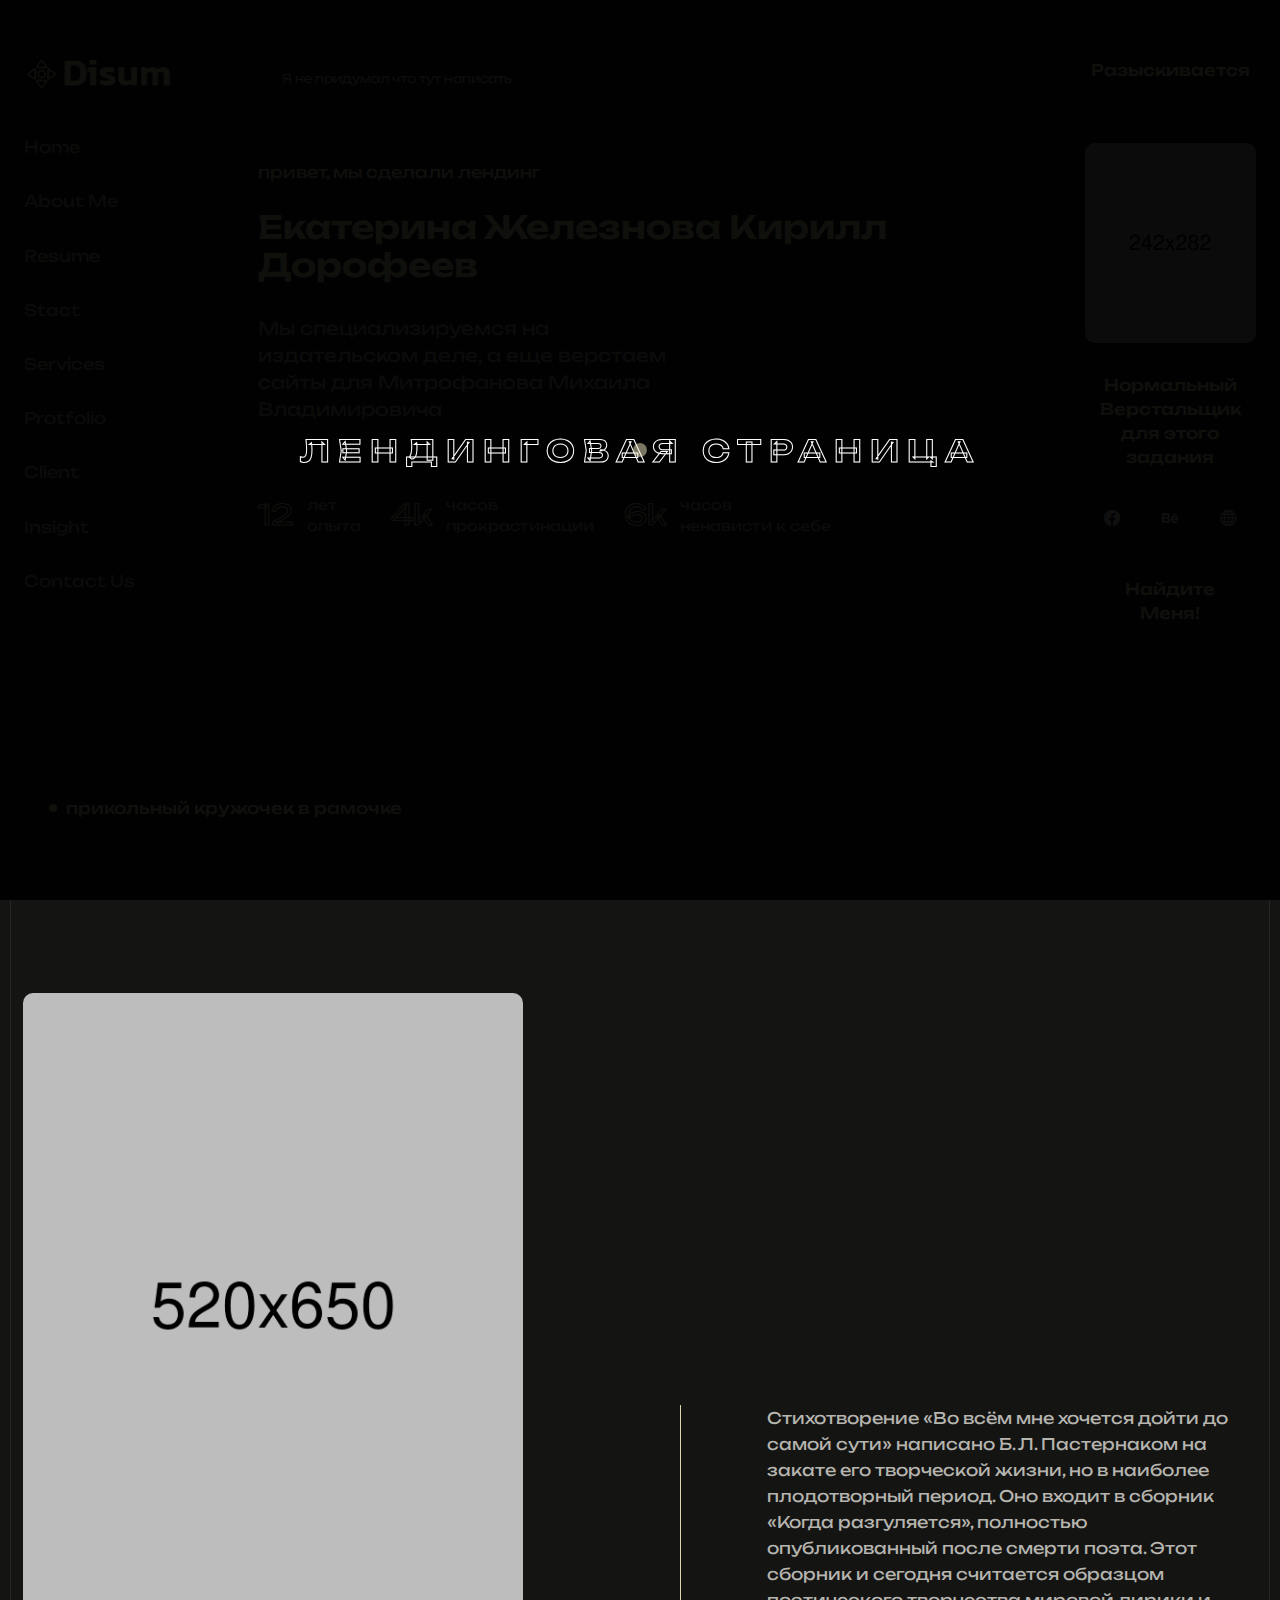
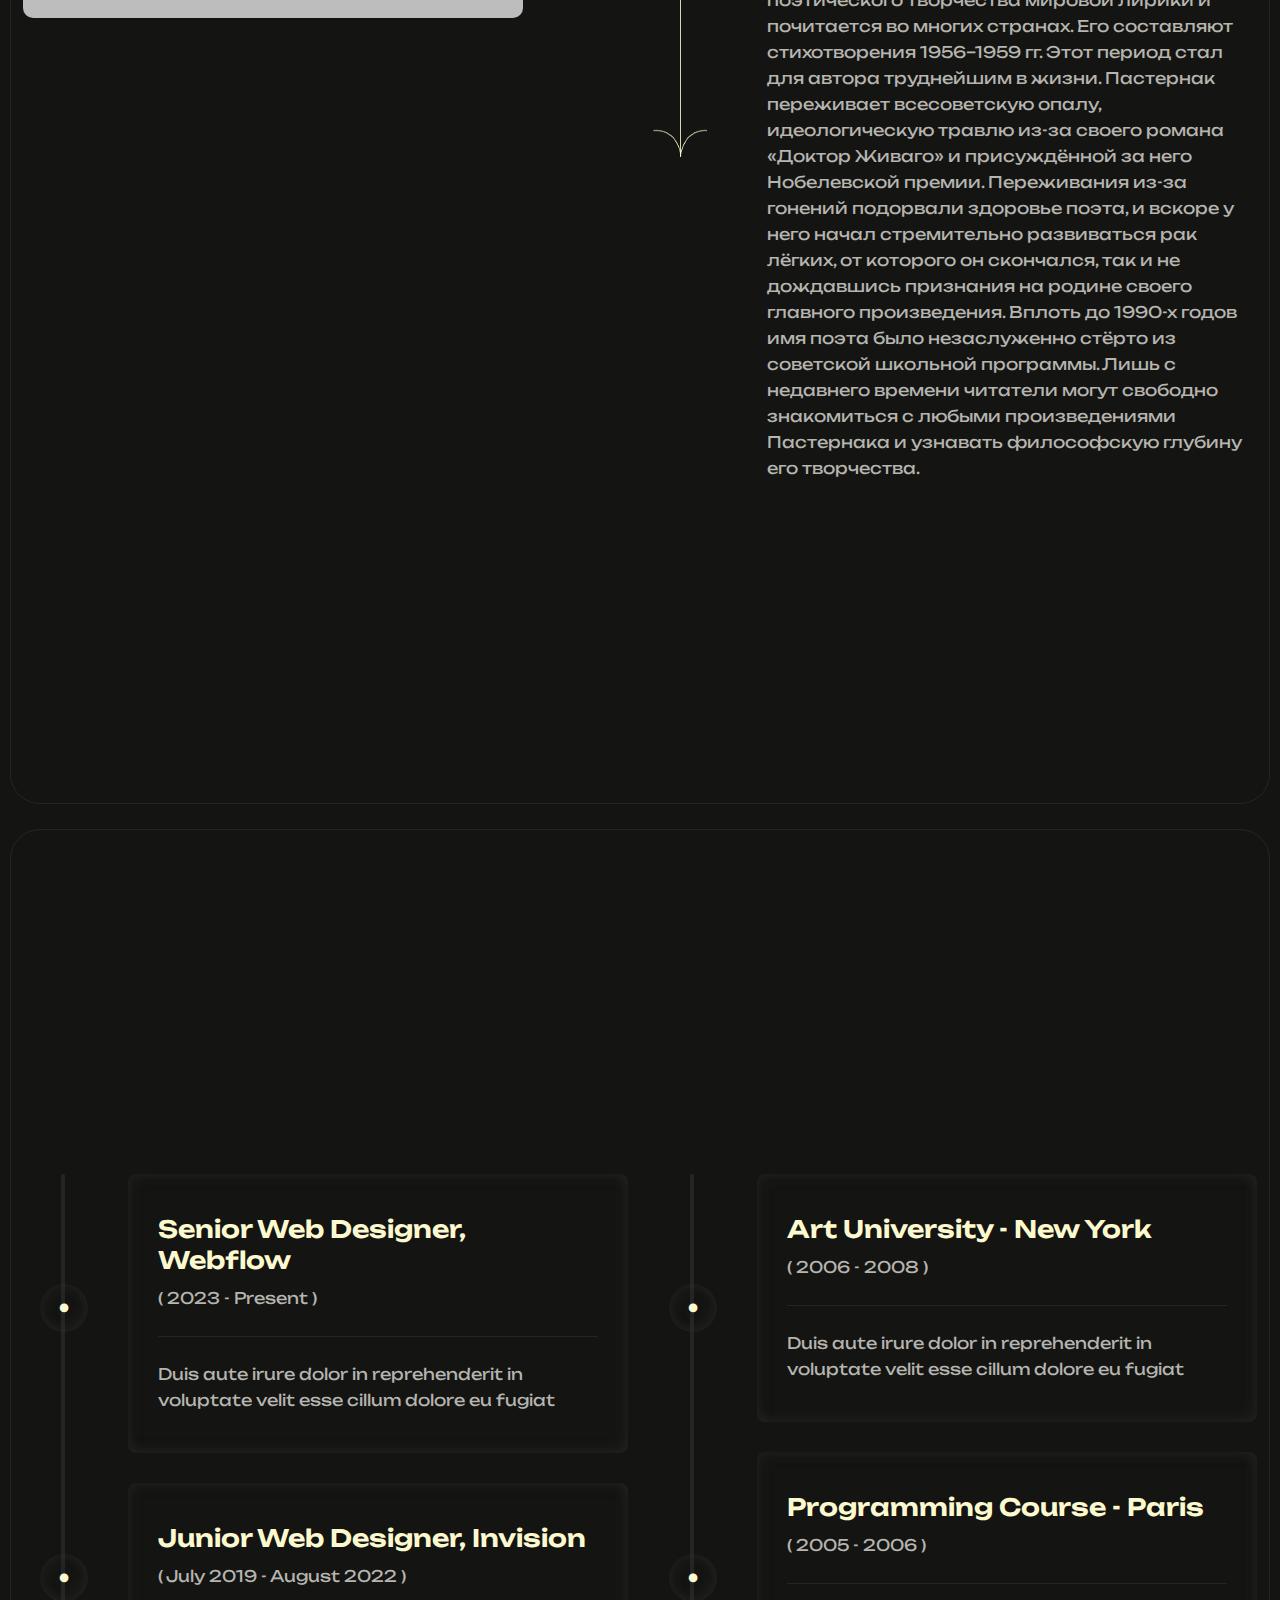
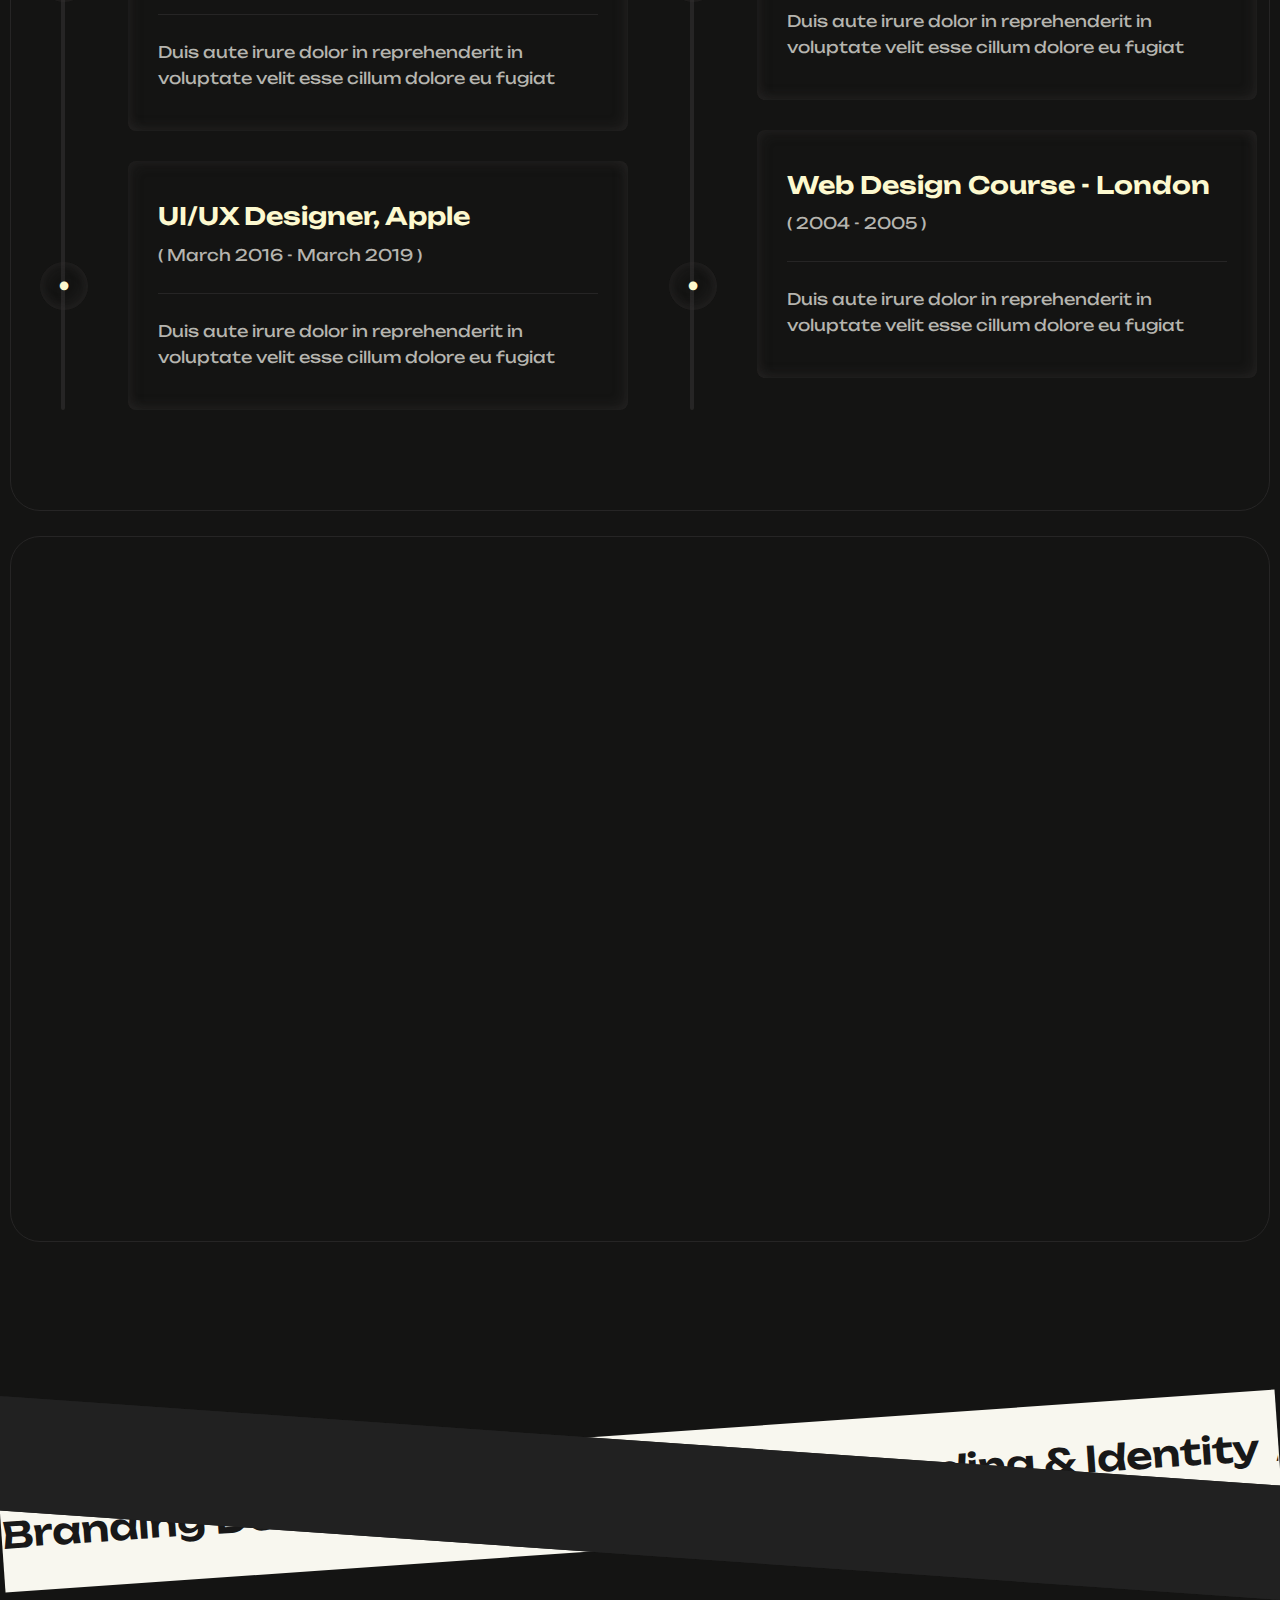
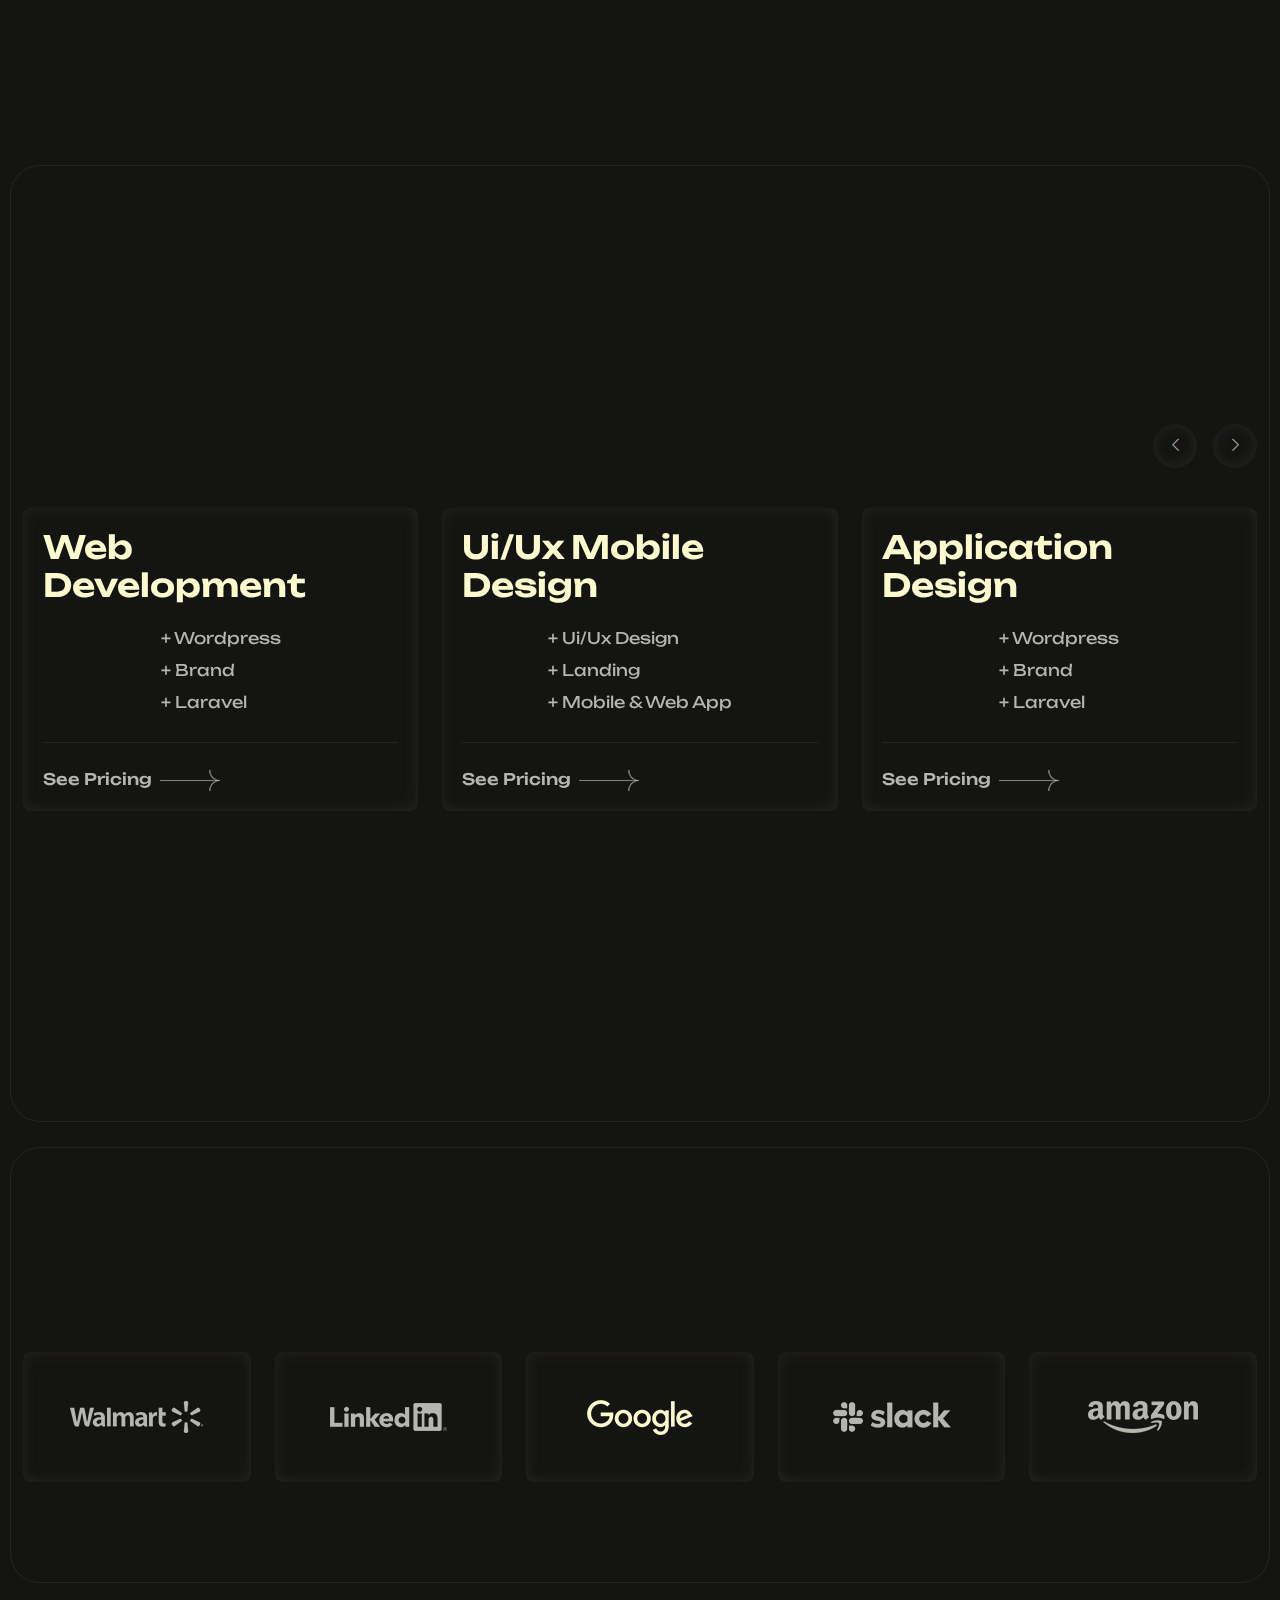
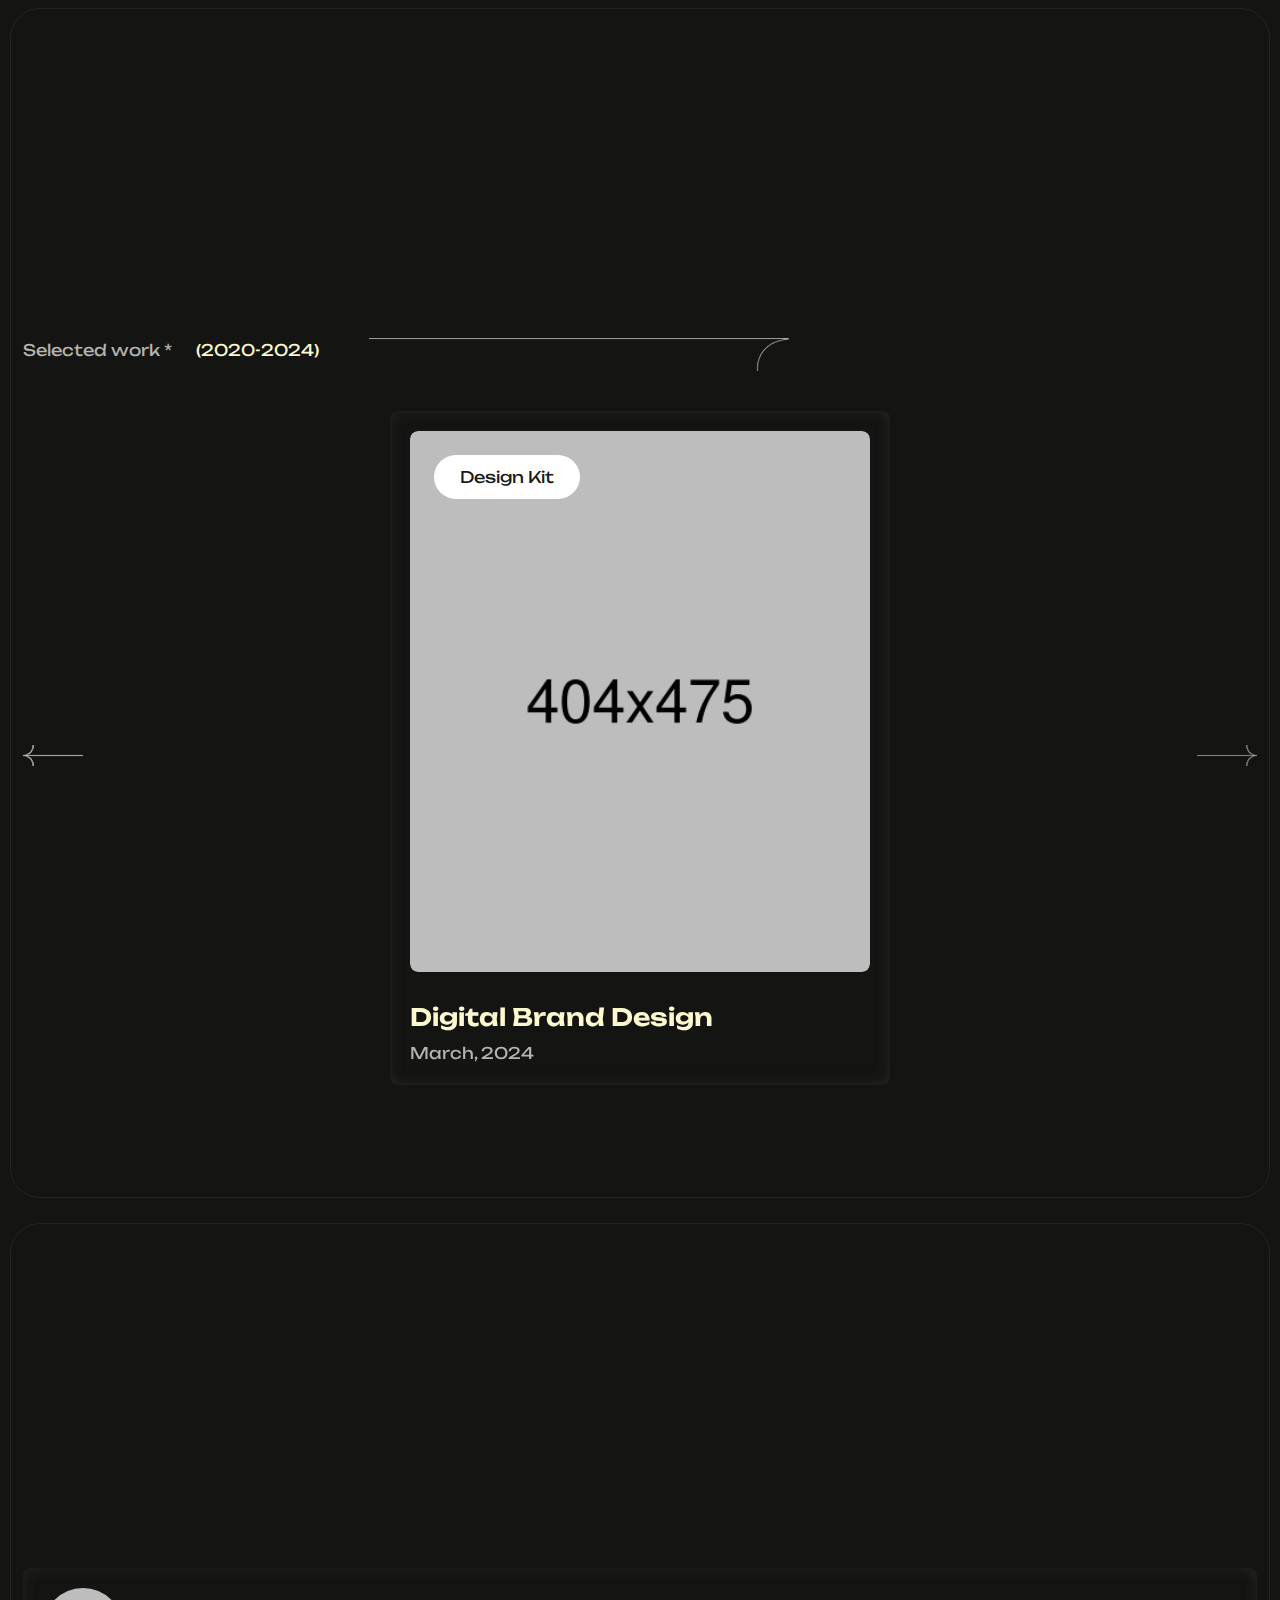
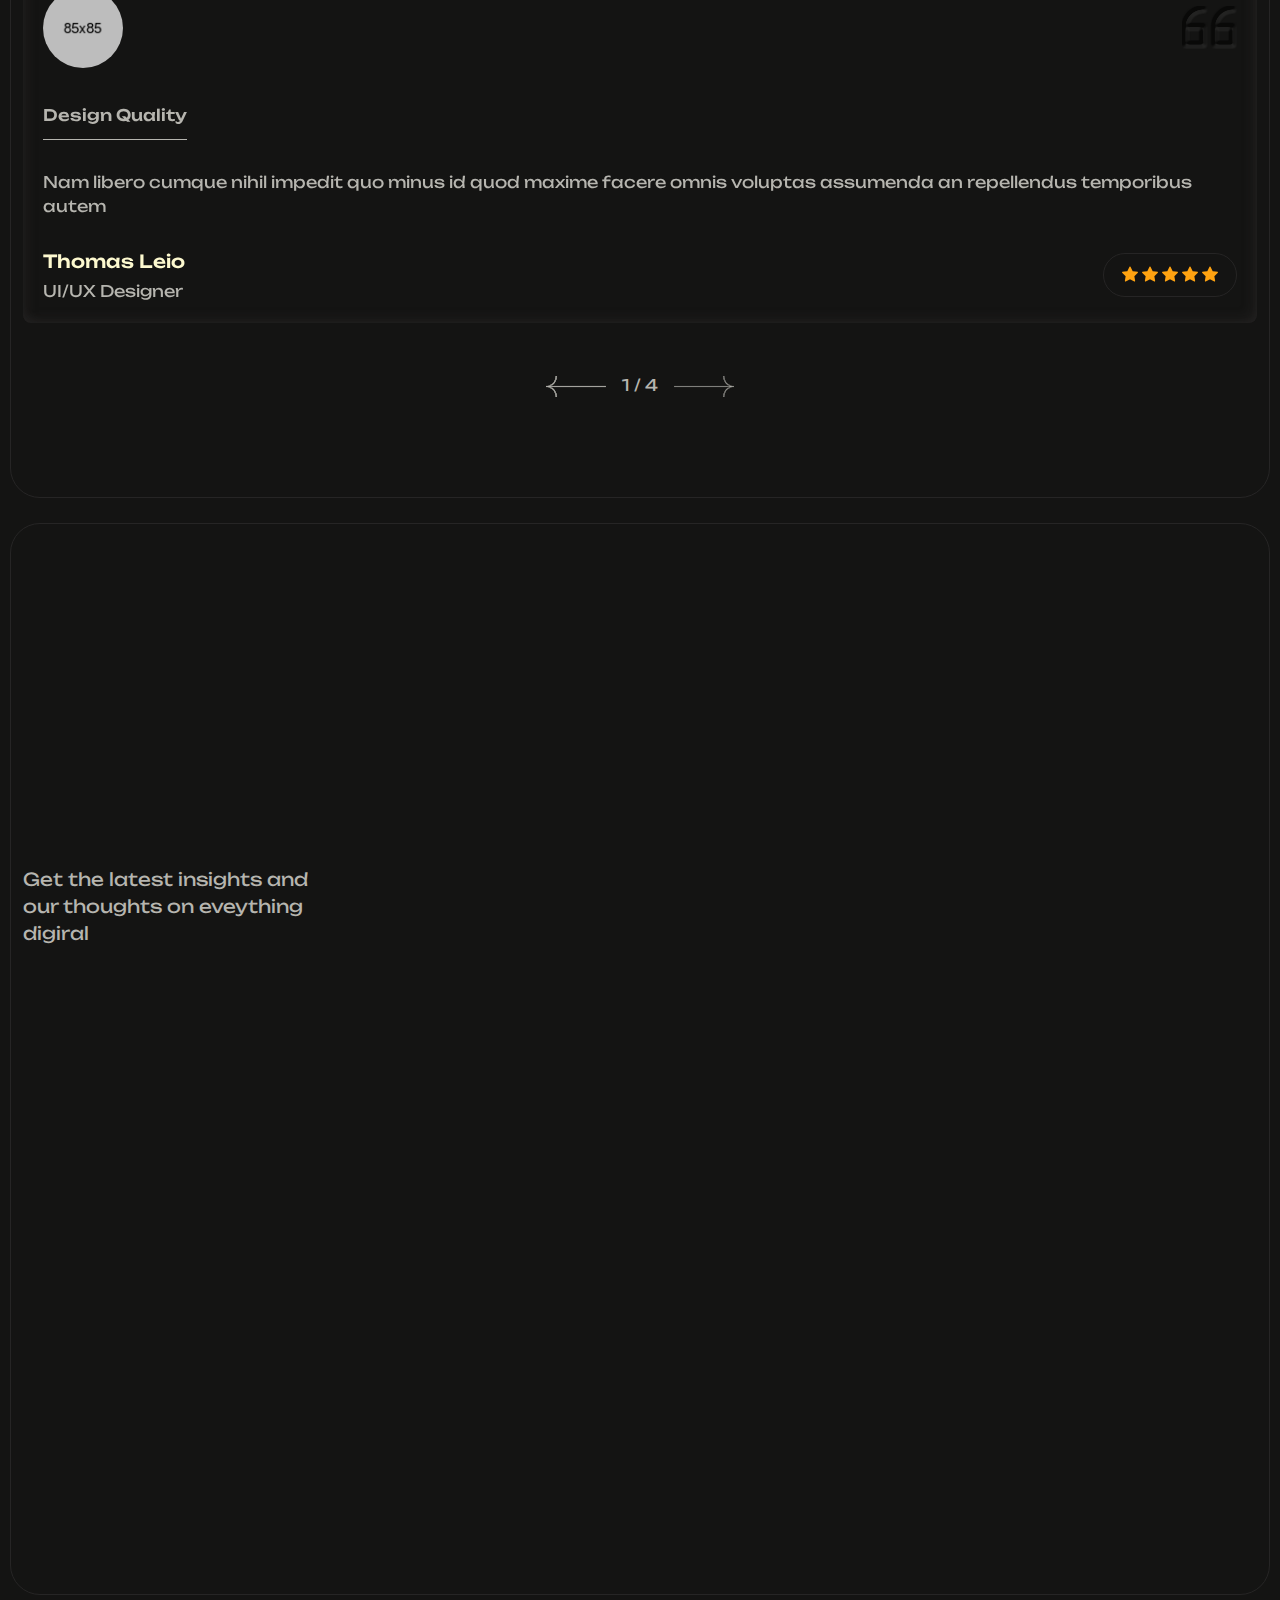
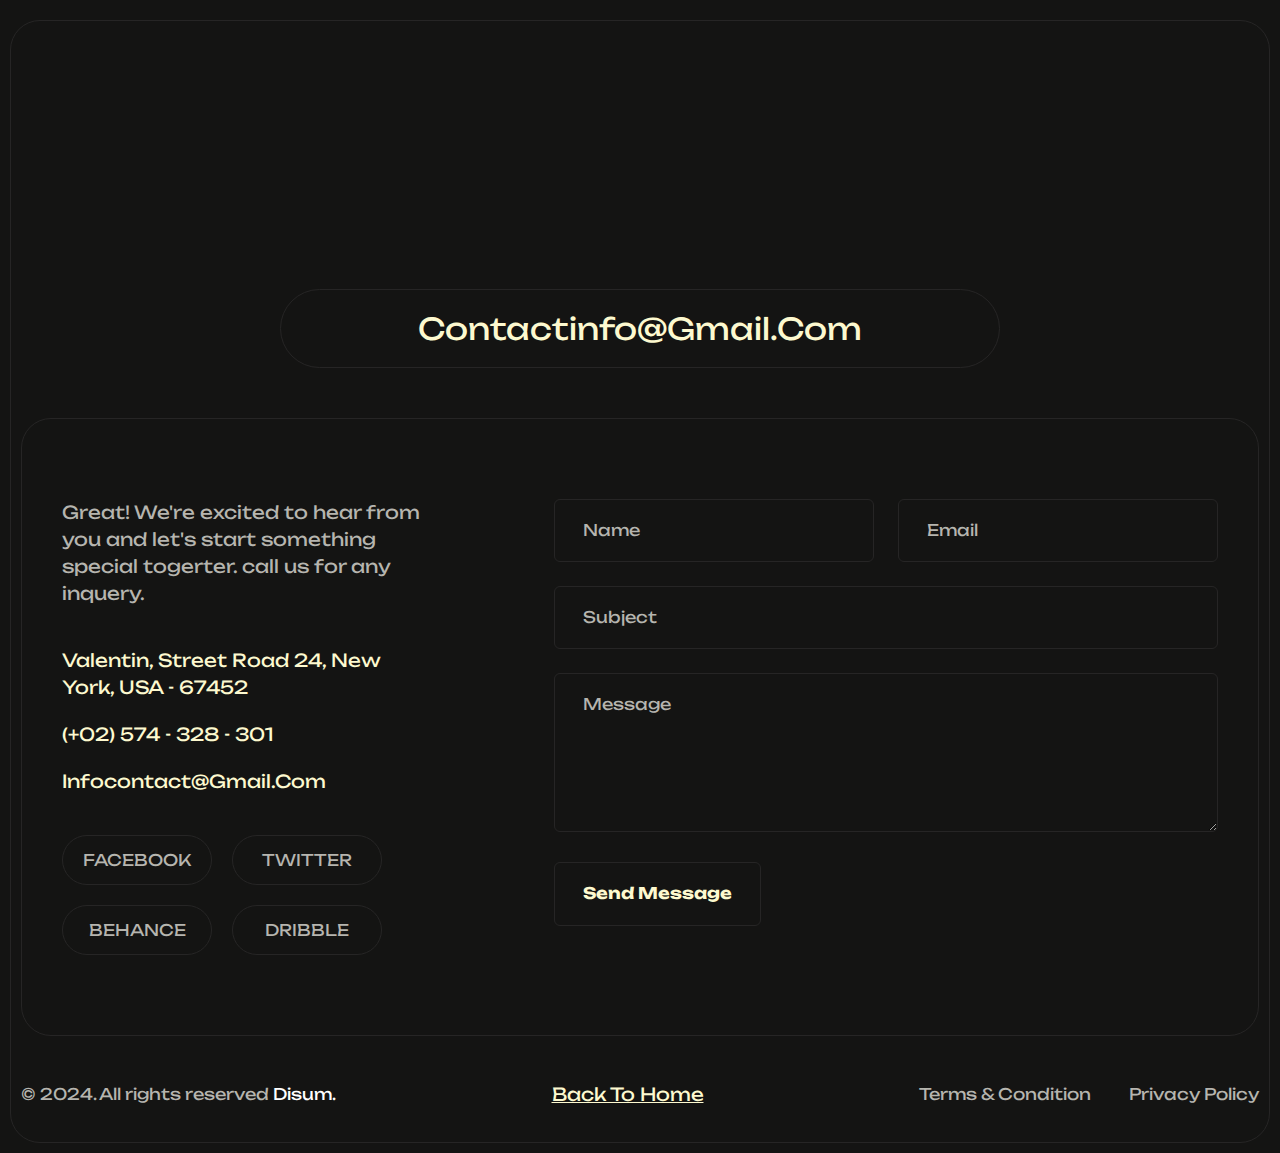
<file: index.html>
<!DOCTYPE html>
<html lang="en">

<!--<< Header Area >>-->

<head>
   <!--<< Required meta tags >>-->
   <meta charset="UTF-8">
   <meta http-equiv="X-UA-Compatible" content="IE=edge">
   <meta name="viewport" content="width=device-width, initial-scale=1.0">
   <!--<< Title >>-->
   <title>Disum - Protfolio HTML Template</title>
   <!--<< Favcion >>-->
   <link rel="shortcut icon" href="assets/img/logo/favicon.png">
   <!--<< Bootstrap min.css >>-->
   <link rel="stylesheet" href="assets/css/bootstrap.min.css">
   <!--<< Aos animation css >>-->
   <link rel="stylesheet" href="assets/css/aos.css">
   <!--<< Main.css >>-->
   <link rel="stylesheet" href="assets/css/main.css">
</head>

<!--<< Body Area >>-->

<body>

   <!--<< Preloader >>-->
   <div class="preloader__Dixon">
      <div class="box text-center">
         <span class="fz-30 mati fw-600 text-uppercase">
            Лендинговая страница
         </span>
      </div>
   </div>
   <!--<< Preloader >>-->



   <!--<< banner >>-->
   <section class="banner-section mb-common" id="bn">
      <div class="banner-herowrapper">
         <div class="header-section-unique mobile-menu">
            <div class="header-wrapper">
               <div class="main__logo">
                  <a href="index.html" class="logo">
                     <img src="assets/img/logo/logo.png" alt="logo">
                  </a>
               </div>
               <ul class="main-menu d-grid">
                  <li class="menu-border"></li>
                  <li>
                     <a href="index.html">
                        Home
                     </a>
                  </li>
                  <li class="menu-border"></li>
                  <li>
                     <a href="#about">
                        About me
                     </a>
                  </li>
                  <li class="menu-border"></li>
                  <li>
                     <a href="#reprot">
                        Resume
                     </a>
                  </li>
                  <li class="menu-border"></li>
                  <li>
                     <a href="#skill">
                        Stact
                     </a>
                  </li>
                  <li class="menu-border"></li>
                  <li>
                     <a href="#serv">
                        Services
                     </a>
                  </li>
                  <li class="menu-border"></li>
                  <li>
                     <a href="#ports">
                        Protfolio
                     </a>
                  </li>
                  <li class="menu-border"></li>
                  <li>
                     <a href="#testi">
                        Client
                     </a>
                  </li>
                  <li class="menu-border"></li>
                  <li>
                     <a href="#blogs">
                        Insight
                     </a>
                  </li>
                  <li class="menu-border"></li>
                  <li>
                     <a href="#conts">
                        Contact Us
                     </a>
                  </li>
                  <li class="menu-border"></li>
               </ul>
               <div class="custom-toggle-bar">
                  <div class="header-bar d-lg-none">
                     <span></span>
                     <span></span>
                     <span></span>
                  </div>
               </div>
            </div>
         </div>
         <div class="banner-middle cmn-shadow">
            <span class="ab-btn cmn-shadow round100">
              Я не придумал что тут написать
            </span>
            <span class="fz-20 fw-500 white dixon">
               привет, мы сделали лендинг
            </span>
            <h1 class="white">
               Екатерина Железнова
               Кирилл Дорофеев
            </h1>
            <div class="half-content">
               <div class="half-arros">
                  <img src="assets/img/blog/half-arrow.png" alt="img">
               </div>
               <p class="pra-clr">
                 Мы специализируемся на издательском деле, а еще верстаем сайты для Митрофанова Михаила Владимировича
               </p>
            </div>
            <div class="banner-counter">
               <div class="counter-bitem">
                  <span class="stor-tilecount">
                     12
                  </span>
                  <span class="pra-clr">
                     лет
                     <span class="d-block">
                        опыта
                     </span>
                  </span>
               </div>
               <div class="counter-bitem">
                  <span class="stor-tilecount">
                     4k
                  </span>
                  <span class="pra-clr">
                     часов
                     <span class="d-block">
                        прокрастинации
                     </span>
                  </span>
               </div>
               <div class="counter-bitem">
                  <span class="stor-tilecount">
                     6k
                  </span>
                  <span class="pra-clr">
                     часов
                     <span class="d-block">
                        ненависти к себе
                     </span>
                  </span>
               </div>
            </div>
         </div>
         <div class="hero-right-wrap cmn-shadow">
            <div class="prof-head d-flex align-items-center justify-content-center">
               <span class="fz-20 fw-500 white">
                  Разыскивается 
               </span>
            </div>
            <div class="profile-img d-block">
               <img src="assets/img/banner/banner-profile.png" alt="img" class="round10">
            </div>
            <span class="fz-20 d-block text-center fw-500 white">
              Нормальный Верстальщик
               <span class="d-block">
                  для этого задания 
               </span>
            </span>
            <ul class="right-social-com d-flex cmn-social gap-xxl-3 gap-2 justify-content-center">
               <li>
                  <a href="#">
                     <i class="bi bi-facebook"></i>
                  </a>
               </li>
               <li>
                  <a href="#">
                     <i class="bi bi-behance"></i>
                  </a>
               </li>
               <li>
                  <a href="#">
                     <i class="bi bi-globe"></i>
                  </a>
               </li>
            </ul>
            <div class="text-center">
               <a href="#" class="cv-btn">
                  Найдите меня!
               </a>
            </div>
         </div>
      </div>
   </section>
   <!--<< banner >>-->



   <!--<< About 01 >>-->
   <section class="about-section-v01 check-box-style mb-common pt-100 pb-100" id="about">
      <div class="container">
         <div class="edu-expri-head">
            <div class="section-title mb-60">
               <span class="section-sub" data-aos="fade-down" data-aos-duration="1000">
                  прикольный кружочек в рамочке
               </span>
               <h3 class="fw-500 mt-3" data-aos="fade-down" data-aos-duration="1500">
                  <span class="d-flex justify-content-end">Во всем мне хочется дойти до самой сути</span>
                  В работе, в поисках пути, в серодечной смуте
               </h3>
            </div>
         </div>
         <div class="row g-lg-4 g-4 justify-content-between">
            <div class="col-lg-5">
               <div class="about-thumbv1">
                  <img src="assets/img/about/about-v1.png" alt="img" class="round10">
               </div>
            </div>
            <div class="col-lg-7">
               <div class="about-content-v1">
                  <div class="section-title mb-xxl-5 mb-sm-4 mb-3">
                     <h2 class="stitle fw-500 mt-3" data-aos="fade-down" data-aos-duration="1500">
                        До сущности протекших дней, до их причины
                        <span class="text-storkes d-block">
                           До оснований, до корней, до сердцевины
                        </span>
                     </h2>
                  </div>
                  <div class="about-content-inner d-flex justify-content-end">
                     <div class="boxes">
                        <a href="#" class="arrow">
                           <img src="assets/img/blog/arrow-down.png" alt="img">
                        </a>
                        <div class="right-comp">
                           <p class="pra-clr">
                              Стихотворение «Во всём мне хочется дойти до самой сути» написано Б. Л. Пастернаком на закате его творческой жизни, но в наиболее плодотворный период. Оно входит в сборник «Когда разгуляется», полностью опубликованный после смерти поэта. Этот сборник и сегодня считается образцом поэтического творчества мировой лирики и почитается во многих странах. Его составляют стихотворения 1956–1959 гг. Этот период стал для автора труднейшим в жизни. Пастернак переживает всесоветскую опалу, идеологическую травлю из-за своего романа «Доктор Живаго» и присуждённой за него Нобелевской премии. Переживания из-за гонений подорвали здоровье поэта, и вскоре у него начал стремительно развиваться рак лёгких, от которого он скончался, так и не дождавшись признания на родине своего главного произведения. Вплоть до 1990-х годов имя поэта было незаслуженно стёрто из советской школьной программы. Лишь с недавнего времени читатели могут свободно знакомиться с любыми произведениями Пастернака и узнавать философскую глубину его творчества. 
                           </p>
                           <a href="#" class="hover-circle cmborder wow fadeInUp" data-wow-duration="1.6s">
                              <span class="box">
                                 <i class="bi bi-arrow-up-right"></i>
                                 <span class="textmore">
                                    About Me
                                 </span>
                              </span>
                           </a>
                        </div>
                     </div>
                  </div>
               </div>
            </div>
         </div>
      </div>
   </section>
   <!--<< About 01 >>-->

   <!--<< Exprience001 >>-->
   <section class="exprience-section-v01 check-box-style mb-common pt-100 pb-100" id="reprot">
      <div class="container">
         <div class="section-title mb-60">
            <span class="section-sub" data-aos="fade-down" data-aos-duration="1000">
               Timeline Period
            </span>
            <h2 class="stitle fw-500 mt-3" data-aos="fade-down" data-aos-duration="1500">
               My Work Experience And
               <span class="text-storkes d-block">
                  My Education
               </span>
            </h2>
         </div>
         <div class="row g-xxl-4 g-4 justify-content-between">
            <div class="col-lg-1 d-lg-block d-none">
               <div class="edu-lining d-lg-block d-none">
                  <div class="edu-l1"><i class="bi bi-dot"></i></div>
                  <div class="edu-l1"><i class="bi bi-dot"></i></div>
                  <div class="edu-l1"><i class="bi bi-dot"></i></div>
               </div>
            </div>
            <div class="col-lg-5 col-md-6">
               <div class="education-inner">
                  <div class="education-item cmn-shadow round8">
                     <div class="educa-head">
                        <h4>
                           <a href="#" class="white">
                              Senior Web Designer, Webflow
                           </a>
                        </h4>
                        <span class="pra-clr">
                           ( 2023 - Present )
                        </span>
                     </div>
                     <p class="pra-clr">
                        Duis aute irure dolor in reprehenderit in voluptate velit esse cillum dolore eu fugiat
                     </p>
                  </div>
                  <div class="education-item cmn-shadow round8">
                     <div class="educa-head">
                        <h4>
                           <a href="#" class="white">
                              Junior Web Designer, Invision
                           </a>
                        </h4>
                        <span class="pra-clr">
                           ( July 2019 - August 2022 )
                        </span>
                     </div>
                     <p class="pra-clr">
                        Duis aute irure dolor in reprehenderit in voluptate velit esse cillum dolore eu fugiat
                     </p>
                  </div>
                  <div class="education-item cmn-shadow round8">
                     <div class="educa-head">
                        <h4>
                           <a href="#" class="white">
                              UI/UX Designer, Apple
                           </a>
                        </h4>
                        <span class="pra-clr">
                           ( March 2016 - March 2019 )
                        </span>
                     </div>
                     <p class="pra-clr">
                        Duis aute irure dolor in reprehenderit in voluptate velit esse cillum dolore eu fugiat
                     </p>
                  </div>
               </div>
            </div>
            <div class="col-lg-1 d-lg-block d-none">
               <div class="edu-lining m-auto d-lg-block d-none">
                  <div class="edu-l1"><i class="bi bi-dot"></i></div>
                  <div class="edu-l1"><i class="bi bi-dot"></i></div>
                  <div class="edu-l1"><i class="bi bi-dot"></i></div>
               </div>
            </div>
            <div class="col-lg-5 col-md-6">
               <div class="education-inner">
                  <div class="education-item cmn-shadow round8">
                     <div class="educa-head">
                        <h4>
                           <a href="#" class="white">
                              Art University - New York
                           </a>
                        </h4>
                        <span class="pra-clr">
                           ( 2006 - 2008 )
                        </span>
                     </div>
                     <p class="pra-clr">
                        Duis aute irure dolor in reprehenderit in voluptate velit esse cillum dolore eu fugiat
                     </p>
                  </div>
                  <div class="education-item cmn-shadow round8">
                     <div class="educa-head">
                        <h4>
                           <a href="#" class="white">
                              Programming Course - Paris
                           </a>
                        </h4>
                        <span class="pra-clr">
                           ( 2005 - 2006 )
                        </span>
                     </div>
                     <p class="pra-clr">
                        Duis aute irure dolor in reprehenderit in voluptate velit esse cillum dolore eu fugiat
                     </p>
                  </div>
                  <div class="education-item cmn-shadow round8">
                     <div class="educa-head">
                        <h4>
                           <a href="#" class="white">
                              Web Design Course - London
                           </a>
                        </h4>
                        <span class="pra-clr">
                           ( 2004 - 2005 )
                        </span>
                     </div>
                     <p class="pra-clr">
                        Duis aute irure dolor in reprehenderit in voluptate velit esse cillum dolore eu fugiat
                     </p>
                  </div>
               </div>
            </div>
         </div>
      </div>
   </section>
   <!--<< Exprience001 >>-->

   <!--<< Exprience >>-->
   <section class="exprience-section-v1 check-box-style mb-common pt-100 pb-100" id="skill">
      <div class="container">
         <div class="section-title text-center mb-60">
            <span class="section-sub" data-aos="fade-down" data-aos-duration="1000">
               Professional Skills
            </span>
            <h2 class="stitle fw-500 mt-3" data-aos="fade-down" data-aos-duration="1500">
               I Craft Wonderful Digital Experiences
               <span class="text-storkes d-block">
                  For Brands
               </span>
            </h2>
         </div>
         <div class="row g-xxl-4 g-3 justify-content-center">
            <div class="col-lg-3 col-md-6 col-sm-6" data-aos="fade-up" data-aos-duration="1200">
               <div class="exprience-item cmn-shadow round50 d-center">
                  <div class="box d-flex">
                     <div class="expri-icon">
                        <img src="assets/img/project/s1.png" alt="img">
                     </div>
                     <div class="expri-cont">
                        <span class="white sub-wu">
                           UI / UX Design
                        </span>
                        <div class="odometer-item">
                           <h3 class="counters d-flex align-items-center">
                              <span class="odometer" data-odometer-final="95"></span>
                              <span> %</span>
                           </h3>
                        </div>
                     </div>
                  </div>
               </div>
            </div>
            <div class="col-lg-3 col-md-6 col-sm-6" data-aos="fade-up" data-aos-duration="1400">
               <div class="exprience-item cmn-shadow round50 d-center">
                  <div class="box d-flex">
                     <div class="expri-icon">
                        <img src="assets/img/project/s2.png" alt="img">
                     </div>
                     <div class="expri-cont">
                        <span class="white sub-wu">
                           Development
                        </span>
                        <div class="odometer-item">
                           <h3 class="counters d-flex align-items-center">
                              <span class="odometer" data-odometer-final="90"></span>
                              <span> %</span>
                           </h3>
                        </div>
                     </div>
                  </div>
               </div>
            </div>
            <div class="col-lg-3 col-md-6 col-sm-6" data-aos="fade-up" data-aos-duration="1600">
               <div class="exprience-item cmn-shadow round50 d-center">
                  <div class="box d-flex">
                     <div class="expri-icon">
                        <img src="assets/img/project/s3.png" alt="img">
                     </div>
                     <div class="expri-cont">
                        <span class="white sub-wu">
                           Graphic Design
                        </span>
                        <div class="odometer-item">
                           <h3 class="counters d-flex align-items-center">
                              <span class="odometer" data-odometer-final="80"></span>
                              <span> %</span>
                           </h3>
                        </div>
                     </div>
                  </div>
               </div>
            </div>
            <div class="col-lg-3 col-md-6 col-sm-6" data-aos="fade-up" data-aos-duration="1800">
               <div class="exprience-item cmn-shadow round50 d-center">
                  <div class="box d-flex">
                     <div class="expri-icon">
                        <img src="assets/img/project/s4.png" alt="img">
                     </div>
                     <div class="expri-cont">
                        <span class="white sub-wu">
                           Wordpress
                        </span>
                        <div class="odometer-item">
                           <h3 class="counters d-flex align-items-center">
                              <span class="odometer" data-odometer-final="95"></span>
                              <span> %</span>
                           </h3>
                        </div>
                     </div>
                  </div>
               </div>
            </div>
         </div>
      </div>
   </section>
   <!--<< Exprience >>-->

   <!--<< Connected >>-->
   <!-- Text SLider Start -->
   <section class="textslide-solution position-relative">
      <div class="textsslide-hoverbox d-flex justify-content-center">
         <a href="protfolio.html" class="hover-circle cmborder wow fadeInUp" data-wow-duration="1.6s">
            <span class="box">
               <i class="bi bi-arrow-up-right title"></i>
               <span class="textmore">
                  Let`s Connect
               </span>
            </span>
         </a>
      </div>
      <div class="version-two-marque">
         <div class="mycustom-marque2">
            <div class="scrolling-wrap">
               <div class="comm">
                  <div class="cmn-textslide">Branding Desig</div>
                  <div><span class="slach">/</span></div>
                  <div class="cmn-textslide">App Development</div>
                  <div><span class="slach">/</span></div>
                  <div class="cmn-textslide textitalick">Branding & Identity</div>
                  <div><span class="slach">/</span></div>
                  <div class="cmn-textslide">Web Development /</div>
               </div>
               <div class="comm">
                  <div class="cmn-textslide">Branding Desig</div>
                  <div><span class="slach">/</span></div>
                  <div class="cmn-textslide">App Development</div>
                  <div><span class="slach">/</span></div>
                  <div class="cmn-textslide textitalick">Branding & Identity</div>
                  <div><span class="slach">/</span></div>
                  <div class="cmn-textslide">Web Development</div>
               </div>
            </div>
         </div>
      </div>
      <div class="version-one-marque">
         <div class="mycustom-marque">
            <div class="scrolling-wrap">
               <div class="comm">
                  <div class="cmn-textslide">Branding Desig</div>
                  <div><span class="slach">/</span></div>
                  <div class="cmn-textslide">App Development</div>
                  <div><span class="slach">/</span></div>
                  <div class="cmn-textslide textitalick">Branding & Identity</div>
                  <div><span class="slach">/</span></div>
                  <div class="cmn-textslide">Web Development /</div>
               </div>
               <div class="comm">
                  <div class="cmn-textslide">Branding Desig</div>
                  <div><span class="slach">/</span></div>
                  <div class="cmn-textslide">App Development</div>
                  <div><span class="slach">/</span></div>
                  <div class="cmn-textslide textitalick">Branding & Identity</div>
                  <div><span class="slach">/</span></div>
                  <div class="cmn-textslide">Web Development</div>
               </div>
            </div>
         </div>
      </div>
   </section>
   <!-- Text Slider End -->
   <!--<< Connected >>-->

   <!--<< Working Depend >>-->
   <section class="quality-section check-box-style mb-common pt-100 pb-100" id="serv">
      <div class="container">
         <div class="cus__mb60  d-md-flex d-grid align-items-end justify-content-between gap-3">
            <div class="section-title">
               <span class="section-sub" data-aos="fade-down" data-aos-duration="1000">
                  Рене Декард
               </span>
               <h2 class="stitle fw-500 mt-3" data-aos="fade-down" data-aos-duration="1500">
                  Cogito ergo sum
                  <span class="text-storkes d-block">
                     Мыслю значит существую
                  </span>
               </h2>
            </div>
            <div class="d-inline-flex align-items-center gap-3">
               <div class="mcustom__next1 cmn-slide-btn cmn-shadow d-center round50">
                  <i class="bi bi-chevron-left"></i>
               </div>
               <div class="mcustom__prev1 cmn-slide-btn cmn-shadow d-center round50">
                  <i class="bi bi-chevron-right"></i>
               </div>
            </div>
         </div>
         <div class="swiper quality-working-wrap">
            <div class="swiper-wrapper">
               <div class="swiper-slide">
                  <div class="quality-work-items cmn-shadow round8">
                     <h3 class="white">
                        <a href="service.html" class="white">
                           <span class="d-block white">Web</span>
                           Development
                        </a>
                     </h3>
                     <ul class="label-exlist justify-content-center d-grid gap-xxl-3 gap-2">
                        <li>
                           <a href="service.html" class="d-flex align-items-center pra-clr">
                              + Wordpress
                           </a>
                        </li>
                        <li>
                           <a href="service.html" class="d-flex align-items-center pra-clr">
                              + Brand
                           </a>
                        </li>
                        <li>
                           <a href="service.html" class="d-flex align-items-center pra-clr">
                              + Laravel
                           </a>
                        </li>
                     </ul>
                     <div class="pri-btn">
                        <a href="service.html" class="d-flex align-items-center gap-2 pra-clr fw-500">
                           See Pricing
                           <span class="arrows">
                              <img src="assets/img/blog/right-arrow.png" alt="img">
                           </span>
                        </a>
                     </div>
                  </div>
               </div>
               <div class="swiper-slide">
                  <div class="quality-work-items cmn-shadow round8">
                     <h3 class="white">
                        <a href="service.html" class="white">
                           Ui/Ux Mobile
                           <span class="d-block white">Design</span>
                        </a>
                     </h3>
                     <ul class="label-exlist justify-content-center d-grid gap-xxl-3 gap-2">
                        <li>
                           <a href="service.html" class="d-flex align-items-center pra-clr">
                              + Ui/Ux Design
                           </a>
                        </li>
                        <li>
                           <a href="service.html" class="d-flex align-items-center pra-clr">
                              + Landing
                           </a>
                        </li>
                        <li>
                           <a href="service.html" class="d-flex align-items-center pra-clr">
                              + Mobile & Web App
                           </a>
                        </li>
                     </ul>
                     <div class="pri-btn">
                        <a href="service.html" class="d-flex align-items-center gap-2 pra-clr fw-500">
                           See Pricing
                           <span class="arrows">
                              <img src="assets/img/blog/right-arrow.png" alt="img">
                           </span>
                        </a>
                     </div>
                  </div>
               </div>
               <div class="swiper-slide">
                  <div class="quality-work-items cmn-shadow round8">
                     <h3 class="white">
                        <a href="service.html" class="white">
                           Application
                           <span class="d-block white">Design</span>
                        </a>
                     </h3>
                     <ul class="label-exlist justify-content-center d-grid gap-xxl-3 gap-2">
                        <li>
                           <a href="service.html" class="d-flex align-items-center pra-clr">
                              + Wordpress
                           </a>
                        </li>
                        <li>
                           <a href="service.html" class="d-flex align-items-center pra-clr">
                              + Brand
                           </a>
                        </li>
                        <li>
                           <a href="service.html" class="d-flex align-items-center pra-clr">
                              + Laravel
                           </a>
                        </li>
                     </ul>
                     <div class="pri-btn">
                        <a href="service.html" class="d-flex align-items-center gap-2 pra-clr fw-500">
                           See Pricing
                           <span class="arrows">
                              <img src="assets/img/blog/right-arrow.png" alt="img">
                           </span>
                        </a>
                     </div>
                  </div>
               </div>
               <div class="swiper-slide">
                  <div class="quality-work-items cmn-shadow round8">
                     <h3 class="white">
                        <a href="service.html" class="white">
                           <span class="d-block white">Web</span>
                           Development
                        </a>
                     </h3>
                     <ul class="label-exlist justify-content-center d-grid gap-xxl-3 gap-2">
                        <li>
                           <a href="service.html" class="d-flex align-items-center pra-clr">
                              + Wordpress
                           </a>
                        </li>
                        <li>
                           <a href="service.html" class="d-flex align-items-center pra-clr">
                              + Brand
                           </a>
                        </li>
                        <li>
                           <a href="service.html" class="d-flex align-items-center pra-clr">
                              + Laravel
                           </a>
                        </li>
                     </ul>
                     <div class="pri-btn">
                        <a href="service.html" class="d-flex align-items-center gap-2 pra-clr fw-500">
                           See Pricing
                           <span class="arrows">
                              <img src="assets/img/blog/right-arrow.png" alt="img">
                           </span>
                        </a>
                     </div>
                  </div>
               </div>
            </div>
         </div>
         <div class="service-hoverbox d-flex justify-content-center">
            <a href="service.html" class="hover-circle cmborder wow fadeInUp" data-wow-duration="1.6s">
               <span class="box">
                  <i class="bi bi-arrow-up-right"></i>
                  <span class="textmore">
                     Projects All
                  </span>
               </span>
            </a>
         </div>
      </div>
   </section>
   <!--<< Working Depend >>-->

   <!--<< Sponsor >>-->
   <section class="sponsor-sections check-box-style mb-common pt-100 pb-100">
      <div class="container">
         <div class="sponsor__area">
            <div class="section-title text-center mb-60">
               <span class="section-sub text-capitalize" data-aos="fade-down" data-aos-duration="1000">
                  Worked with global largest brands
               </span>
            </div>
            <div class="swiper sponsor__wrap">
               <div class="swiper-wrapper">
                  <div class="sponsor__slide swiper-slide cmn-shadow round8 d-center">
                     <img src="assets/img/sponsor/partner1.png" alt="img">
                  </div>
                  <div class="sponsor__slide swiper-slide cmn-shadow round8 d-center">
                     <img src="assets/img/sponsor/partner2.png" alt="img">
                  </div>
                  <div class="sponsor__slide swiper-slide cmn-shadow round8 d-center">
                     <img src="assets/img/sponsor/partner3.png" alt="img">
                  </div>
                  <div class="sponsor__slide swiper-slide cmn-shadow round8 d-center">
                     <img src="assets/img/sponsor/partner4.png" alt="img">
                  </div>
                  <div class="sponsor__slide swiper-slide cmn-shadow round8 d-center">
                     <img src="assets/img/sponsor/partner5.png" alt="img">
                  </div>
                  <div class="sponsor__slide swiper-slide cmn-shadow round8 d-center">
                     <img src="assets/img/sponsor/partner1.png" alt="img">
                  </div>
               </div>
            </div>
         </div>
      </div>
   </section>
   <!--<< Sponsor >>-->

   <!--<< Working >>-->
   <section class="working-section check-box-style mb-common pt-100 pb-100" id="ports">
      <div class="container">
         <div class="cus__mb60  d-md-flex d-grid align-items-center justify-content-between gap-3">
            <div class="section-title">
               <span class="section-sub" data-aos="fade-down" data-aos-duration="1000">
                  My Works
               </span>
               <h2 class="stitle fw-500 mt-3" data-aos="fade-down" data-aos-duration="1500">
                  Look at My Portfolio & Give Me
                  <span class="text-storkes d-block">
                     Your Feedback
                  </span>
               </h2>
               <div class="select-work d-flex align-items-start">
                  <div class="d-flex flex-wrap align-items-center gap-md-4 gap-2 white">
                     <span class="pra-clr">
                        Selected work *
                     </span>
                     (2020-2024)
                  </div>
                  <img src="assets/img/blog/half-arrow.png" alt="img" class="half-arrow">
               </div>
            </div>
            <div class="blog-hoverbox">
               <a href="protfolio.html" class="hover-circle cmborder wow fadeInUp" data-wow-duration="1.6s">
                  <span class="box">
                     <i class="bi bi-arrow-up-right"></i>
                     <span class="textmore">
                        Projects All
                     </span>
                  </span>
               </a>
            </div>
         </div>
         <div class="working-project-wrap d-flex align-items-center justify-content-between">
            <div class="mcustom__next1 d-none d-sm-block">
               <img src="assets/img/blog/left-arrow.png" alt="">
            </div>
            <div class="swiper working-wrap">
               <div class="swiper-wrapper">
                  <div class="swiper-slide">
                     <div class="working-work-items cmn-shadow round8">
                        <div class="thumb round8 position-relative mb-30">
                           <img src="assets/img/blog/work01.png" alt="img" class="round8">
                           <span class="bade-kit round100 d-inline-flex justify-content-center align-items-center">
                              Design Kit
                           </span>
                        </div>
                        <div class="working-content">
                           <h4 class="mb-xxl-2 mb-2">
                              <a href="protfolio-details.html" class="white">
                                 Digital Brand Design
                              </a>
                           </h4>
                           <span class="pra-clr d-block">
                              March, 2024
                           </span>
                        </div>
                     </div>
                  </div>
                  <div class="swiper-slide">
                     <div class="working-work-items cmn-shadow round8">
                        <div class="thumb round8 position-relative mb-30">
                           <img src="assets/img/blog/work2.png" alt="img" class="round8">
                           <span class="bade-kit round100 d-inline-flex justify-content-center align-items-center">
                              Design Kit
                           </span>
                        </div>
                        <div class="working-content">
                           <h4 class="mb-xxl-2 mb-2">
                              <a href="protfolio-details.html" class="white">
                                 Digital Brand Design
                              </a>
                           </h4>
                           <span class="pra-clr d-block">
                              March, 2024
                           </span>
                        </div>
                     </div>
                  </div>
                  <div class="swiper-slide">
                     <div class="working-work-items cmn-shadow round8">
                        <div class="thumb round8 position-relative mb-30">
                           <img src="assets/img/blog/work3.png" alt="img" class="round8">
                           <span class="bade-kit round100 d-inline-flex justify-content-center align-items-center">
                              Design Kit
                           </span>
                        </div>
                        <div class="working-content">
                           <h4 class="mb-xxl-2 mb-2">
                              <a href="protfolio-details.html" class="white">
                                 Digital Brand Design
                              </a>
                           </h4>
                           <span class="pra-clr d-block">
                              March, 2024
                           </span>
                        </div>
                     </div>
                  </div>
                  <div class="swiper-slide">
                     <div class="working-work-items cmn-shadow round8">
                        <div class="thumb round8 position-relative mb-30">
                           <img src="assets/img/blog/work1.png" alt="img" class="round8">
                           <span class="bade-kit round100 d-inline-flex justify-content-center align-items-center">
                              Design Kit
                           </span>
                        </div>
                        <div class="working-content">
                           <h4 class="mb-xxl-2 mb-2">
                              <a href="protfolio-details.html" class="white">
                                 Digital Brand Design
                              </a>
                           </h4>
                           <span class="pra-clr d-block">
                              March, 2024
                           </span>
                        </div>
                     </div>
                  </div>
               </div>
            </div>
            <div class="mcustom__prev1 d-none d-sm-block">
               <img src="assets/img/blog/right-arrow.png" alt="">
            </div>
         </div>
         <div class="text-center mt-4 d-sm-none d-block">
            <div class="d-inline-flex justify-content-center gap-4">
               <div class="mcustom__next1">
                  <img src="assets/img/blog/left-arrow.png" alt="">
               </div>
               <div class="mcustom__prev1">
                  <img src="assets/img/blog/right-arrow.png" alt="">
               </div>
            </div>
         </div>
      </div>
   </section>
   <!--<< Working >>-->

   <!--<< testimonial >>-->
   <section class="testimonial-section-v1 check-box-style mb-common pt-100 pb-100" id="testi">
      <div class="container">
         <div class="section-title text-center mb-60">
            <span class="section-sub" data-aos="fade-down" data-aos-duration="1000">
               Latest News
            </span>
            <h2 class="stitle fw-500 mt-3" data-aos="fade-down" data-aos-duration="1500">
               Resonance template is trusted
               <span class="text-storkes d-block">
                  by 10,00+ customers.
               </span>
            </h2>
         </div>
         <div class="swiper testimonial-wrapperv1">
            <div class="swiper-wrapper">
               <div class="swiper-slide">
                  <div class="testimonial-items-v1 cmn-shadow round8">
                     <div class="testi-thumb d-flex align-items-center justify-content-between">
                        <div class="thumb">
                           <img src="assets/img/testimonial/client1.png" alt="img">
                        </div>
                        <div class="quote-arrow">
                           <img src="assets/img/testimonial/quote.png" alt="img">
                        </div>
                     </div>
                     <span class="testi-title">
                        Design Quality
                     </span>
                     <p class="pra-clr fz-16">
                        Nam libero cumque nihil impedit quo minus id quod maxime facere omnis voluptas assumenda an
                        repellendus temporibus autem
                     </p>
                     <div class="d-flex flex-wrap align-items-center justify-content-between gap-3">
                        <div class="cont">
                           <span class="fw-500 fz-18 white d-block mb-1">
                              Thomas Leio
                           </span>
                           <span class="pra-clr">
                              UI/UX Designer
                           </span>
                        </div>
                        <div class="d-flex cmborder ratting-inner round100 align-items-center gap-1">
                           <i class="bi bi-star-fill"></i>
                           <i class="bi bi-star-fill"></i>
                           <i class="bi bi-star-fill"></i>
                           <i class="bi bi-star-fill"></i>
                           <i class="bi bi-star-fill"></i>
                        </div>
                     </div>
                  </div>
               </div>
               <div class="swiper-slide">
                  <div class="testimonial-items-v1 cmn-shadow round8">
                     <div class="testi-thumb d-flex align-items-center justify-content-between">
                        <div class="thumb">
                           <img src="assets/img/testimonial/client2.png" alt="img">
                        </div>
                        <div class="quote-arrow">
                           <img src="assets/img/testimonial/quote.png" alt="img">
                        </div>
                     </div>
                     <span class="testi-title">
                        Clean Code
                     </span>
                     <p class="pra-clr fz-16">
                        Nam libero cumque nihil impedit quo minus id quod maxime facere omnis voluptas assumenda an
                        repellendus
                        temporibus autem
                     </p>
                     <div class="d-flex flex-wrap align-items-center justify-content-between gap-3">
                        <div class="cont">
                           <span class="fw-500 fz-18 white d-block mb-1">
                              Nicolas Jon
                           </span>
                           <span class="pra-clr">
                              Web Designer
                           </span>
                        </div>
                        <div class="d-flex cmborder ratting-inner round100 align-items-center gap-1">
                           <i class="bi bi-star-fill"></i>
                           <i class="bi bi-star-fill"></i>
                           <i class="bi bi-star-fill"></i>
                           <i class="bi bi-star-fill"></i>
                           <i class="bi bi-star-fill"></i>
                        </div>
                     </div>
                  </div>
               </div>
               <div class="swiper-slide">
                  <div class="testimonial-items-v1 cmn-shadow round8">
                     <div class="testi-thumb d-flex align-items-center justify-content-between">
                        <div class="thumb">
                           <img src="assets/img/testimonial/client3.png" alt="img">
                        </div>
                        <div class="quote-arrow">
                           <img src="assets/img/testimonial/quote.png" alt="img">
                        </div>
                     </div>
                     <span class="testi-title">
                        Instant Support
                     </span>
                     <p class="pra-clr fz-16">
                        Nam libero cumque nihil impedit quo minus id quod maxime facere omnis voluptas assumenda an
                        repellendus
                        temporibus autem
                     </p>
                     <div class="d-flex flex-wrap align-items-center justify-content-between gap-3">
                        <div class="cont">
                           <span class="fw-500 fz-18 white d-block mb-1">
                              Alica Walker
                           </span>
                           <span class="pra-clr">
                              3D Artiest
                           </span>
                        </div>
                        <div class="d-flex cmborder ratting-inner round100 align-items-center gap-1">
                           <i class="bi bi-star-fill"></i>
                           <i class="bi bi-star-fill"></i>
                           <i class="bi bi-star-fill"></i>
                           <i class="bi bi-star-fill"></i>
                           <i class="bi bi-star-fill"></i>
                        </div>
                     </div>
                  </div>
               </div>
               <div class="swiper-slide">
                  <div class="testimonial-items-v1 cmn-shadow round8">
                     <div class="testi-thumb d-flex align-items-center justify-content-between">
                        <div class="thumb">
                           <img src="assets/img/testimonial/client4.jpg" alt="img">
                        </div>
                        <div class="quote-arrow">
                           <img src="assets/img/testimonial/quote.png" alt="img">
                        </div>
                     </div>
                     <span class="testi-title">
                        Design Quality
                     </span>
                     <p class="pra-clr fz-16">
                        Nam libero cumque nihil impedit quo minus id quod maxime facere omnis voluptas assumenda an
                        repellendus
                        temporibus autem
                     </p>
                     <div class="d-flex flex-wrap align-items-center justify-content-between gap-3">
                        <div class="cont">
                           <span class="fw-500 fz-18 white d-block mb-1">
                              Thomas Leio
                           </span>
                           <span class="pra-clr">
                              UI/UX Designer
                           </span>
                        </div>
                        <div class="d-flex cmborder ratting-inner round100 align-items-center gap-1">
                           <i class="bi bi-star-fill"></i>
                           <i class="bi bi-star-fill"></i>
                           <i class="bi bi-star-fill"></i>
                           <i class="bi bi-star-fill"></i>
                           <i class="bi bi-star-fill"></i>
                        </div>
                     </div>
                  </div>
               </div>
            </div>
            <div class="d-center">
               <div
                  class="d-inline-flex justify-content-center text-center m-auto align-items-center gap-xxl-4 gap-3 pt-60">
                  <div class="mcustom__next2">
                     <img src="assets/img/blog/left-arrow.png" alt="">
                  </div>
                  <div class="swiper-pagination-cus pra-clr"></div>
                  <div class="mcustom__prev2">
                     <img src="assets/img/blog/right-arrow.png" alt="">
                  </div>
               </div>
            </div>
         </div>
      </div>
   </section>
   <!--<< testimonial >>-->

   <!--<< blog >>-->
   <section class="blog-section check-box-style mb-common pt-100 pb-100" id="blogs">
      <div class="container">
         <div class="cus__mb60  d-md-flex d-grid align-items-center justify-content-between gap-3">
            <div class="section-title">
               <span class="section-sub" data-aos="fade-down" data-aos-duration="1000">
                  Latest News
               </span>
               <h2 class="stitle fw-500 mt-3" data-aos="fade-down" data-aos-duration="1500">
                  Crafting Engaging &
                  <span class="text-storkes d-block">
                     Grabbing Blog
                  </span>
               </h2>
            </div>
            <div class="blog-hoverbox">
               <a href="blog.html" class="hover-circle cmborder wow fadeInUp" data-wow-duration="1.6s">
                  <span class="box">
                     <i class="bi bi-arrow-up-right"></i>
                     <span class="textmore">
                        See All Blogs
                     </span>
                  </span>
               </a>
            </div>
         </div>
         <div class="row g-4 justify-content-between">
            <div class="col-xl-4 col-lg-3">
               <p class="blog-single-pragraph">
                  Get the latest insights and
                  our thoughts on eveything
                  digiral
               </p>
            </div>
            <div class="col-xl-8 col-lg-9">
               <div class="service__uniquewrap">
                  <div class="service__unique__item pb-30 pt-30" data-aos="fade-up" data-aos-duration="1000">
                     <div class="left__service">
                        <div class="serial__adjust">
                           <div class="cont">
                              <div class="date-inner d-flex align-items-center gap-2">
                                 <span class="fw-500 pra-clr">
                                    UI Design
                                 </span>
                                 <span class="pra-dot">

                                 </span>
                                 <span class="fw-500 pra-clr">
                                    25 March, 2024
                                 </span>
                              </div>
                              <h3>
                                 <a href="blog-details.html">
                                    Creative strategy and
                                    execution
                                 </a>
                              </h3>
                              <a href="blog-details.html" class="read-arrow d-flex align-items-center">
                                 Read the story
                                 <img src="assets/img/blog/right-arrow.png" alt="img">
                              </a>
                           </div>
                        </div>
                        <a href="blog-details.html" class="opa__thumb">
                           <img src="assets/img/blog/blog-chain1.png" alt="img-opa">
                        </a>
                     </div>
                  </div>
                  <div class="service__unique__item pb-30 pt-30" data-aos="fade-up" data-aos-duration="1000">
                     <div class="left__service">
                        <div class="serial__adjust">
                           <div class="cont">
                              <div class="date-inner d-flex align-items-center gap-2">
                                 <span class="fw-500 pra-clr">
                                    UI Design
                                 </span>
                                 <span class="pra-dot">

                                 </span>
                                 <span class="fw-500 pra-clr">
                                    25 March, 2024
                                 </span>
                              </div>
                              <h3>
                                 <a href="blog-details.html">
                                    The art of typography
                                    in web design.
                                 </a>
                              </h3>
                              <a href="blog-details.html" class="read-arrow d-flex align-items-center">
                                 Read the story
                                 <img src="assets/img/blog/right-arrow.png" alt="img">
                              </a>
                           </div>
                        </div>
                        <a href="blog-details.html" class="opa__thumb">
                           <img src="assets/img/blog/blog-client2.png" alt="img-opa">
                        </a>
                     </div>
                  </div>
                  <div class="service__unique__item pb-30 pt-30" data-aos="fade-up" data-aos-duration="1000">
                     <div class="left__service">
                        <div class="serial__adjust">
                           <div class="cont">
                              <div class="date-inner d-flex align-items-center gap-2">
                                 <span class="fw-500 pra-clr">
                                    UI Design
                                 </span>
                                 <span class="pra-dot">

                                 </span>
                                 <span class="fw-500 pra-clr">
                                    25 March, 2024
                                 </span>
                              </div>
                              <h3>
                                 <a href="blog-details.html">
                                    The impact of color
                                    psychology in design.
                                 </a>
                              </h3>
                              <a href="blog-details.html" class="read-arrow d-flex align-items-center">
                                 Read the story
                                 <img src="assets/img/blog/right-arrow.png" alt="img">
                              </a>
                           </div>
                        </div>
                        <a href="blog-details.html" class="opa__thumb">
                           <img src="assets/img/blog/blog-client3.png" alt="img-opa">
                        </a>
                     </div>
                  </div>
               </div>
            </div>
         </div>
      </div>
   </section>
   <!--<< blog >>-->

   <!--<<  Footer >>-->
   <div class="footer-section check-box-style pt-100" id="conts">
      <div class="container p-0">
         <div class="talk-text text-center " data-aos="zoom-in" data-aos-duration="1400">
            LET’S WITH
            TALK
         </div>
         <a href="#" class="infomail d-center cmborder round100">
            contactinfo@gmail.com
         </a>
         <div class="footer-topping-wrap check-box-style round30">
            <div class="row justify-content-between">
               <div class="col-xl-4 col-lg-6">
                  <div class="contact-left">
                     <p class="pra-clr fz16 pragraph-one">
                        Great! We're excited to hear from you and
                        let's start something special togerter. call
                        us for any inquery.
                     </p>
                     <div class="contact-infos">
                        <a href="#">
                           Valentin, Street Road 24, New York,
                           USA - 67452
                        </a>
                        <a href="#">
                           (+02) 574 - 328 - 301
                        </a>
                        <a href="#">
                           infocontact@gmail.com
                        </a>
                     </div>
                     <div class="footer-social">
                        <a href="#0" class="fsocial d-inline-flex align-items-center justify-content-center">
                           Facebook
                        </a>
                        <a href="#0" class="fsocial d-inline-flex align-items-center justify-content-center">
                           Twitter
                        </a>
                        <a href="#0" class="fsocial d-inline-flex align-items-center justify-content-center">
                           Behance
                        </a>
                        <a href="#0" class="fsocial d-inline-flex align-items-center justify-content-center">
                           Dribble
                        </a>
                     </div>
                  </div>
               </div>
               <div class="col-xl-7 col-lg-6">
                  <form action="#" class="cmn-contact-form row g-4">
                     <div class="col-lg-6">
                        <input type="text" placeholder="Name">
                     </div>
                     <div class="col-lg-6">
                        <input type="email" placeholder="Email">
                     </div>
                     <div class="col-lg-12">
                        <input type="text" placeholder="Subject">
                     </div>
                     <div class="col-lg-12">
                        <textarea name="message" rows="5" placeholder="Message"></textarea>
                     </div>
                     <div class="col-lg-12">
                        <div class="btns">
                           <button type="submit" class="cmn-btn">
                              Send Message
                           </button>
                        </div>
                     </div>
                  </form>
               </div>
            </div>
         </div>
         <div class="footer-bottom">
            <div class="copyright">
               <p class="pra-clr">
                  &copy; 2024. All rights reserved <a href="index.html" class="pwhite">Disum.</a>
               </p>
               <a href="#bn" class="scroll-toptext">
                  Back To Home
               </a>
               <ul class="terms">
                  <li>
                     <a href="#">
                        Terms & Condition
                     </a>
                  </li>
                  <li>
                     <a href="#">
                        Privacy Policy
                     </a>
                  </li>
               </ul>
            </div>
         </div>
      </div>
   </div>
   <!--<<  Footer >>-->




   <!--<< Jquery Latest >>-->
   <script src="assets/js/jquery-3.7.0.min.js"></script>
   <!--<< Viewport Js >>-->
   <script src="assets/js/viewport.jquery.js"></script>
   <!--<< Bootstrap Js >>-->
   <script src="assets/js/bootstrap.min.js"></script>
   <!--<< Aos animation Js >>-->
   <script src="assets/js/aos.js"></script>
   <!--<< Nice Select Js >>-->
   <script src="assets/js/jquery.nice-select.min.js"></script>
   <!--<< Swiper Slide Js >>-->
   <script src="assets/js/swiper-bundle.min.js"></script>
   <!--<< Swiper Bundle Js >>-->
   <script src="assets/js/jquery.magnific-popup.min.js"></script>
   <!--<< magnific popup Js >>-->
   <script src="assets/js/odometer.min.js"></script>
   <!--<< Odometer js Js >>-->
   <script src="assets/js/wow.min.js"></script>
   <!--<< Wow Animation js >>-->
   <script src="assets/js/main.js"></script>
   <!--<< Main.js >>-->
</body>

</html>
</file>
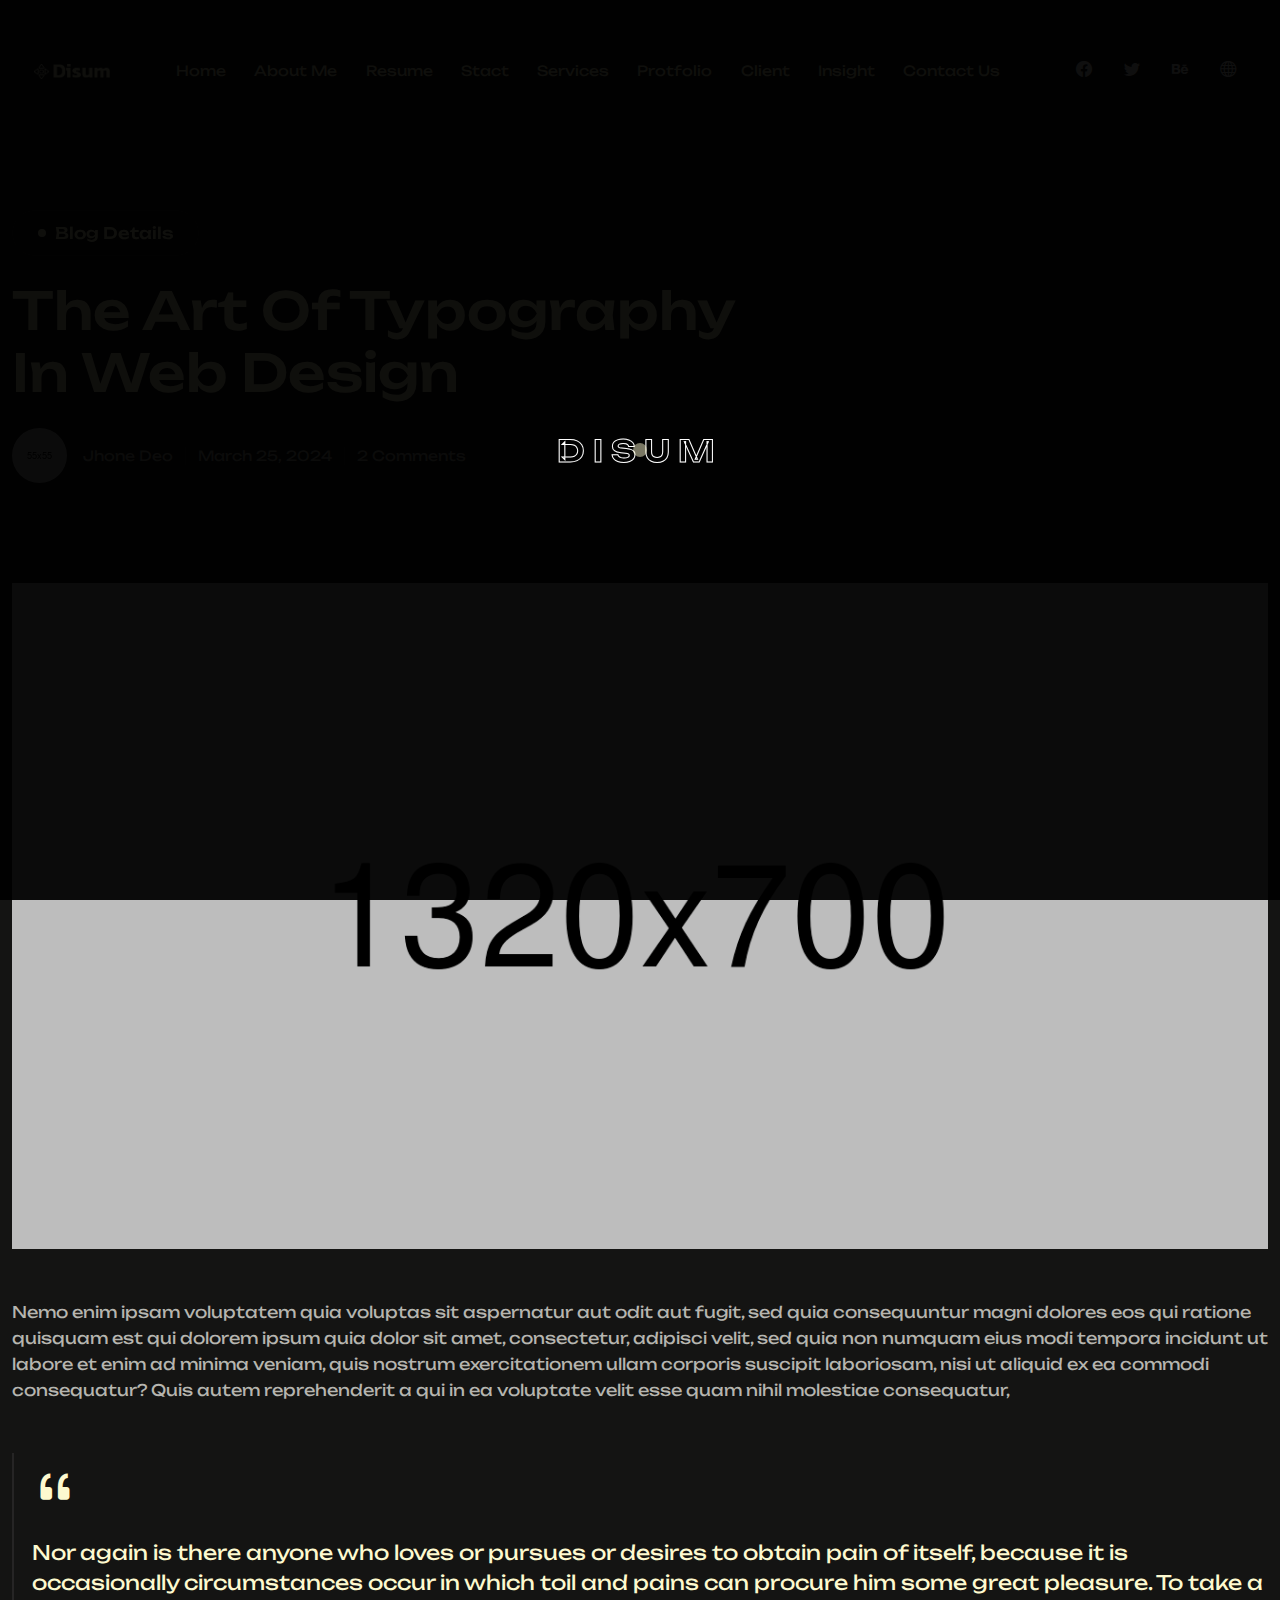
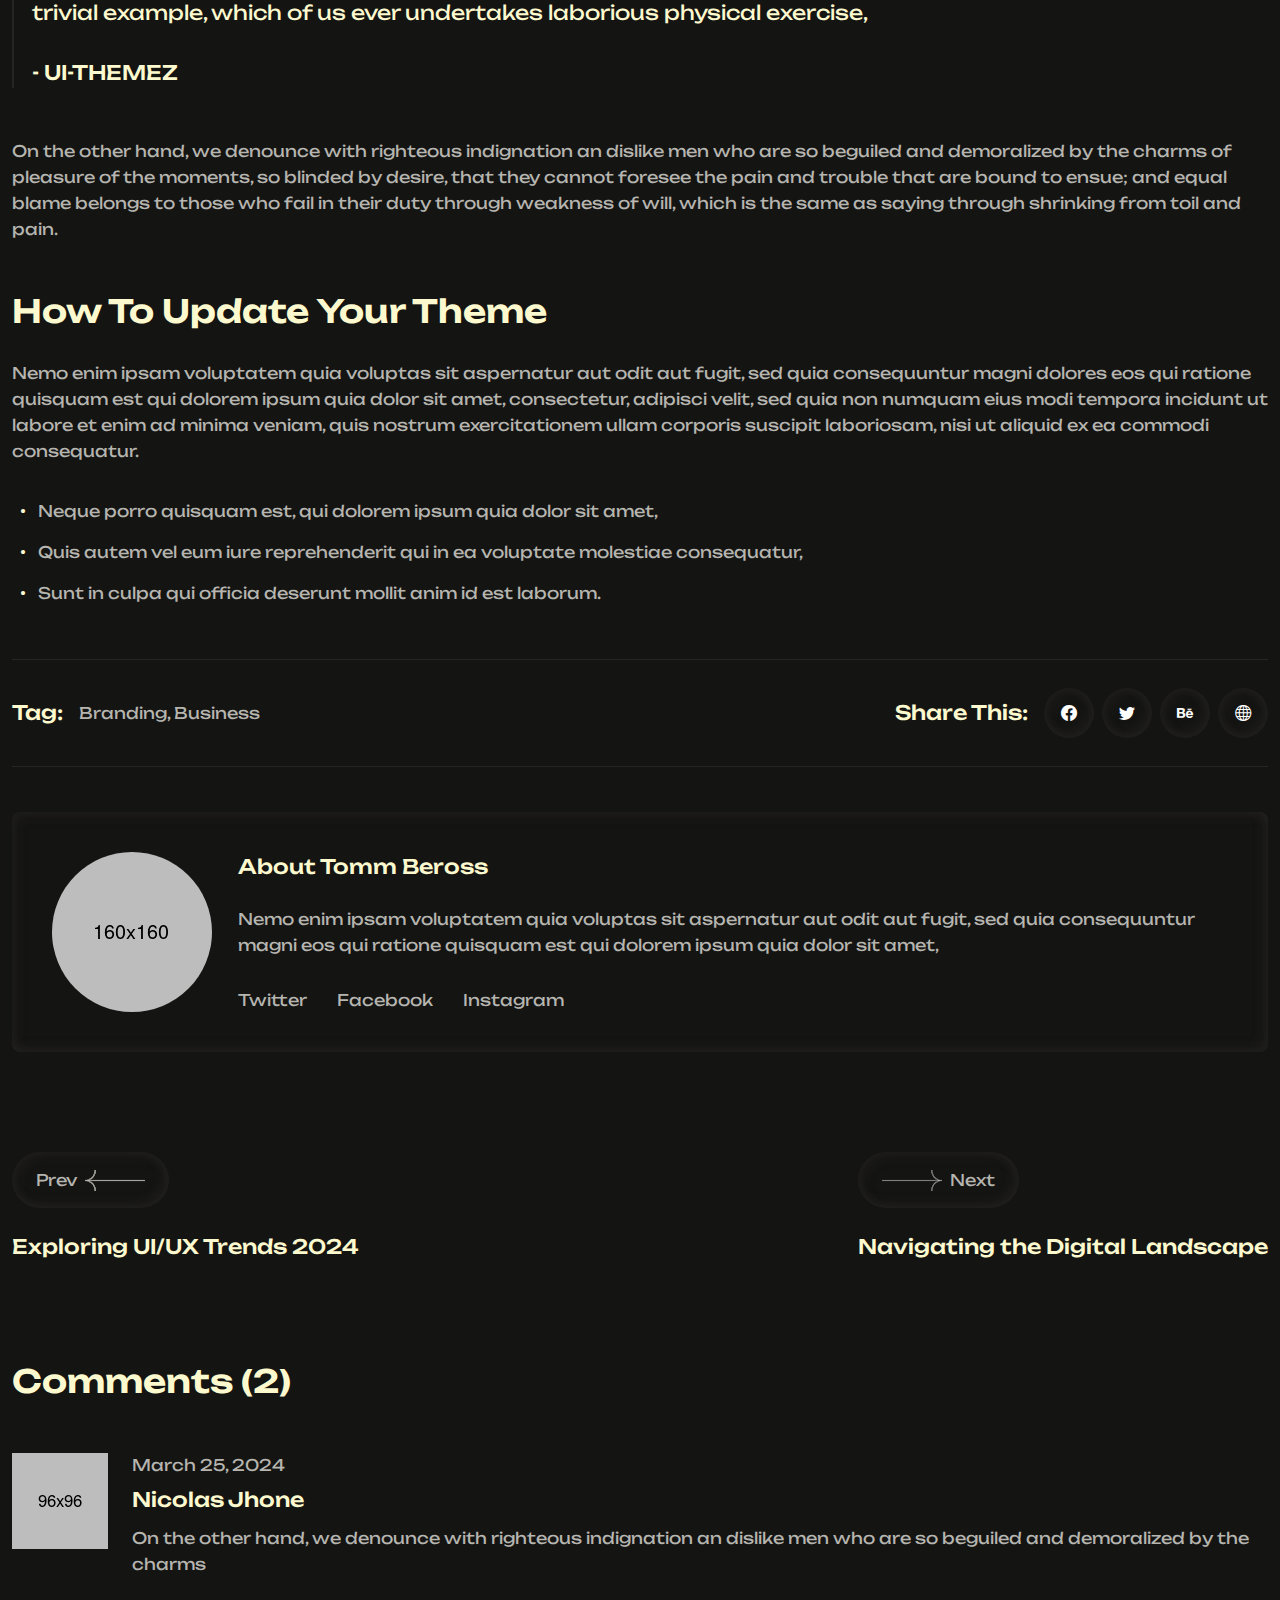
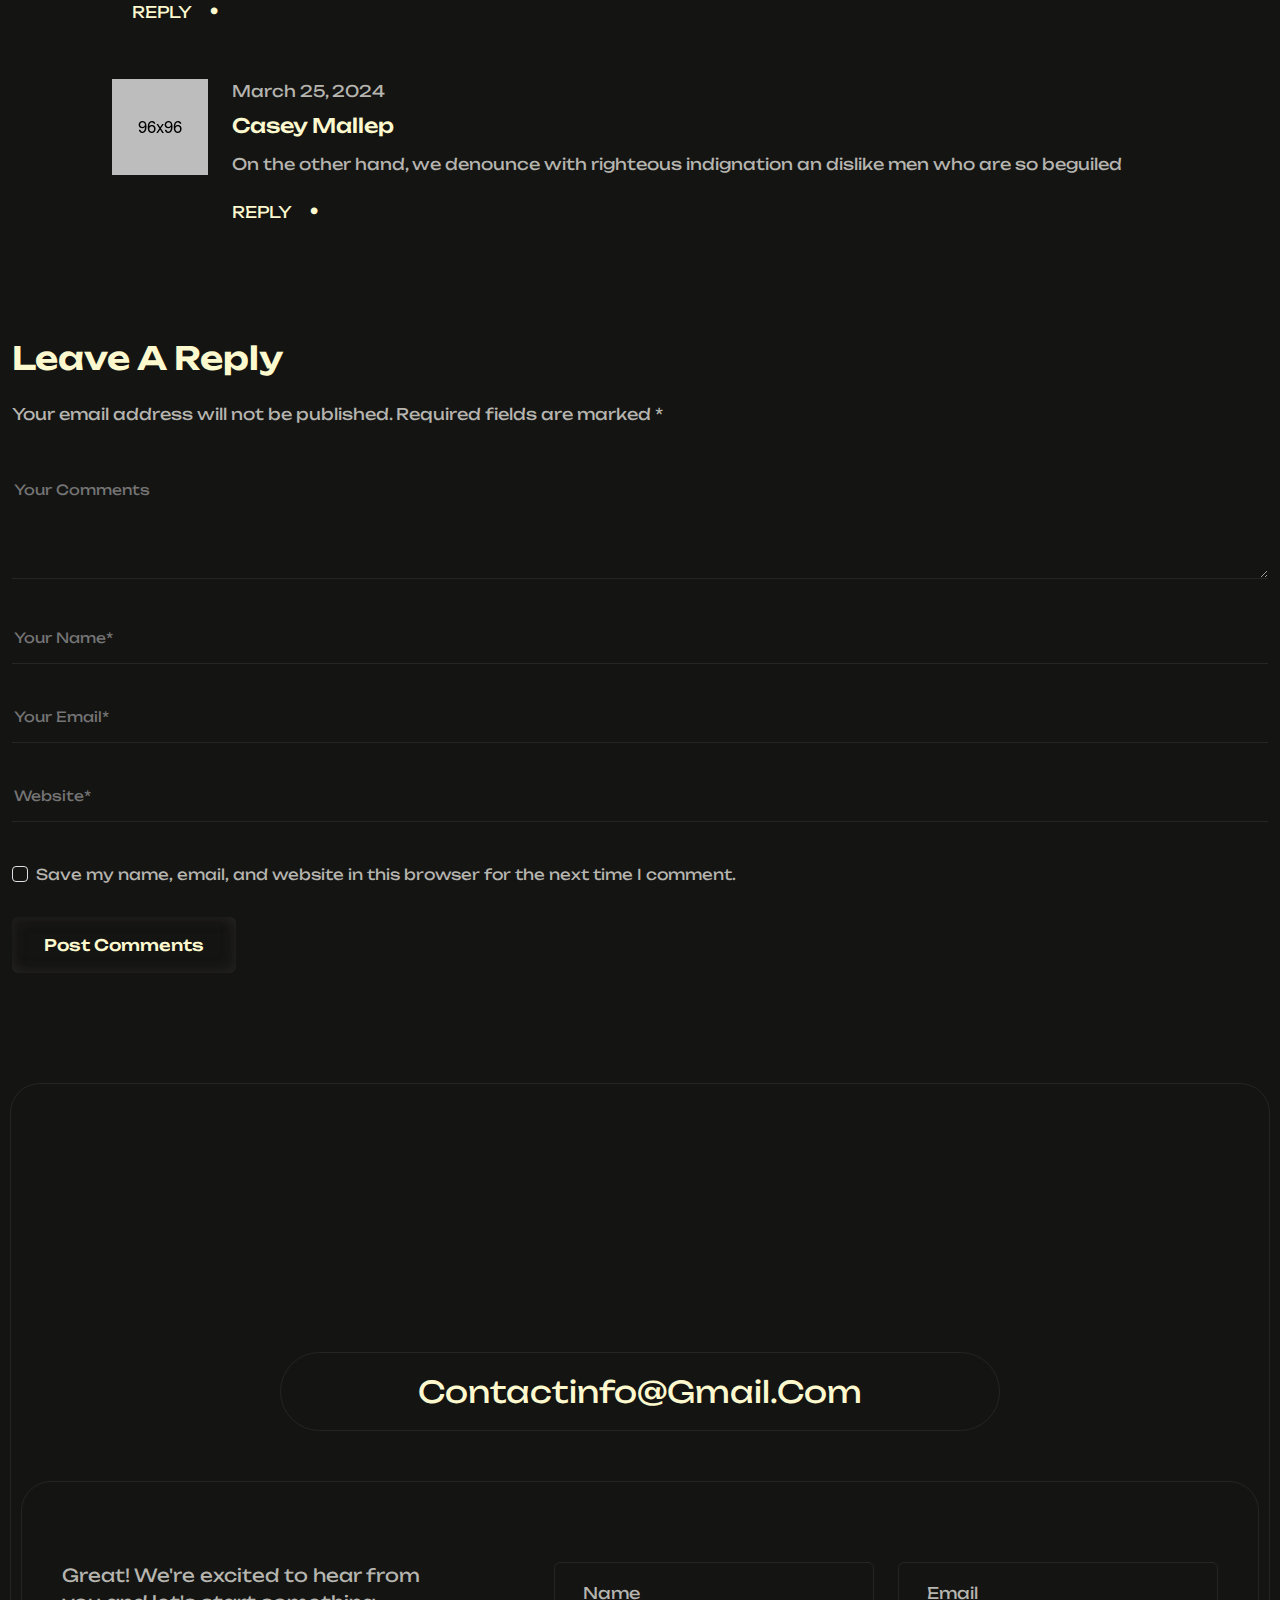
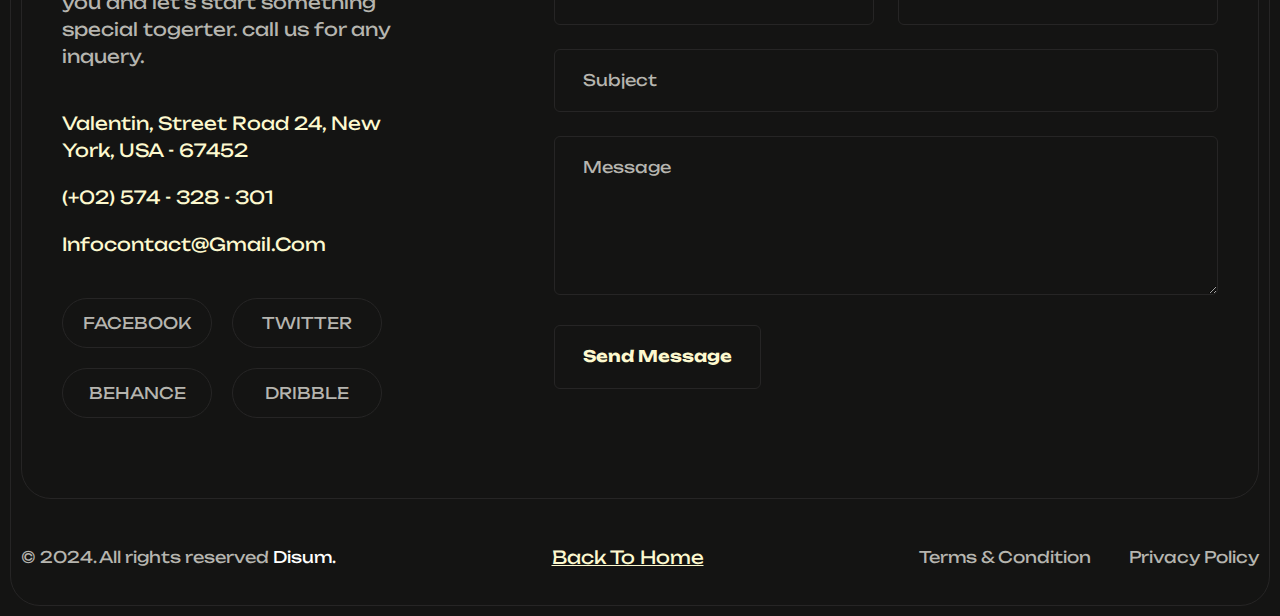
<file: blog-details.html>
<!DOCTYPE html>
<html lang="en">

<!--<< Header Area >>-->

<head>
   <!--<< Required meta tags >>-->
   <meta charset="UTF-8">
   <meta http-equiv="X-UA-Compatible" content="IE=edge">
   <meta name="viewport" content="width=device-width, initial-scale=1.0">
   <!--<< Title >>-->
   <title>Disum - Protfolio HTML Template</title>
   <!--<< Favcion >>-->
   <link rel="shortcut icon" href="assets/img/logo/favicon.png">
   <!--<< Bootstrap min.css >>-->
   <link rel="stylesheet" href="assets/css/bootstrap.min.css">
   <!--<< Aos animation css >>-->
   <link rel="stylesheet" href="assets/css/aos.css">
   <!--<< Main.css >>-->
   <link rel="stylesheet" href="assets/css/main.css">
</head>

<!--<< Body Area >>-->

<body>

   <!--<< Preloader >>-->
   <div class="preloader__Dixon">
      <div class="box text-center">
         <span class="fz-30 mati fw-600 text-uppercase">
            Disum
         </span>
      </div>
   </div>
   <!--<< Preloader >>-->

   <!--<< banner >>-->
   <section class="breadcrumnd-section" id="bn">
      <!--<< Header v-1 >>-->
      <header class="header-section header-style-inner">
         <div class="container">
            <div class="header-wrapper align-items-lg-start align-items-center">
               <div class="main-logo cmn-shadow round8">
                  <a href="index.html" class="logo">
                     <img src="assets/img/logo/logo.png" alt="logo">
                  </a>
               </div>
               <div class="main-menu-wrapper w-100">
                  <ul class="main-menu cmn-shadow round8">
                     <li>
                        <a href="index.html">
                           Home
                        </a>
                     </li>
                     <li>
                        <a href="index.html#about">
                           About me
                        </a>
                     </li>
                     <li>
                        <a href="index.html#reprot">
                           Resume
                        </a>
                     </li>
                     <li>
                        <a href="index.html#skill">
                           Stact
                        </a>
                     </li>
                     <li>
                        <a href="index.html#serv">
                           Services
                        </a>
                     </li>
                     <li>
                        <a href="index.html#ports">
                           Protfolio
                        </a>
                     </li>
                     <li>
                        <a href="index.html#testi">
                           Client
                        </a>
                     </li>
                     <li>
                        <a href="index.html#blogs">
                           Insight
                        </a>
                     </li>
                     <li>
                        <a href="index.html#conts">
                           Contact Us
                        </a>
                     </li>
                  </ul>
               </div>
               <div class="right-bar">
                  <div class="bars-style cmn-shadow round8 d-lg-none">
                     <div class="header-bar">
                        <span></span>
                        <span></span>
                        <span></span>
                     </div>
                  </div>
                  <ul class="right-social-com d-xl-flex d-none cmn-social cmn-shadow round8">
                     <li>
                        <a href="#">
                           <i class="bi bi-facebook"></i>
                        </a>
                     </li>
                     <li>
                        <a href="#">
                           <i class="bi bi-twitter"></i>
                        </a>
                     </li>
                     <li>
                        <a href="#">
                           <i class="bi bi-behance"></i>
                        </a>
                     </li>
                     <li>
                        <a href="#">
                           <i class="bi bi-globe"></i>
                        </a>
                     </li>
                  </ul>
               </div>
            </div>
         </div>
      </header>
      <!--<< Header v-1 >>-->

      <!--<< Bread Content >>-->
      <div class="container pt-100 pb-100">
         <div class="section-title breadcurmd-blogdetails">
            <a href="protfolio.html" class="section-sub" data-aos="fade-down" data-aos-duration="1000">
               Blog Details
            </a>
            <h2 class="stitle fw-500 mt-3" data-aos="fade-down" data-aos-duration="1500">
               The art of typography in
               web design
            </h2>
            <div class="bread-head-info">
               <div class="d-flex align-items-center gap-3">
                  <img src="assets/img/blog/jhone.png" alt="img" class="round50">
                  <span class="pra-clr fw-400 fz-16">
                     Jhone Deo
                  </span>
               </div>
               <div class="rline"></div>
               <span class="pra-clr fw-400 fz-16">
                  March 25, 2024
               </span>
               <div class="rline"></div>
               <span class="pra-clr fw-400 fz-16">
                  2 Comments
               </span>
            </div>
         </div>
      </div>
   </section>
   <!--<< banner >>-->

   <!--<< Blog Details >>-->
   <section class="blog-details-section pb-100">
      <div class="container">
         <div class="details-blog-wrap">
            <div class="d-thumb w-100 mb-60">
               <img src="assets/img/blog/blog-details1.png" alt="img" class="w-100">
            </div>
            <p class="pra-clr fw-400 mb-60">
               Nemo enim ipsam voluptatem quia voluptas sit aspernatur aut odit aut fugit, sed quia consequuntur magni
               dolores eos qui
               ratione quisquam est qui dolorem ipsum quia dolor sit amet, consectetur, adipisci velit, sed quia non
               numquam eius modi
               tempora incidunt ut labore et enim ad minima veniam, quis nostrum exercitationem ullam corporis suscipit
               laboriosam,
               nisi ut aliquid ex ea commodi consequatur? Quis autem reprehenderit a qui in ea voluptate velit esse quam
               nihil
               molestiae consequatur,
            </p>
            <div class="quoting-box mb-60">
               <i class="bi bi-quote"></i>
               <p class="white mt-16 mb-30">
                  Nor again is there anyone who loves or pursues or desires to obtain pain of itself, because it is
                  occasionally
                  circumstances occur in which toil and pains can procure him some great pleasure. To take a trivial
                  example,
                  which of us ever undertakes laborious physical exercise,
               </p>
               <span class="fz-20 fw-500 white d-block">
                  - UI-THEMEZ
               </span>
            </div>
            <p class="pra-clr fw-400 mb-60">
               On the other hand, we denounce with righteous indignation an dislike men who are so beguiled and
               demoralized by the
               charms of pleasure of the moments, so blinded by desire, that they cannot foresee the pain and trouble
               that are bound to
               ensue; and equal blame belongs to those who fail in their duty through weakness of will, which is the
               same as saying
               through shrinking from toil and pain.
            </p>
            <div class="title-box">
               <h3 class="white mb-30">
                  How to update your theme
               </h3>
               <p class="pra-clr mb-30">
                  Nemo enim ipsam voluptatem quia voluptas sit aspernatur aut odit aut fugit, sed quia consequuntur
                  magni dolores eos qui
                  ratione quisquam est qui dolorem ipsum quia dolor sit amet, consectetur, adipisci velit, sed quia non
                  numquam eius modi
                  tempora incidunt ut labore et enim ad minima veniam, quis nostrum exercitationem ullam corporis
                  suscipit laboriosam,
                  nisi ut aliquid ex ea commodi consequatur.
               </p>
               <ul class="title-listing d-grid gap-xxl-3 gap-2 mb-60">
                  <li class="d-flex align-items-center gap-1">
                     <i class="bi bi-dot"></i>
                     Neque porro quisquam est, qui dolorem ipsum quia dolor sit amet,
                  </li>
                  <li class="d-flex align-items-center gap-1">
                     <i class="bi bi-dot"></i>
                     Quis autem vel eum iure reprehenderit qui in ea voluptate molestiae consequatur,
                  </li>
                  <li class="d-flex align-items-center gap-1">
                     <i class="bi bi-dot"></i>
                     Sunt in culpa qui officia deserunt mollit anim id est laborum.
                  </li>
               </ul>
               <div
                  class="social-tag d-md-flex d-grid gap-3 align-items-center justify-content-md-between justify-content-center">
                  <div class="d-flex justify-content-center align-items-center gap-xxl-4 gap-3">
                     <span class="fz-20 fw-500 white">
                        Tag:
                     </span>
                     <span class="pra-clr">
                        Branding, Business
                     </span>
                  </div>
                  <div class="d-flex flex-wrap justify-content-center align-items-center gap-xxl-4 gap-3">
                     <span class="fz-20 fw-500 white">
                        Share This:
                     </span>
                     <ul class="right-social-com d-flex cmn-social gap-xxl-3 gap-2 round8">
                        <li>
                           <a href="#">
                              <i class="bi bi-facebook"></i>
                           </a>
                        </li>
                        <li>
                           <a href="#">
                              <i class="bi bi-twitter"></i>
                           </a>
                        </li>
                        <li>
                           <a href="#">
                              <i class="bi bi-behance"></i>
                           </a>
                        </li>
                        <li>
                           <a href="#">
                              <i class="bi bi-globe"></i>
                           </a>
                        </li>
                     </ul>
                  </div>
               </div>
               <div class="toom-bio cmn-shadow round8">
                  <img src="assets/img/blog/tomm.png" alt="img" class="round50">
                  <div class="cont">
                     <span class="white fz-20 fw-500 d-block mb-24">
                        About Tomm Beross
                     </span>
                     <p class="fz-16 pra-clr mb-30">
                        Nemo enim ipsam voluptatem quia voluptas sit aspernatur aut odit aut fugit, sed quia
                        consequuntur magni eos qui ratione
                        quisquam est qui dolorem ipsum quia dolor sit amet,
                     </p>
                     <ul class="social-text d-flex">
                        <li>
                           <a href="#" class="pra-clr">
                              Twitter
                           </a>
                        </li>
                        <li>
                           <a href="#" class="pra-clr">
                              Facebook
                           </a>
                        </li>
                        <li>
                           <a href="#" class="pra-clr">
                              Instagram
                           </a>
                        </li>
                     </ul>
                  </div>
               </div>
               <div class="trendint-preview-next pb-100 d-flex align-items-center justify-content-between pt-100">
                  <div class="tr-left">
                     <span
                        class="pra-clr cmn-shadow round100 py-3 px-4 d-inline-flex align-items-center gap-xxl-3 gap-2">
                        Prev
                        <img src="assets/img/blog/left-arrow.png" alt="img">
                     </span>
                     <span class="fz-20 d-block mt-24 fw-500 white">
                        Exploring UI/UX Trends 2024
                     </span>
                  </div>
                  <div class="tr-left">
                     <span
                        class="pra-clr cmn-shadow round100 py-3 px-4 d-inline-flex align-items-center gap-xxl-3 gap-2">
                        <img src="assets/img/blog/right-arrow.png" alt="img">
                        Next
                     </span>
                     <span class="fz-20 d-block mt-24 fw-500 white">
                        Navigating the Digital Landscape
                     </span>
                  </div>
               </div>
               <div class="comment-area pb-100">
                  <h3 class="white mb-50">
                     Comments (2)
                  </h3>
                  <div class="comment-item mb-40">
                     <div class="thumb">
                        <img src="assets/img/blog/nicolast1.png" alt="img">
                     </div>
                     <div class="content">
                        <span class="mb-8 d-block fw-400 pra-clr">
                           March 25, 2024
                        </span>
                        <span class="fz-20 fw-500 white d-block mb-10">
                           Nicolas Jhone
                        </span>
                        <p class="pra-clr fz-16 mb-2">
                           On the other hand, we denounce with righteous indignation an dislike men who are so beguiled
                           and demoralized by the
                           charms
                        </p>
                        <a href="#" class="d-flex white fs-16 align-items-center gap-1 text-uppercase">
                           REPLY
                           <i class="bi bi-dot"></i>
                        </a>
                     </div>
                  </div>
                  <div class="comment-item comment-items-2">
                     <div class="thumb">
                        <img src="assets/img/blog/nicolast2.png" alt="img">
                     </div>
                     <div class="content">
                        <span class="mb-8 d-block fw-400 pra-clr">
                           March 25, 2024
                        </span>
                        <span class="fz-20 fw-500 white d-block mb-10">
                           Casey Mallep
                        </span>
                        <p class="pra-clr fz-16 mb-2">
                           On the other hand, we denounce with righteous indignation an dislike men who are so beguiled
                        </p>
                        <a href="#" class="d-flex white fs-16 align-items-center gap-1 text-uppercase">
                           REPLY
                           <i class="bi bi-dot"></i>
                        </a>
                     </div>
                  </div>
               </div>
               <div class="replay-wrapper">
                  <div class="mb-60">
                     <h3 class="white mb-24">
                        Leave a Reply
                     </h3>
                     <p class="pra-clr fz-16">
                        Your email address will not be published. Required fields are marked *
                     </p>
                  </div>
                  <form action="#" class="reply-form">
                     <div class="reply-grp">
                        <textarea name="comment" rows="4" placeholder="Your Comments"></textarea>
                     </div>
                     <div class="reply-grp">
                        <input type="text" placeholder="Your Name*">
                     </div>
                     <div class="reply-grp">
                        <input type="email" placeholder="Your Email*">
                     </div>
                     <div class="reply-grp">
                        <input type="text" placeholder="Website*">
                     </div>
                     <div class="form-check mb-30">
                        <input class="form-check-input" type="checkbox" value="" id="flexCheckDefault">
                        <label class="form-check-label" for="flexCheckDefault">
                           Save my name, email, and website in this browser for the next time I comment.
                        </label>
                     </div>
                     <button type="submit" class="submit-btn">
                        Post Comments
                     </button>
                  </form>
               </div>
            </div>
         </div>
      </div>
   </section>
   <!--<< Blog Details >>-->

   <!--<<  Footer >>-->
   <div class="footer-section check-box-style pt-100">
      <div class="container p-0">
         <div class="talk-text text-center " data-aos="zoom-in" data-aos-duration="1400">
            LET’S WITH
            TALK
         </div>
         <a href="#" class="infomail d-center cmborder round100">
            contactinfo@gmail.com
         </a>
         <div class="footer-topping-wrap check-box-style round30">
            <div class="row justify-content-between">
               <div class="col-xl-4 col-lg-6">
                  <div class="contact-left">
                     <p class="pra-clr fz16 pragraph-one">
                        Great! We're excited to hear from you and
                        let's start something special togerter. call
                        us for any inquery.
                     </p>
                     <div class="contact-infos">
                        <a href="#">
                           Valentin, Street Road 24, New York,
                           USA - 67452
                        </a>
                        <a href="#">
                           (+02) 574 - 328 - 301
                        </a>
                        <a href="#">
                           infocontact@gmail.com
                        </a>
                     </div>
                     <div class="footer-social">
                        <a href="#0" class="fsocial d-inline-flex align-items-center justify-content-center">
                           Facebook
                        </a>
                        <a href="#0" class="fsocial d-inline-flex align-items-center justify-content-center">
                           Twitter
                        </a>
                        <a href="#0" class="fsocial d-inline-flex align-items-center justify-content-center">
                           Behance
                        </a>
                        <a href="#0" class="fsocial d-inline-flex align-items-center justify-content-center">
                           Dribble
                        </a>
                     </div>
                  </div>
               </div>
               <div class="col-xl-7 col-lg-6">
                  <form action="#" class="cmn-contact-form row g-4">
                     <div class="col-lg-6">
                        <input type="text" placeholder="Name">
                     </div>
                     <div class="col-lg-6">
                        <input type="email" placeholder="Email">
                     </div>
                     <div class="col-lg-12">
                        <input type="text" placeholder="Subject">
                     </div>
                     <div class="col-lg-12">
                        <textarea name="message" rows="5" placeholder="Message"></textarea>
                     </div>
                     <div class="col-lg-12">
                        <div class="btns">
                           <button type="submit" class="cmn-btn">
                              Send Message
                           </button>
                        </div>
                     </div>
                  </form>
               </div>
            </div>
         </div>
         <div class="footer-bottom">
            <div class="copyright">
               <p class="pra-clr">
                  &copy; 2024. All rights reserved <a href="index.html" class="pwhite">Disum.</a>
               </p>
               <a href="#bn" class="scroll-toptext">
                  Back To Home
               </a>
               <ul class="terms">
                  <li>
                     <a href="#0">
                        Terms & Condition
                     </a>
                  </li>
                  <li>
                     <a href="#0">
                        Privacy Policy
                     </a>
                  </li>
               </ul>
            </div>
         </div>
      </div>
   </div>
   <!--<<  Footer >>-->






   <!--<< Jquery Latest >>-->
   <script src="assets/js/jquery-3.7.0.min.js"></script>
   <!--<< Viewport Js >>-->
   <script src="assets/js/viewport.jquery.js"></script>
   <!--<< Bootstrap Js >>-->
   <script src="assets/js/bootstrap.min.js"></script>
   <!--<< Aos animation Js >>-->
   <script src="assets/js/aos.js"></script>
   <!--<< Nice Select Js >>-->
   <script src="assets/js/jquery.nice-select.min.js"></script>
   <!--<< Swiper Slide Js >>-->
   <script src="assets/js/swiper-bundle.min.js"></script>
   <!--<< Swiper Bundle Js >>-->
   <script src="assets/js/jquery.magnific-popup.min.js"></script>
   <!--<< magnific popup Js >>-->
   <script src="assets/js/odometer.min.js"></script>
   <!--<< Odometer js Js >>-->
   <script src="assets/js/wow.min.js"></script>
   <!--<< Wow Animation js >>-->
   <script src="assets/js/main.js"></script>
   <!--<< Main.js >>-->
</body>

</html>
</file>
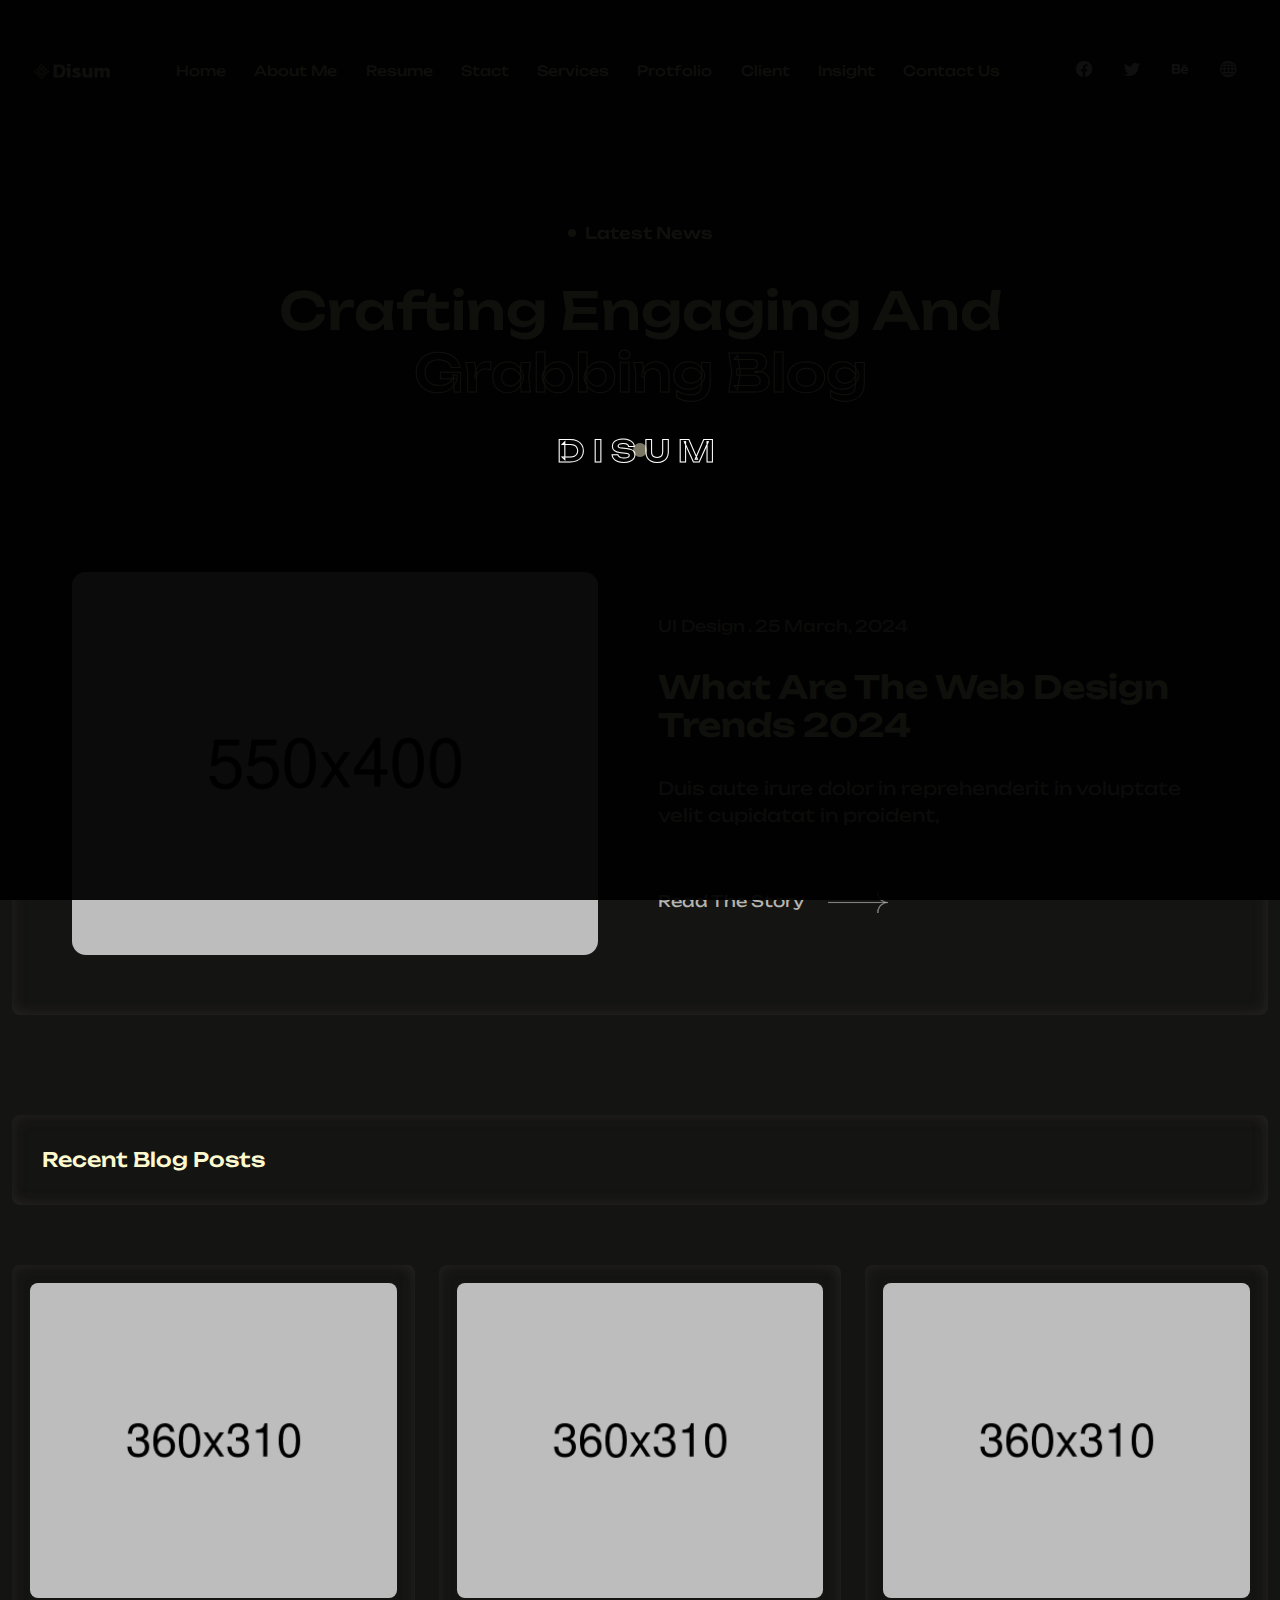
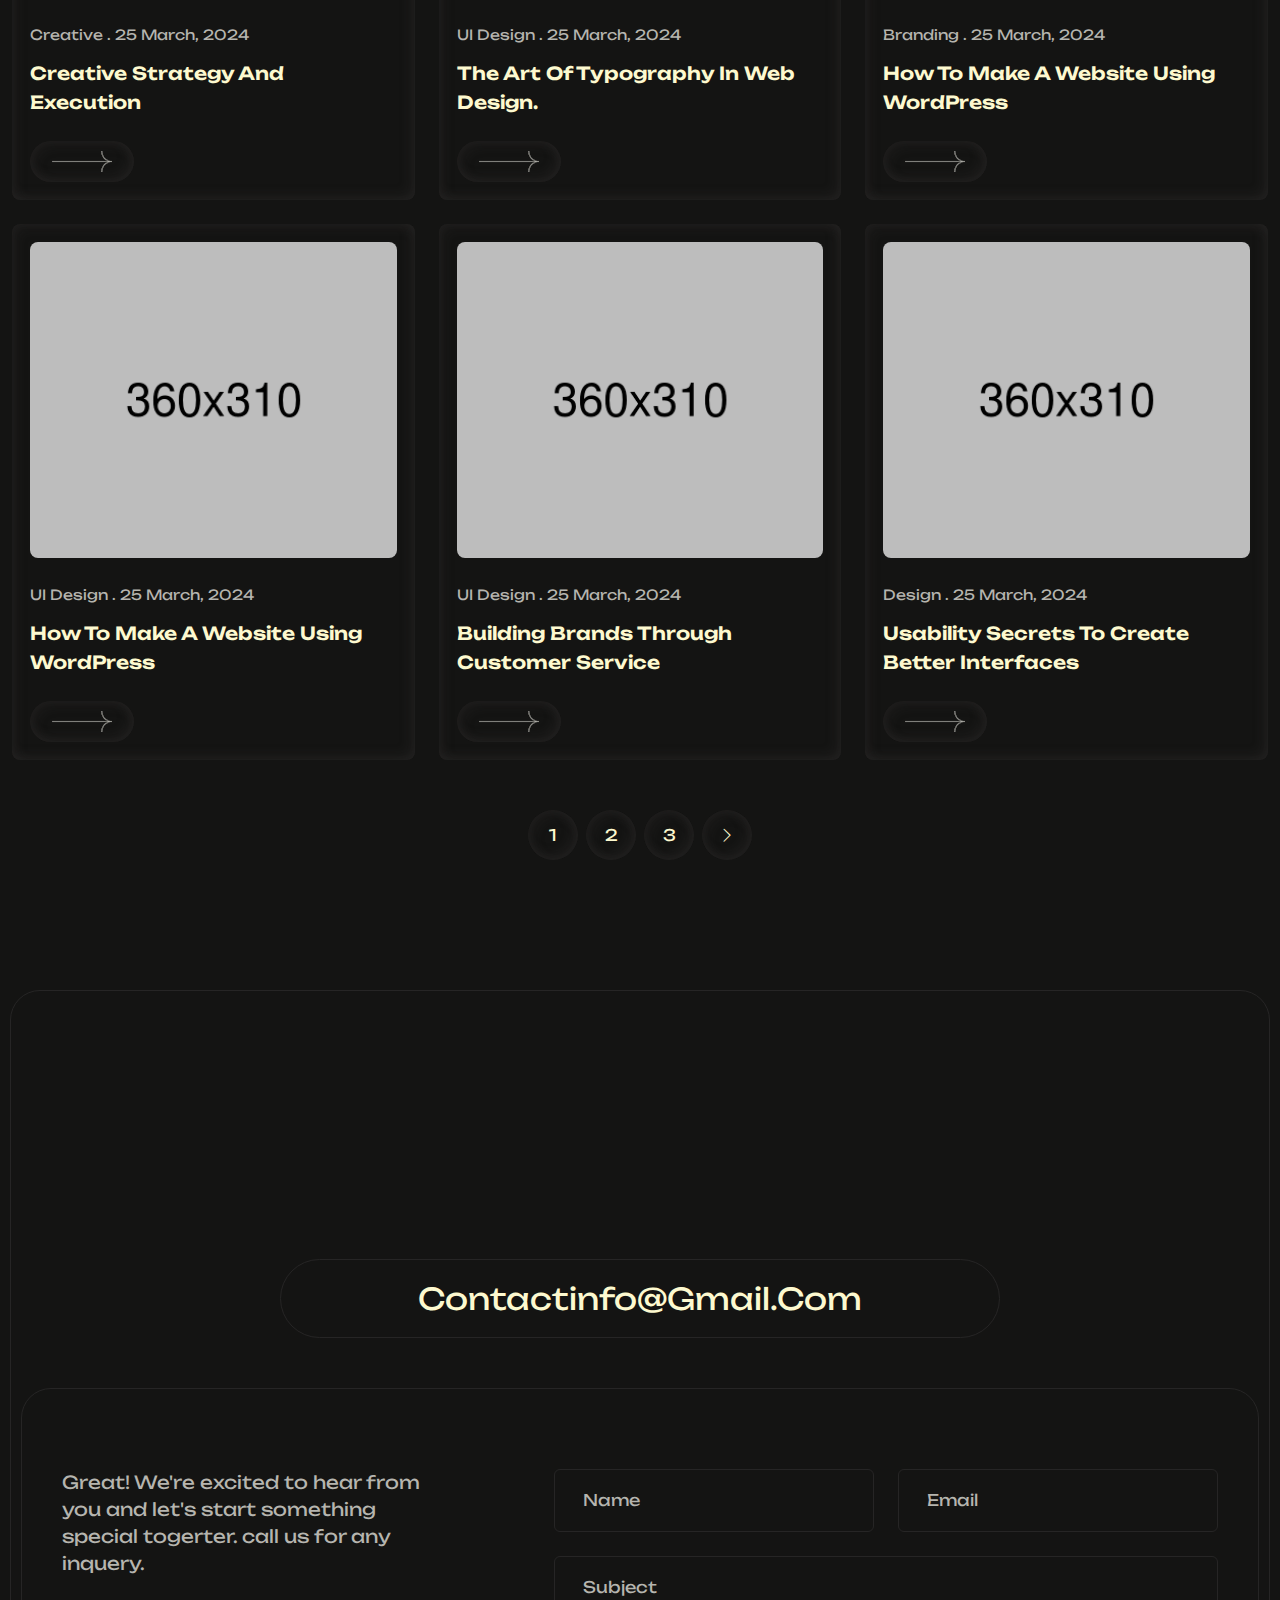
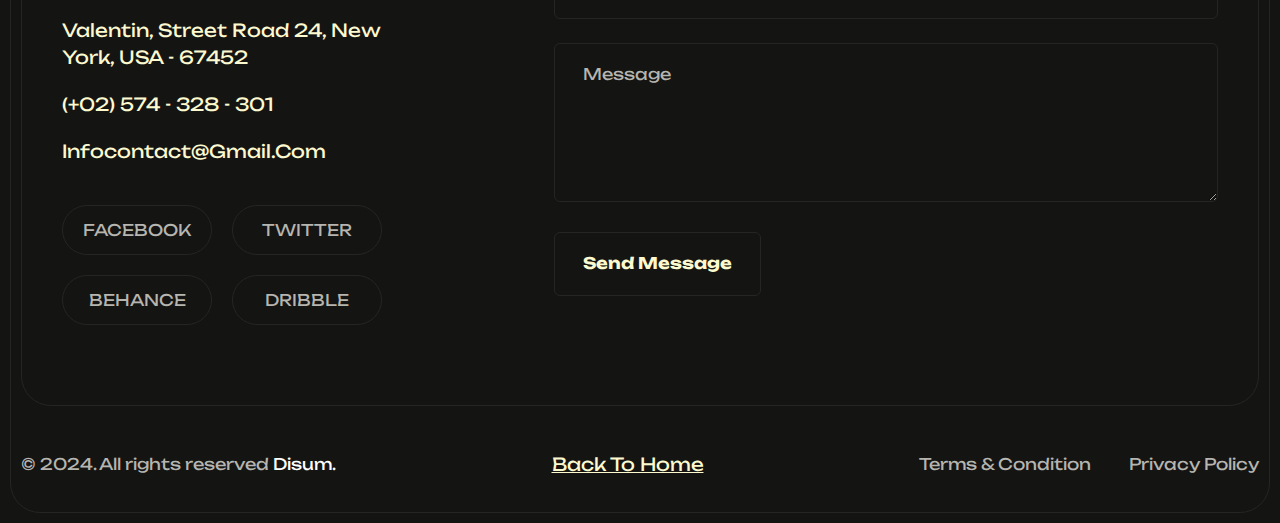
<file: blog.html>
<!DOCTYPE html>
<html lang="en">

<!--<< Header Area >>-->

<head>
   <!--<< Required meta tags >>-->
   <meta charset="UTF-8">
   <meta http-equiv="X-UA-Compatible" content="IE=edge">
   <meta name="viewport" content="width=device-width, initial-scale=1.0">
   <!--<< Title >>-->
   <title>Disum - Protfolio HTML Template</title>
   <!--<< Favcion >>-->
   <link rel="shortcut icon" href="assets/img/logo/favicon.png">
   <!--<< Bootstrap min.css >>-->
   <link rel="stylesheet" href="assets/css/bootstrap.min.css">
   <!--<< Aos animation css >>-->
   <link rel="stylesheet" href="assets/css/aos.css">
   <!--<< Main.css >>-->
   <link rel="stylesheet" href="assets/css/main.css">
</head>

<!--<< Body Area >>-->

<body>

   <!--<< Preloader >>-->
   <div class="preloader__Dixon">
      <div class="box text-center">
         <span class="fz-30 mati fw-600 text-uppercase">
            Disum
         </span>
      </div>
   </div>
   <!--<< Preloader >>-->

   <!--<< banner >>-->
   <section class="breadcrumnd-section" id="bn">
      <!--<< Header v-1 >>-->
      <header class="header-section header-style-inner">
         <div class="container">
            <div class="header-wrapper align-items-lg-start align-items-center">
               <div class="main-logo cmn-shadow round8">
                  <a href="index.html" class="logo">
                     <img src="assets/img/logo/logo.png" alt="logo">
                  </a>
               </div>
               <div class="main-menu-wrapper w-100">
                  <ul class="main-menu cmn-shadow round8">
                     <li>
                        <a href="index.html">
                           Home
                        </a>
                     </li>
                     <li>
                        <a href="index.html#about">
                           About me
                        </a>
                     </li>
                     <li>
                        <a href="index.html#reprot">
                           Resume
                        </a>
                     </li>
                     <li>
                        <a href="index.html#skill">
                           Stact
                        </a>
                     </li>
                     <li>
                        <a href="index.html#serv">
                           Services
                        </a>
                     </li>
                     <li>
                        <a href="index.html#ports">
                           Protfolio
                        </a>
                     </li>
                     <li>
                        <a href="index.html#testi">
                           Client
                        </a>
                     </li>
                     <li>
                        <a href="index.html#blogs">
                           Insight
                        </a>
                     </li>
                     <li>
                        <a href="index.html#conts">
                           Contact Us
                        </a>
                     </li>
                  </ul>
               </div>
               <div class="right-bar">
                  <div class="bars-style cmn-shadow round8 d-lg-none">
                     <div class="header-bar">
                        <span></span>
                        <span></span>
                        <span></span>
                     </div>
                  </div>
                  <ul class="right-social-com d-xl-flex d-none cmn-social cmn-shadow round8">
                     <li>
                        <a href="#">
                           <i class="bi bi-facebook"></i>
                        </a>
                     </li>
                     <li>
                        <a href="#">
                           <i class="bi bi-twitter"></i>
                        </a>
                     </li>
                     <li>
                        <a href="#">
                           <i class="bi bi-behance"></i>
                        </a>
                     </li>
                     <li>
                        <a href="#">
                           <i class="bi bi-globe"></i>
                        </a>
                     </li>
                  </ul>
               </div>
            </div>
         </div>
      </header>
      <!--<< Header v-1 >>-->

      <!--<< Bread Content >>-->
      <div class="container pt-100 pb-100">
         <div class="section-title text-center">
            <a href="protfolio.html" class="section-sub" data-aos="fade-down" data-aos-duration="1000">
               Latest News
            </a>
            <h2 class="stitle fw-500 mt-3" data-aos="fade-down" data-aos-duration="1500">
               Crafting Engaging And
               <span class="text-storkes d-block">
                  Grabbing Blog
               </span>
            </h2>
         </div>
      </div>
   </section>
   <!--<< banner >>-->

   <!--<< Single Blog >>-->
   <section class="single-blog pb-100">
      <div class="container">
         <div class="single-blog-wrap cmn-shadow round8">
            <div class="single-thumb">
               <img src="assets/img/blog/blog-singe.png" alt="img">
            </div>
            <div class="single-content">
               <span class="single-date pra-clr fw-400 fz-16">
                  UI Design . 25 March, 2024
               </span>
               <h3 class="white">
                  What are the Web Design
                  Trends 2024
               </h3>
               <p class="pra-clr">
                  Duis aute irure dolor in reprehenderit in voluptate velit cupidatat in proident,
               </p>
               <a href="blog-details.html" class="d-flex align-items-center pra-clr gap-xl-4 gap-3">
                  Read the story
                  <span class="arrow">
                     <img src="assets/img/blog/right-arrow.png" alt="img">
                  </span>
               </a>
            </div>
         </div>
      </div>
   </section>
   <!--<< Single Blog >>-->

   <!--<< BLog Section >>-->
   <section class="mblog-section pb-120">
      <div class="container">
         <div class="singletab project-proft-tab">
            <div class="project-head cmn-shadow round8">
               <span class="left-tit">
                  Recent Blog Posts
               </span>
               <ul class="tablinks" data-aos="fade-down">
                  <li class="nav-links active">
                     <button class="tablink">All</button>
                  </li>
                  <li>
                     /
                  </li>
                  <li class="nav-links">
                     <button class="tablink">Marketing</button>
                  </li>
                  <li>
                     /
                  </li>
                  <li class="nav-links">
                     <button class="tablink">Branding</button>
                  </li>
                  <li>
                     /
                  </li>
                  <li class="nav-links">
                     <button class="tablink">Video</button>
                  </li>
                  <li class="nav-links">
                     <button class="tablink">Web Design</button>
                  </li>
               </ul>
            </div>
            <div class="tabcontents position-relative">
               <div class="tabitem active">
                  <div class="row g-xl-4 g-3">
                     <div class="col-lg-4 col-md-6">
                        <div class="mblog-item round8 cmn-shadow">
                           <div class="thumb w-100">
                              <img src="assets/img/blog/mblog1.png" alt="img" class="round8 w-100">
                           </div>
                           <div class="content">
                              <span class="mblog-date pra-clr fz-16">
                                 Creative . 25 March, 2024
                              </span>
                             <h4>
                                 <a href="blog-details.html" class="white">
                                    Creative strategy and
                                    execution
                                 </a>
                              </h4>
                              <a href="blog-details.html" class="cmn-shadow mblog-arrow">
                                 <img src="assets/img/blog/right-arrow.png" alt="img">
                              </a>
                           </div>
                        </div>
                     </div>
                     <div class="col-lg-4 col-md-6">
                        <div class="mblog-item round8 cmn-shadow">
                           <div class="thumb w-100">
                              <img src="assets/img/blog/mblog2.png" alt="img" class="round8 w-100">
                           </div>
                           <div class="content">
                              <span class="mblog-date pra-clr fz-16">
                                 UI Design . 25 March, 2024
                              </span>
                             <h4>
                                 <a href="blog-details.html" class="white">
                                    The art of typography
                                    in web design.
                                 </a>
                              </h4>
                              <a href="blog-details.html" class="cmn-shadow mblog-arrow">
                                 <img src="assets/img/blog/right-arrow.png" alt="img">
                              </a>
                           </div>
                        </div>
                     </div>
                     <div class="col-lg-4 col-md-6">
                        <div class="mblog-item round8 cmn-shadow">
                           <div class="thumb w-100">
                              <img src="assets/img/blog/mblog3.png" alt="img" class="round8 w-100">
                           </div>
                           <div class="content">
                              <span class="mblog-date pra-clr fz-16">
                                 Branding . 25 March, 2024
                              </span>
                             <h4>
                                 <a href="blog-details.html" class="white">
                                    How to make a website
                                    using WordPress
                                 </a>
                              </h4>
                              <a href="blog-details.html" class="cmn-shadow mblog-arrow">
                                 <img src="assets/img/blog/right-arrow.png" alt="img">
                              </a>
                           </div>
                        </div>
                     </div>
                     <div class="col-lg-4 col-md-6">
                        <div class="mblog-item round8 cmn-shadow">
                           <div class="thumb w-100">
                              <img src="assets/img/blog/mblog4.png" alt="img" class="round8 w-100">
                           </div>
                           <div class="content">
                              <span class="mblog-date pra-clr fz-16">
                                 UI Design . 25 March, 2024
                              </span>
                             <h4>
                                 <a href="blog-details.html" class="white">
                                    How to make a website
                                    using WordPress
                                 </a>
                              </h4>
                              <a href="blog-details.html" class="cmn-shadow mblog-arrow">
                                 <img src="assets/img/blog/right-arrow.png" alt="img">
                              </a>
                           </div>
                        </div>
                     </div>
                     <div class="col-lg-4 col-md-6">
                        <div class="mblog-item round8 cmn-shadow">
                           <div class="thumb w-100">
                              <img src="assets/img/blog/mblog5.png" alt="img" class="round8 w-100">
                           </div>
                           <div class="content">
                              <span class="mblog-date pra-clr fz-16">
                                 UI Design . 25 March, 2024
                              </span>
                             <h4>
                                 <a href="blog-details.html" class="white">
                                    Building brands through
                                    customer service
                                 </a>
                              </h4>
                              <a href="blog-details.html" class="cmn-shadow mblog-arrow">
                                 <img src="assets/img/blog/right-arrow.png" alt="img">
                              </a>
                           </div>
                        </div>
                     </div>
                     <div class="col-lg-4 col-md-6">
                        <div class="mblog-item round8 cmn-shadow">
                           <div class="thumb w-100">
                              <img src="assets/img/blog/mblog3.png" alt="img" class="round8 w-100">
                           </div>
                           <div class="content">
                              <span class="mblog-date pra-clr fz-16">
                                 Design . 25 March, 2024
                              </span>
                             <h4>
                                 <a href="blog-details.html" class="white">
                                    Usability Secrets to
                                    Create Better Interfaces
                                 </a>
                              </h4>
                              <a href="blog-details.html" class="cmn-shadow mblog-arrow">
                                 <img src="assets/img/blog/right-arrow.png" alt="img">
                              </a>
                           </div>
                        </div>
                     </div>
                  </div>
                  <ul class="paginations mt-60 d-flex align-items-center justify-content-center gap-xxl-3 gap-2">
                     <li>
                        <a href="#" class="cmn-shadow">
                           1
                        </a>
                     </li>
                     <li>
                        <a href="#" class="cmn-shadow">
                           2
                        </a>
                     </li>
                     <li>
                        <a href="#" class="cmn-shadow">
                           3
                        </a>
                     </li>
                     <li>
                        <a href="#" class="cmn-shadow">
                           <i class="bi bi-chevron-right"></i>
                        </a>
                     </li>
                  </ul>
               </div>
               <div class="tabitem">
                  <div class="row g-xl-4 g-3">
                     <div class="col-lg-4 col-md-6">
                        <div class="mblog-item round8 cmn-shadow">
                           <div class="thumb w-100">
                              <img src="assets/img/blog/mblog1.png" alt="img" class="round8 w-100">
                           </div>
                           <div class="content">
                              <span class="mblog-date pra-clr fz-16">
                                 Creative . 25 March, 2024
                              </span>
                             <h4>
                                 <a href="blog-details.html" class="white">
                                    Creative strategy and
                                    execution
                                 </a>
                              </h4>
                              <a href="blog-details.html" class="cmn-shadow mblog-arrow">
                                 <img src="assets/img/blog/right-arrow.png" alt="img">
                              </a>
                           </div>
                        </div>
                     </div>
                     <div class="col-lg-4 col-md-6">
                        <div class="mblog-item round8 cmn-shadow">
                           <div class="thumb w-100">
                              <img src="assets/img/blog/mblog2.png" alt="img" class="round8 w-100">
                           </div>
                           <div class="content">
                              <span class="mblog-date pra-clr fz-16">
                                 UI Design . 25 March, 2024
                              </span>
                             <h4>
                                 <a href="blog-details.html" class="white">
                                    The art of typography
                                    in web design.
                                 </a>
                              </h4>
                              <a href="blog-details.html" class="cmn-shadow mblog-arrow">
                                 <img src="assets/img/blog/right-arrow.png" alt="img">
                              </a>
                           </div>
                        </div>
                     </div>
                     <div class="col-lg-4 col-md-6">
                        <div class="mblog-item round8 cmn-shadow">
                           <div class="thumb w-100">
                              <img src="assets/img/blog/mblog3.png" alt="img" class="round8 w-100">
                           </div>
                           <div class="content">
                              <span class="mblog-date pra-clr fz-16">
                                 Branding . 25 March, 2024
                              </span>
                             <h4>
                                 <a href="blog-details.html" class="white">
                                    How to make a website
                                    using WordPress
                                 </a>
                              </h4>
                              <a href="blog-details.html" class="cmn-shadow mblog-arrow">
                                 <img src="assets/img/blog/right-arrow.png" alt="img">
                              </a>
                           </div>
                        </div>
                     </div>
                     <div class="col-lg-4 col-md-6">
                        <div class="mblog-item round8 cmn-shadow">
                           <div class="thumb w-100">
                              <img src="assets/img/blog/mblog4.png" alt="img" class="round8 w-100">
                           </div>
                           <div class="content">
                              <span class="mblog-date pra-clr fz-16">
                                 UI Design . 25 March, 2024
                              </span>
                             <h4>
                                 <a href="blog-details.html" class="white">
                                    How to make a website
                                    using WordPress
                                 </a>
                              </h4>
                              <a href="blog-details.html" class="cmn-shadow mblog-arrow">
                                 <img src="assets/img/blog/right-arrow.png" alt="img">
                              </a>
                           </div>
                        </div>
                     </div>
                     <div class="col-lg-4 col-md-6">
                        <div class="mblog-item round8 cmn-shadow">
                           <div class="thumb w-100">
                              <img src="assets/img/blog/mblog5.png" alt="img" class="round8 w-100">
                           </div>
                           <div class="content">
                              <span class="mblog-date pra-clr fz-16">
                                 UI Design . 25 March, 2024
                              </span>
                             <h4>
                                 <a href="blog-details.html" class="white">
                                    Building brands through
                                    customer service
                                 </a>
                              </h4>
                              <a href="blog-details.html" class="cmn-shadow mblog-arrow">
                                 <img src="assets/img/blog/right-arrow.png" alt="img">
                              </a>
                           </div>
                        </div>
                     </div>
                     <div class="col-lg-4 col-md-6">
                        <div class="mblog-item round8 cmn-shadow">
                           <div class="thumb w-100">
                              <img src="assets/img/blog/mblog3.png" alt="img" class="round8 w-100">
                           </div>
                           <div class="content">
                              <span class="mblog-date pra-clr fz-16">
                                 Design . 25 March, 2024
                              </span>
                             <h4>
                                 <a href="blog-details.html" class="white">
                                    Usability Secrets to
                                    Create Better Interfaces
                                 </a>
                              </h4>
                              <a href="blog-details.html" class="cmn-shadow mblog-arrow">
                                 <img src="assets/img/blog/right-arrow.png" alt="img">
                              </a>
                           </div>
                        </div>
                     </div>
                  </div>
                  <ul class="paginations mt-60 d-flex align-items-center justify-content-center gap-xxl-3 gap-2">
                     <li>
                        <a href="#" class="cmn-shadow">
                           1
                        </a>
                     </li>
                     <li>
                        <a href="#" class="cmn-shadow">
                           2
                        </a>
                     </li>
                     <li>
                        <a href="#" class="cmn-shadow">
                           3
                        </a>
                     </li>
                     <li>
                        <a href="#" class="cmn-shadow">
                           <i class="bi bi-chevron-right"></i>
                        </a>
                     </li>
                  </ul>
               </div>
               <div class="tabitem">
                  <div class="row g-xl-4 g-3">
                     <div class="col-lg-4 col-md-6">
                        <div class="mblog-item round8 cmn-shadow">
                           <div class="thumb w-100">
                              <img src="assets/img/blog/mblog1.png" alt="img" class="round8 w-100">
                           </div>
                           <div class="content">
                              <span class="mblog-date pra-clr fz-16">
                                 Creative . 25 March, 2024
                              </span>
                             <h4>
                                 <a href="blog-details.html" class="white">
                                    Creative strategy and
                                    execution
                                 </a>
                              </h4>
                              <a href="blog-details.html" class="cmn-shadow mblog-arrow">
                                 <img src="assets/img/blog/right-arrow.png" alt="img">
                              </a>
                           </div>
                        </div>
                     </div>
                     <div class="col-lg-4 col-md-6">
                        <div class="mblog-item round8 cmn-shadow">
                           <div class="thumb w-100">
                              <img src="assets/img/blog/mblog2.png" alt="img" class="round8 w-100">
                           </div>
                           <div class="content">
                              <span class="mblog-date pra-clr fz-16">
                                 UI Design . 25 March, 2024
                              </span>
                             <h4>
                                 <a href="blog-details.html" class="white">
                                    The art of typography
                                    in web design.
                                 </a>
                              </h4>
                              <a href="blog-details.html" class="cmn-shadow mblog-arrow">
                                 <img src="assets/img/blog/right-arrow.png" alt="img">
                              </a>
                           </div>
                        </div>
                     </div>
                     <div class="col-lg-4 col-md-6">
                        <div class="mblog-item round8 cmn-shadow">
                           <div class="thumb w-100">
                              <img src="assets/img/blog/mblog3.png" alt="img" class="round8 w-100">
                           </div>
                           <div class="content">
                              <span class="mblog-date pra-clr fz-16">
                                 Branding . 25 March, 2024
                              </span>
                             <h4>
                                 <a href="blog-details.html" class="white">
                                    How to make a website
                                    using WordPress
                                 </a>
                              </h4>
                              <a href="blog-details.html" class="cmn-shadow mblog-arrow">
                                 <img src="assets/img/blog/right-arrow.png" alt="img">
                              </a>
                           </div>
                        </div>
                     </div>
                     <div class="col-lg-4 col-md-6">
                        <div class="mblog-item round8 cmn-shadow">
                           <div class="thumb w-100">
                              <img src="assets/img/blog/mblog4.png" alt="img" class="round8 w-100">
                           </div>
                           <div class="content">
                              <span class="mblog-date pra-clr fz-16">
                                 UI Design . 25 March, 2024
                              </span>
                             <h4>
                                 <a href="blog-details.html" class="white">
                                    How to make a website
                                    using WordPress
                                 </a>
                              </h4>
                              <a href="blog-details.html" class="cmn-shadow mblog-arrow">
                                 <img src="assets/img/blog/right-arrow.png" alt="img">
                              </a>
                           </div>
                        </div>
                     </div>
                     <div class="col-lg-4 col-md-6">
                        <div class="mblog-item round8 cmn-shadow">
                           <div class="thumb w-100">
                              <img src="assets/img/blog/mblog5.png" alt="img" class="round8 w-100">
                           </div>
                           <div class="content">
                              <span class="mblog-date pra-clr fz-16">
                                 UI Design . 25 March, 2024
                              </span>
                             <h4>
                                 <a href="blog-details.html" class="white">
                                    Building brands through
                                    customer service
                                 </a>
                              </h4>
                              <a href="blog-details.html" class="cmn-shadow mblog-arrow">
                                 <img src="assets/img/blog/right-arrow.png" alt="img">
                              </a>
                           </div>
                        </div>
                     </div>
                     <div class="col-lg-4 col-md-6">
                        <div class="mblog-item round8 cmn-shadow">
                           <div class="thumb w-100">
                              <img src="assets/img/blog/mblog3.png" alt="img" class="round8 w-100">
                           </div>
                           <div class="content">
                              <span class="mblog-date pra-clr fz-16">
                                 Design . 25 March, 2024
                              </span>
                             <h4>
                                 <a href="blog-details.html" class="white">
                                    Usability Secrets to
                                    Create Better Interfaces
                                 </a>
                              </h4>
                              <a href="blog-details.html" class="cmn-shadow mblog-arrow">
                                 <img src="assets/img/blog/right-arrow.png" alt="img">
                              </a>
                           </div>
                        </div>
                     </div>
                  </div>
                  <ul class="paginations mt-60 d-flex align-items-center justify-content-center gap-xxl-3 gap-2">
                     <li>
                        <a href="#" class="cmn-shadow">
                           1
                        </a>
                     </li>
                     <li>
                        <a href="#" class="cmn-shadow">
                           2
                        </a>
                     </li>
                     <li>
                        <a href="#" class="cmn-shadow">
                           3
                        </a>
                     </li>
                     <li>
                        <a href="#" class="cmn-shadow">
                           <i class="bi bi-chevron-right"></i>
                        </a>
                     </li>
                  </ul>
               </div>
               <div class="tabitem">
                  <div class="row g-xl-4 g-3">
                     <div class="col-lg-4 col-md-6">
                        <div class="mblog-item round8 cmn-shadow">
                           <div class="thumb w-100">
                              <img src="assets/img/blog/mblog1.png" alt="img" class="round8 w-100">
                           </div>
                           <div class="content">
                              <span class="mblog-date pra-clr fz-16">
                                 Creative . 25 March, 2024
                              </span>
                             <h4>
                                 <a href="blog-details.html" class="white">
                                    Creative strategy and
                                    execution
                                 </a>
                              </h4>
                              <a href="blog-details.html" class="cmn-shadow mblog-arrow">
                                 <img src="assets/img/blog/right-arrow.png" alt="img">
                              </a>
                           </div>
                        </div>
                     </div>
                     <div class="col-lg-4 col-md-6">
                        <div class="mblog-item round8 cmn-shadow">
                           <div class="thumb w-100">
                              <img src="assets/img/blog/mblog2.png" alt="img" class="round8 w-100">
                           </div>
                           <div class="content">
                              <span class="mblog-date pra-clr fz-16">
                                 UI Design . 25 March, 2024
                              </span>
                             <h4>
                                 <a href="blog-details.html" class="white">
                                    The art of typography
                                    in web design.
                                 </a>
                              </h4>
                              <a href="blog-details.html" class="cmn-shadow mblog-arrow">
                                 <img src="assets/img/blog/right-arrow.png" alt="img">
                              </a>
                           </div>
                        </div>
                     </div>
                     <div class="col-lg-4 col-md-6">
                        <div class="mblog-item round8 cmn-shadow">
                           <div class="thumb w-100">
                              <img src="assets/img/blog/mblog3.png" alt="img" class="round8 w-100">
                           </div>
                           <div class="content">
                              <span class="mblog-date pra-clr fz-16">
                                 Branding . 25 March, 2024
                              </span>
                             <h4>
                                 <a href="blog-details.html" class="white">
                                    How to make a website
                                    using WordPress
                                 </a>
                              </h4>
                              <a href="blog-details.html" class="cmn-shadow mblog-arrow">
                                 <img src="assets/img/blog/right-arrow.png" alt="img">
                              </a>
                           </div>
                        </div>
                     </div>
                     <div class="col-lg-4 col-md-6">
                        <div class="mblog-item round8 cmn-shadow">
                           <div class="thumb w-100">
                              <img src="assets/img/blog/mblog4.png" alt="img" class="round8 w-100">
                           </div>
                           <div class="content">
                              <span class="mblog-date pra-clr fz-16">
                                 UI Design . 25 March, 2024
                              </span>
                             <h4>
                                 <a href="blog-details.html" class="white">
                                    How to make a website
                                    using WordPress
                                 </a>
                              </h4>
                              <a href="blog-details.html" class="cmn-shadow mblog-arrow">
                                 <img src="assets/img/blog/right-arrow.png" alt="img">
                              </a>
                           </div>
                        </div>
                     </div>
                     <div class="col-lg-4 col-md-6">
                        <div class="mblog-item round8 cmn-shadow">
                           <div class="thumb w-100">
                              <img src="assets/img/blog/mblog5.png" alt="img" class="round8 w-100">
                           </div>
                           <div class="content">
                              <span class="mblog-date pra-clr fz-16">
                                 UI Design . 25 March, 2024
                              </span>
                             <h4>
                                 <a href="blog-details.html" class="white">
                                    Building brands through
                                    customer service
                                 </a>
                              </h4>
                              <a href="blog-details.html" class="cmn-shadow mblog-arrow">
                                 <img src="assets/img/blog/right-arrow.png" alt="img">
                              </a>
                           </div>
                        </div>
                     </div>
                     <div class="col-lg-4 col-md-6">
                        <div class="mblog-item round8 cmn-shadow">
                           <div class="thumb w-100">
                              <img src="assets/img/blog/mblog3.png" alt="img" class="round8 w-100">
                           </div>
                           <div class="content">
                              <span class="mblog-date pra-clr fz-16">
                                 Design . 25 March, 2024
                              </span>
                             <h4>
                                 <a href="blog-details.html" class="white">
                                    Usability Secrets to
                                    Create Better Interfaces
                                 </a>
                              </h4>
                              <a href="blog-details.html" class="cmn-shadow mblog-arrow">
                                 <img src="assets/img/blog/right-arrow.png" alt="img">
                              </a>
                           </div>
                        </div>
                     </div>
                  </div>
                  <ul class="paginations mt-60 d-flex align-items-center justify-content-center gap-xxl-3 gap-2">
                     <li>
                        <a href="#" class="cmn-shadow">
                           1
                        </a>
                     </li>
                     <li>
                        <a href="#" class="cmn-shadow">
                           2
                        </a>
                     </li>
                     <li>
                        <a href="#" class="cmn-shadow">
                           3
                        </a>
                     </li>
                     <li>
                        <a href="#" class="cmn-shadow">
                           <i class="bi bi-chevron-right"></i>
                        </a>
                     </li>
                  </ul>
               </div>
               <div class="tabitem">
                  <div class="row g-xl-4 g-3">
                     <div class="col-lg-4 col-md-6">
                        <div class="mblog-item round8 cmn-shadow">
                           <div class="thumb w-100">
                              <img src="assets/img/blog/mblog1.png" alt="img" class="round8 w-100">
                           </div>
                           <div class="content">
                              <span class="mblog-date pra-clr fz-16">
                                 Creative . 25 March, 2024
                              </span>
                             <h4>
                                 <a href="blog-details.html" class="white">
                                    Creative strategy and
                                    execution
                                 </a>
                              </h4>
                              <a href="blog-details.html" class="cmn-shadow mblog-arrow">
                                 <img src="assets/img/blog/right-arrow.png" alt="img">
                              </a>
                           </div>
                        </div>
                     </div>
                     <div class="col-lg-4 col-md-6">
                        <div class="mblog-item round8 cmn-shadow">
                           <div class="thumb w-100">
                              <img src="assets/img/blog/mblog2.png" alt="img" class="round8 w-100">
                           </div>
                           <div class="content">
                              <span class="mblog-date pra-clr fz-16">
                                 UI Design . 25 March, 2024
                              </span>
                             <h4>
                                 <a href="blog-details.html" class="white">
                                    The art of typography
                                    in web design.
                                 </a>
                              </h4>
                              <a href="blog-details.html" class="cmn-shadow mblog-arrow">
                                 <img src="assets/img/blog/right-arrow.png" alt="img">
                              </a>
                           </div>
                        </div>
                     </div>
                     <div class="col-lg-4 col-md-6">
                        <div class="mblog-item round8 cmn-shadow">
                           <div class="thumb w-100">
                              <img src="assets/img/blog/mblog3.png" alt="img" class="round8 w-100">
                           </div>
                           <div class="content">
                              <span class="mblog-date pra-clr fz-16">
                                 Branding . 25 March, 2024
                              </span>
                             <h4>
                                 <a href="blog-details.html" class="white">
                                    How to make a website
                                    using WordPress
                                 </a>
                              </h4>
                              <a href="blog-details.html" class="cmn-shadow mblog-arrow">
                                 <img src="assets/img/blog/right-arrow.png" alt="img">
                              </a>
                           </div>
                        </div>
                     </div>
                     <div class="col-lg-4 col-md-6">
                        <div class="mblog-item round8 cmn-shadow">
                           <div class="thumb w-100">
                              <img src="assets/img/blog/mblog4.png" alt="img" class="round8 w-100">
                           </div>
                           <div class="content">
                              <span class="mblog-date pra-clr fz-16">
                                 UI Design . 25 March, 2024
                              </span>
                             <h4>
                                 <a href="blog-details.html" class="white">
                                    How to make a website
                                    using WordPress
                                 </a>
                              </h4>
                              <a href="blog-details.html" class="cmn-shadow mblog-arrow">
                                 <img src="assets/img/blog/right-arrow.png" alt="img">
                              </a>
                           </div>
                        </div>
                     </div>
                     <div class="col-lg-4 col-md-6">
                        <div class="mblog-item round8 cmn-shadow">
                           <div class="thumb w-100">
                              <img src="assets/img/blog/mblog5.png" alt="img" class="round8 w-100">
                           </div>
                           <div class="content">
                              <span class="mblog-date pra-clr fz-16">
                                 UI Design . 25 March, 2024
                              </span>
                             <h4>
                                 <a href="blog-details.html" class="white">
                                    Building brands through
                                    customer service
                                 </a>
                              </h4>
                              <a href="blog-details.html" class="cmn-shadow mblog-arrow">
                                 <img src="assets/img/blog/right-arrow.png" alt="img">
                              </a>
                           </div>
                        </div>
                     </div>
                     <div class="col-lg-4 col-md-6">
                        <div class="mblog-item round8 cmn-shadow">
                           <div class="thumb w-100">
                              <img src="assets/img/blog/mblog3.png" alt="img" class="round8 w-100">
                           </div>
                           <div class="content">
                              <span class="mblog-date pra-clr fz-16">
                                 Design . 25 March, 2024
                              </span>
                             <h4>
                                 <a href="blog-details.html" class="white">
                                    Usability Secrets to
                                    Create Better Interfaces
                                 </a>
                              </h4>
                              <a href="blog-details.html" class="cmn-shadow mblog-arrow">
                                 <img src="assets/img/blog/right-arrow.png" alt="img">
                              </a>
                           </div>
                        </div>
                     </div>
                  </div>
                  <ul class="paginations mt-60 d-flex align-items-center justify-content-center gap-xxl-3 gap-2">
                     <li>
                        <a href="#" class="cmn-shadow">
                           1
                        </a>
                     </li>
                     <li>
                        <a href="#" class="cmn-shadow">
                           2
                        </a>
                     </li>
                     <li>
                        <a href="#" class="cmn-shadow">
                           3
                        </a>
                     </li>
                     <li>
                        <a href="#" class="cmn-shadow">
                           <i class="bi bi-chevron-right"></i>
                        </a>
                     </li>
                  </ul>
               </div>
               <div class="tabitem">
                  <div class="row g-xl-4 g-3">
                     <div class="col-lg-4 col-md-6">
                        <div class="mblog-item round8 cmn-shadow">
                           <div class="thumb w-100">
                              <img src="assets/img/blog/mblog1.png" alt="img" class="round8 w-100">
                           </div>
                           <div class="content">
                              <span class="mblog-date pra-clr fz-16">
                                 Creative . 25 March, 2024
                              </span>
                             <h4>
                                 <a href="blog-details.html" class="white">
                                    Creative strategy and
                                    execution
                                 </a>
                              </h4>
                              <a href="blog-details.html" class="cmn-shadow mblog-arrow">
                                 <img src="assets/img/blog/right-arrow.png" alt="img">
                              </a>
                           </div>
                        </div>
                     </div>
                     <div class="col-lg-4 col-md-6">
                        <div class="mblog-item round8 cmn-shadow">
                           <div class="thumb w-100">
                              <img src="assets/img/blog/mblog2.png" alt="img" class="round8 w-100">
                           </div>
                           <div class="content">
                              <span class="mblog-date pra-clr fz-16">
                                 UI Design . 25 March, 2024
                              </span>
                             <h4>
                                 <a href="blog-details.html" class="white">
                                    The art of typography
                                    in web design.
                                 </a>
                              </h4>
                              <a href="blog-details.html" class="cmn-shadow mblog-arrow">
                                 <img src="assets/img/blog/right-arrow.png" alt="img">
                              </a>
                           </div>
                        </div>
                     </div>
                     <div class="col-lg-4 col-md-6">
                        <div class="mblog-item round8 cmn-shadow">
                           <div class="thumb w-100">
                              <img src="assets/img/blog/mblog3.png" alt="img" class="round8 w-100">
                           </div>
                           <div class="content">
                              <span class="mblog-date pra-clr fz-16">
                                 Branding . 25 March, 2024
                              </span>
                             <h4>
                                 <a href="blog-details.html" class="white">
                                    How to make a website
                                    using WordPress
                                 </a>
                              </h4>
                              <a href="blog-details.html" class="cmn-shadow mblog-arrow">
                                 <img src="assets/img/blog/right-arrow.png" alt="img">
                              </a>
                           </div>
                        </div>
                     </div>
                     <div class="col-lg-4 col-md-6">
                        <div class="mblog-item round8 cmn-shadow">
                           <div class="thumb w-100">
                              <img src="assets/img/blog/mblog4.png" alt="img" class="round8 w-100">
                           </div>
                           <div class="content">
                              <span class="mblog-date pra-clr fz-16">
                                 UI Design . 25 March, 2024
                              </span>
                             <h4>
                                 <a href="blog-details.html" class="white">
                                    How to make a website
                                    using WordPress
                                 </a>
                              </h4>
                              <a href="blog-details.html" class="cmn-shadow mblog-arrow">
                                 <img src="assets/img/blog/right-arrow.png" alt="img">
                              </a>
                           </div>
                        </div>
                     </div>
                     <div class="col-lg-4 col-md-6">
                        <div class="mblog-item round8 cmn-shadow">
                           <div class="thumb w-100">
                              <img src="assets/img/blog/mblog5.png" alt="img" class="round8 w-100">
                           </div>
                           <div class="content">
                              <span class="mblog-date pra-clr fz-16">
                                 UI Design . 25 March, 2024
                              </span>
                             <h4>
                                 <a href="blog-details.html" class="white">
                                    Building brands through
                                    customer service
                                 </a>
                              </h4>
                              <a href="blog-details.html" class="cmn-shadow mblog-arrow">
                                 <img src="assets/img/blog/right-arrow.png" alt="img">
                              </a>
                           </div>
                        </div>
                     </div>
                     <div class="col-lg-4 col-md-6">
                        <div class="mblog-item round8 cmn-shadow">
                           <div class="thumb w-100">
                              <img src="assets/img/blog/mblog3.png" alt="img" class="round8 w-100">
                           </div>
                           <div class="content">
                              <span class="mblog-date pra-clr fz-16">
                                 Design . 25 March, 2024
                              </span>
                             <h4>
                                 <a href="blog-details.html" class="white">
                                    Usability Secrets to
                                    Create Better Interfaces
                                 </a>
                              </h4>
                              <a href="blog-details.html" class="cmn-shadow mblog-arrow">
                                 <img src="assets/img/blog/right-arrow.png" alt="img">
                              </a>
                           </div>
                        </div>
                     </div>
                  </div>
                  <ul class="paginations mt-60 d-flex align-items-center justify-content-center gap-xxl-3 gap-2">
                     <li>
                        <a href="#" class="cmn-shadow">
                           1
                        </a>
                     </li>
                     <li>
                        <a href="#" class="cmn-shadow">
                           2
                        </a>
                     </li>
                     <li>
                        <a href="#" class="cmn-shadow">
                           3
                        </a>
                     </li>
                     <li>
                        <a href="#" class="cmn-shadow">
                           <i class="bi bi-chevron-right"></i>
                        </a>
                     </li>
                  </ul>
               </div>
               <div class="tabitem">
                  <div class="row g-xl-4 g-3">
                     <div class="col-lg-4 col-md-6">
                        <div class="mblog-item round8 cmn-shadow">
                           <div class="thumb w-100">
                              <img src="assets/img/blog/mblog1.png" alt="img" class="round8 w-100">
                           </div>
                           <div class="content">
                              <span class="mblog-date pra-clr fz-16">
                                 Creative . 25 March, 2024
                              </span>
                             <h4>
                                 <a href="blog-details.html" class="white">
                                    Creative strategy and
                                    execution
                                 </a>
                              </h4>
                              <a href="blog-details.html" class="cmn-shadow mblog-arrow">
                                 <img src="assets/img/blog/right-arrow.png" alt="img">
                              </a>
                           </div>
                        </div>
                     </div>
                     <div class="col-lg-4 col-md-6">
                        <div class="mblog-item round8 cmn-shadow">
                           <div class="thumb w-100">
                              <img src="assets/img/blog/mblog2.png" alt="img" class="round8 w-100">
                           </div>
                           <div class="content">
                              <span class="mblog-date pra-clr fz-16">
                                 UI Design . 25 March, 2024
                              </span>
                             <h4>
                                 <a href="blog-details.html" class="white">
                                    The art of typography
                                    in web design.
                                 </a>
                              </h4>
                              <a href="blog-details.html" class="cmn-shadow mblog-arrow">
                                 <img src="assets/img/blog/right-arrow.png" alt="img">
                              </a>
                           </div>
                        </div>
                     </div>
                     <div class="col-lg-4 col-md-6">
                        <div class="mblog-item round8 cmn-shadow">
                           <div class="thumb w-100">
                              <img src="assets/img/blog/mblog3.png" alt="img" class="round8 w-100">
                           </div>
                           <div class="content">
                              <span class="mblog-date pra-clr fz-16">
                                 Branding . 25 March, 2024
                              </span>
                             <h4>
                                 <a href="blog-details.html" class="white">
                                    How to make a website
                                    using WordPress
                                 </a>
                              </h4>
                              <a href="blog-details.html" class="cmn-shadow mblog-arrow">
                                 <img src="assets/img/blog/right-arrow.png" alt="img">
                              </a>
                           </div>
                        </div>
                     </div>
                     <div class="col-lg-4 col-md-6">
                        <div class="mblog-item round8 cmn-shadow">
                           <div class="thumb w-100">
                              <img src="assets/img/blog/mblog4.png" alt="img" class="round8 w-100">
                           </div>
                           <div class="content">
                              <span class="mblog-date pra-clr fz-16">
                                 UI Design . 25 March, 2024
                              </span>
                             <h4>
                                 <a href="blog-details.html" class="white">
                                    How to make a website
                                    using WordPress
                                 </a>
                              </h4>
                              <a href="blog-details.html" class="cmn-shadow mblog-arrow">
                                 <img src="assets/img/blog/right-arrow.png" alt="img">
                              </a>
                           </div>
                        </div>
                     </div>
                     <div class="col-lg-4 col-md-6">
                        <div class="mblog-item round8 cmn-shadow">
                           <div class="thumb w-100">
                              <img src="assets/img/blog/mblog5.png" alt="img" class="round8 w-100">
                           </div>
                           <div class="content">
                              <span class="mblog-date pra-clr fz-16">
                                 UI Design . 25 March, 2024
                              </span>
                             <h4>
                                 <a href="blog-details.html" class="white">
                                    Building brands through
                                    customer service
                                 </a>
                              </h4>
                              <a href="blog-details.html" class="cmn-shadow mblog-arrow">
                                 <img src="assets/img/blog/right-arrow.png" alt="img">
                              </a>
                           </div>
                        </div>
                     </div>
                     <div class="col-lg-4 col-md-6">
                        <div class="mblog-item round8 cmn-shadow">
                           <div class="thumb w-100">
                              <img src="assets/img/blog/mblog3.png" alt="img" class="round8 w-100">
                           </div>
                           <div class="content">
                              <span class="mblog-date pra-clr fz-16">
                                 Design . 25 March, 2024
                              </span>
                             <h4>
                                 <a href="blog-details.html" class="white">
                                    Usability Secrets to
                                    Create Better Interfaces
                                 </a>
                              </h4>
                              <a href="blog-details.html" class="cmn-shadow mblog-arrow">
                                 <img src="assets/img/blog/right-arrow.png" alt="img">
                              </a>
                           </div>
                        </div>
                     </div>
                  </div>
                  <ul class="paginations mt-60 d-flex align-items-center justify-content-center gap-xxl-3 gap-2">
                     <li>
                        <a href="#" class="cmn-shadow">
                           1
                        </a>
                     </li>
                     <li>
                        <a href="#" class="cmn-shadow">
                           2
                        </a>
                     </li>
                     <li>
                        <a href="#" class="cmn-shadow">
                           3
                        </a>
                     </li>
                     <li>
                        <a href="#" class="cmn-shadow">
                           <i class="bi bi-chevron-right"></i>
                        </a>
                     </li>
                  </ul>
               </div>
               <div class="tabitem">
                  <div class="row g-xl-4 g-3">
                     <div class="col-lg-4 col-md-6">
                        <div class="mblog-item round8 cmn-shadow">
                           <div class="thumb w-100">
                              <img src="assets/img/blog/mblog1.png" alt="img" class="round8 w-100">
                           </div>
                           <div class="content">
                              <span class="mblog-date pra-clr fz-16">
                                 Creative . 25 March, 2024
                              </span>
                             <h4>
                                 <a href="blog-details.html" class="white">
                                    Creative strategy and
                                    execution
                                 </a>
                              </h4>
                              <a href="blog-details.html" class="cmn-shadow mblog-arrow">
                                 <img src="assets/img/blog/right-arrow.png" alt="img">
                              </a>
                           </div>
                        </div>
                     </div>
                     <div class="col-lg-4 col-md-6">
                        <div class="mblog-item round8 cmn-shadow">
                           <div class="thumb w-100">
                              <img src="assets/img/blog/mblog2.png" alt="img" class="round8 w-100">
                           </div>
                           <div class="content">
                              <span class="mblog-date pra-clr fz-16">
                                 UI Design . 25 March, 2024
                              </span>
                             <h4>
                                 <a href="blog-details.html" class="white">
                                    The art of typography
                                    in web design.
                                 </a>
                              </h4>
                              <a href="blog-details.html" class="cmn-shadow mblog-arrow">
                                 <img src="assets/img/blog/right-arrow.png" alt="img">
                              </a>
                           </div>
                        </div>
                     </div>
                     <div class="col-lg-4 col-md-6">
                        <div class="mblog-item round8 cmn-shadow">
                           <div class="thumb w-100">
                              <img src="assets/img/blog/mblog3.png" alt="img" class="round8 w-100">
                           </div>
                           <div class="content">
                              <span class="mblog-date pra-clr fz-16">
                                 Branding . 25 March, 2024
                              </span>
                             <h4>
                                 <a href="blog-details.html" class="white">
                                    How to make a website
                                    using WordPress
                                 </a>
                              </h4>
                              <a href="blog-details.html" class="cmn-shadow mblog-arrow">
                                 <img src="assets/img/blog/right-arrow.png" alt="img">
                              </a>
                           </div>
                        </div>
                     </div>
                     <div class="col-lg-4 col-md-6">
                        <div class="mblog-item round8 cmn-shadow">
                           <div class="thumb w-100">
                              <img src="assets/img/blog/mblog4.png" alt="img" class="round8 w-100">
                           </div>
                           <div class="content">
                              <span class="mblog-date pra-clr fz-16">
                                 UI Design . 25 March, 2024
                              </span>
                             <h4>
                                 <a href="blog-details.html" class="white">
                                    How to make a website
                                    using WordPress
                                 </a>
                              </h4>
                              <a href="blog-details.html" class="cmn-shadow mblog-arrow">
                                 <img src="assets/img/blog/right-arrow.png" alt="img">
                              </a>
                           </div>
                        </div>
                     </div>
                     <div class="col-lg-4 col-md-6">
                        <div class="mblog-item round8 cmn-shadow">
                           <div class="thumb w-100">
                              <img src="assets/img/blog/mblog5.png" alt="img" class="round8 w-100">
                           </div>
                           <div class="content">
                              <span class="mblog-date pra-clr fz-16">
                                 UI Design . 25 March, 2024
                              </span>
                             <h4>
                                 <a href="blog-details.html" class="white">
                                    Building brands through
                                    customer service
                                 </a>
                              </h4>
                              <a href="blog-details.html" class="cmn-shadow mblog-arrow">
                                 <img src="assets/img/blog/right-arrow.png" alt="img">
                              </a>
                           </div>
                        </div>
                     </div>
                     <div class="col-lg-4 col-md-6">
                        <div class="mblog-item round8 cmn-shadow">
                           <div class="thumb w-100">
                              <img src="assets/img/blog/mblog3.png" alt="img" class="round8 w-100">
                           </div>
                           <div class="content">
                              <span class="mblog-date pra-clr fz-16">
                                 Design . 25 March, 2024
                              </span>
                             <h4>
                                 <a href="blog-details.html" class="white">
                                    Usability Secrets to
                                    Create Better Interfaces
                                 </a>
                              </h4>
                              <a href="blog-details.html" class="cmn-shadow mblog-arrow">
                                 <img src="assets/img/blog/right-arrow.png" alt="img">
                              </a>
                           </div>
                        </div>
                     </div>
                  </div>
                  <ul class="paginations mt-60 d-flex align-items-center justify-content-center gap-xxl-3 gap-2">
                     <li>
                        <a href="#" class="cmn-shadow">
                           1
                        </a>
                     </li>
                     <li>
                        <a href="#" class="cmn-shadow">
                           2
                        </a>
                     </li>
                     <li>
                        <a href="#" class="cmn-shadow">
                           3
                        </a>
                     </li>
                     <li>
                        <a href="#" class="cmn-shadow">
                           <i class="bi bi-chevron-right"></i>
                        </a>
                     </li>
                  </ul>
               </div>
               <div class="tabitem">
                  <div class="row g-xl-4 g-3">
                     <div class="col-lg-4 col-md-6">
                        <div class="mblog-item round8 cmn-shadow">
                           <div class="thumb w-100">
                              <img src="assets/img/blog/mblog1.png" alt="img" class="round8 w-100">
                           </div>
                           <div class="content">
                              <span class="mblog-date pra-clr fz-16">
                                 Creative . 25 March, 2024
                              </span>
                             <h4>
                                 <a href="blog-details.html" class="white">
                                    Creative strategy and
                                    execution
                                 </a>
                              </h4>
                              <a href="blog-details.html" class="cmn-shadow mblog-arrow">
                                 <img src="assets/img/blog/right-arrow.png" alt="img">
                              </a>
                           </div>
                        </div>
                     </div>
                     <div class="col-lg-4 col-md-6">
                        <div class="mblog-item round8 cmn-shadow">
                           <div class="thumb w-100">
                              <img src="assets/img/blog/mblog2.png" alt="img" class="round8 w-100">
                           </div>
                           <div class="content">
                              <span class="mblog-date pra-clr fz-16">
                                 UI Design . 25 March, 2024
                              </span>
                             <h4>
                                 <a href="blog-details.html" class="white">
                                    The art of typography
                                    in web design.
                                 </a>
                              </h4>
                              <a href="blog-details.html" class="cmn-shadow mblog-arrow">
                                 <img src="assets/img/blog/right-arrow.png" alt="img">
                              </a>
                           </div>
                        </div>
                     </div>
                     <div class="col-lg-4 col-md-6">
                        <div class="mblog-item round8 cmn-shadow">
                           <div class="thumb w-100">
                              <img src="assets/img/blog/mblog3.png" alt="img" class="round8 w-100">
                           </div>
                           <div class="content">
                              <span class="mblog-date pra-clr fz-16">
                                 Branding . 25 March, 2024
                              </span>
                             <h4>
                                 <a href="blog-details.html" class="white">
                                    How to make a website
                                    using WordPress
                                 </a>
                              </h4>
                              <a href="blog-details.html" class="cmn-shadow mblog-arrow">
                                 <img src="assets/img/blog/right-arrow.png" alt="img">
                              </a>
                           </div>
                        </div>
                     </div>
                     <div class="col-lg-4 col-md-6">
                        <div class="mblog-item round8 cmn-shadow">
                           <div class="thumb w-100">
                              <img src="assets/img/blog/mblog4.png" alt="img" class="round8 w-100">
                           </div>
                           <div class="content">
                              <span class="mblog-date pra-clr fz-16">
                                 UI Design . 25 March, 2024
                              </span>
                             <h4>
                                 <a href="blog-details.html" class="white">
                                    How to make a website
                                    using WordPress
                                 </a>
                              </h4>
                              <a href="blog-details.html" class="cmn-shadow mblog-arrow">
                                 <img src="assets/img/blog/right-arrow.png" alt="img">
                              </a>
                           </div>
                        </div>
                     </div>
                     <div class="col-lg-4 col-md-6">
                        <div class="mblog-item round8 cmn-shadow">
                           <div class="thumb w-100">
                              <img src="assets/img/blog/mblog5.png" alt="img" class="round8 w-100">
                           </div>
                           <div class="content">
                              <span class="mblog-date pra-clr fz-16">
                                 UI Design . 25 March, 2024
                              </span>
                              <h4>
                                 <a href="blog-details.html" class="white">
                                    Building brands through
                                    customer service
                                 </a>
                              </h4>
                              <a href="blog-details.html" class="cmn-shadow mblog-arrow">
                                 <img src="assets/img/blog/right-arrow.png" alt="img">
                              </a>
                           </div>
                        </div>
                     </div>
                     <div class="col-lg-4 col-md-6">
                        <div class="mblog-item round8 cmn-shadow">
                           <div class="thumb w-100">
                              <img src="assets/img/blog/mblog3.png" alt="img" class="round8 w-100">
                           </div>
                           <div class="content">
                              <span class="mblog-date pra-clr fz-16">
                                 Design . 25 March, 2024
                              </span>
                             <h4>
                                 <a href="blog-details.html" class="white">
                                    Usability Secrets to
                                    Create Better Interfaces
                                 </a>
                              </h4>
                              <a href="blog-details.html" class="cmn-shadow mblog-arrow">
                                 <img src="assets/img/blog/right-arrow.png" alt="img">
                              </a>
                           </div>
                        </div>
                     </div>
                  </div>
                  <ul class="paginations mt-60 d-flex align-items-center justify-content-center gap-xxl-3 gap-2">
                     <li>
                        <a href="#" class="cmn-shadow">
                           1
                        </a>
                     </li>
                     <li>
                        <a href="#" class="cmn-shadow">
                           2
                        </a>
                     </li>
                     <li>
                        <a href="#" class="cmn-shadow">
                           3
                        </a>
                     </li>
                     <li>
                        <a href="#" class="cmn-shadow">
                           <i class="bi bi-chevron-right"></i>
                        </a>
                     </li>
                  </ul>
               </div>
            </div>
         </div>
      </div>
   </section>
   <!--<< BLog Section >>-->

   <!--<<  Footer >>-->
   <div class="footer-section check-box-style pt-100">
      <div class="container p-0">
         <div class="talk-text text-center " data-aos="zoom-in" data-aos-duration="1400">
            LET’S WITH
            TALK
         </div>
         <a href="#" class="infomail d-center cmborder round100">
            contactinfo@gmail.com
         </a>
         <div class="footer-topping-wrap check-box-style round30">
            <div class="row justify-content-between">
               <div class="col-xl-4 col-lg-6">
                  <div class="contact-left">
                     <p class="pra-clr fz16 pragraph-one">
                        Great! We're excited to hear from you and
                        let's start something special togerter. call
                        us for any inquery.
                     </p>
                     <div class="contact-infos">
                        <a href="#">
                           Valentin, Street Road 24, New York,
                           USA - 67452
                        </a>
                        <a href="#">
                           (+02) 574 - 328 - 301
                        </a>
                        <a href="#">
                           infocontact@gmail.com
                        </a>
                     </div>
                     <div class="footer-social">
                        <a href="#0" class="fsocial d-inline-flex align-items-center justify-content-center">
                           Facebook
                        </a>
                        <a href="#0" class="fsocial d-inline-flex align-items-center justify-content-center">
                           Twitter
                        </a>
                        <a href="#0" class="fsocial d-inline-flex align-items-center justify-content-center">
                           Behance
                        </a>
                        <a href="#0" class="fsocial d-inline-flex align-items-center justify-content-center">
                           Dribble
                        </a>
                     </div>
                  </div>
               </div>
               <div class="col-xl-7 col-lg-6">
                  <form action="#" class="cmn-contact-form row g-4">
                     <div class="col-lg-6">
                        <input type="text" placeholder="Name">
                     </div>
                     <div class="col-lg-6">
                        <input type="email" placeholder="Email">
                     </div>
                     <div class="col-lg-12">
                        <input type="text" placeholder="Subject">
                     </div>
                     <div class="col-lg-12">
                        <textarea name="message" rows="5" placeholder="Message"></textarea>
                     </div>
                     <div class="col-lg-12">
                        <div class="btns">
                           <button type="submit" class="cmn-btn">
                              Send Message
                           </button>
                        </div>
                     </div>
                  </form>
               </div>
            </div>
         </div>
         <div class="footer-bottom">
            <div class="copyright">
               <p class="pra-clr">
                  &copy; 2024. All rights reserved <a href="index.html" class="pwhite">Disum.</a>
               </p>
               <a href="#bn" class="scroll-toptext">
                  Back To Home
               </a>
               <ul class="terms">
                  <li>
                     <a href="#0">
                        Terms & Condition
                     </a>
                  </li>
                  <li>
                     <a href="#0">
                        Privacy Policy
                     </a>
                  </li>
               </ul>
            </div>
         </div>
      </div>
   </div>
   <!--<<  Footer >>-->






   <!--<< Jquery Latest >>-->
   <script src="assets/js/jquery-3.7.0.min.js"></script>
   <!--<< Viewport Js >>-->
   <script src="assets/js/viewport.jquery.js"></script>
   <!--<< Bootstrap Js >>-->
   <script src="assets/js/bootstrap.min.js"></script>
   <!--<< Aos animation Js >>-->
   <script src="assets/js/aos.js"></script>
   <!--<< Nice Select Js >>-->
   <script src="assets/js/jquery.nice-select.min.js"></script>
   <!--<< Swiper Slide Js >>-->
   <script src="assets/js/swiper-bundle.min.js"></script>
   <!--<< Swiper Bundle Js >>-->
   <script src="assets/js/jquery.magnific-popup.min.js"></script>
   <!--<< magnific popup Js >>-->
   <script src="assets/js/odometer.min.js"></script>
   <!--<< Odometer js Js >>-->
   <script src="assets/js/wow.min.js"></script>
   <!--<< Wow Animation js >>-->
   <script src="assets/js/main.js"></script>
   <!--<< Main.js >>-->
</body>

</html>
</file>
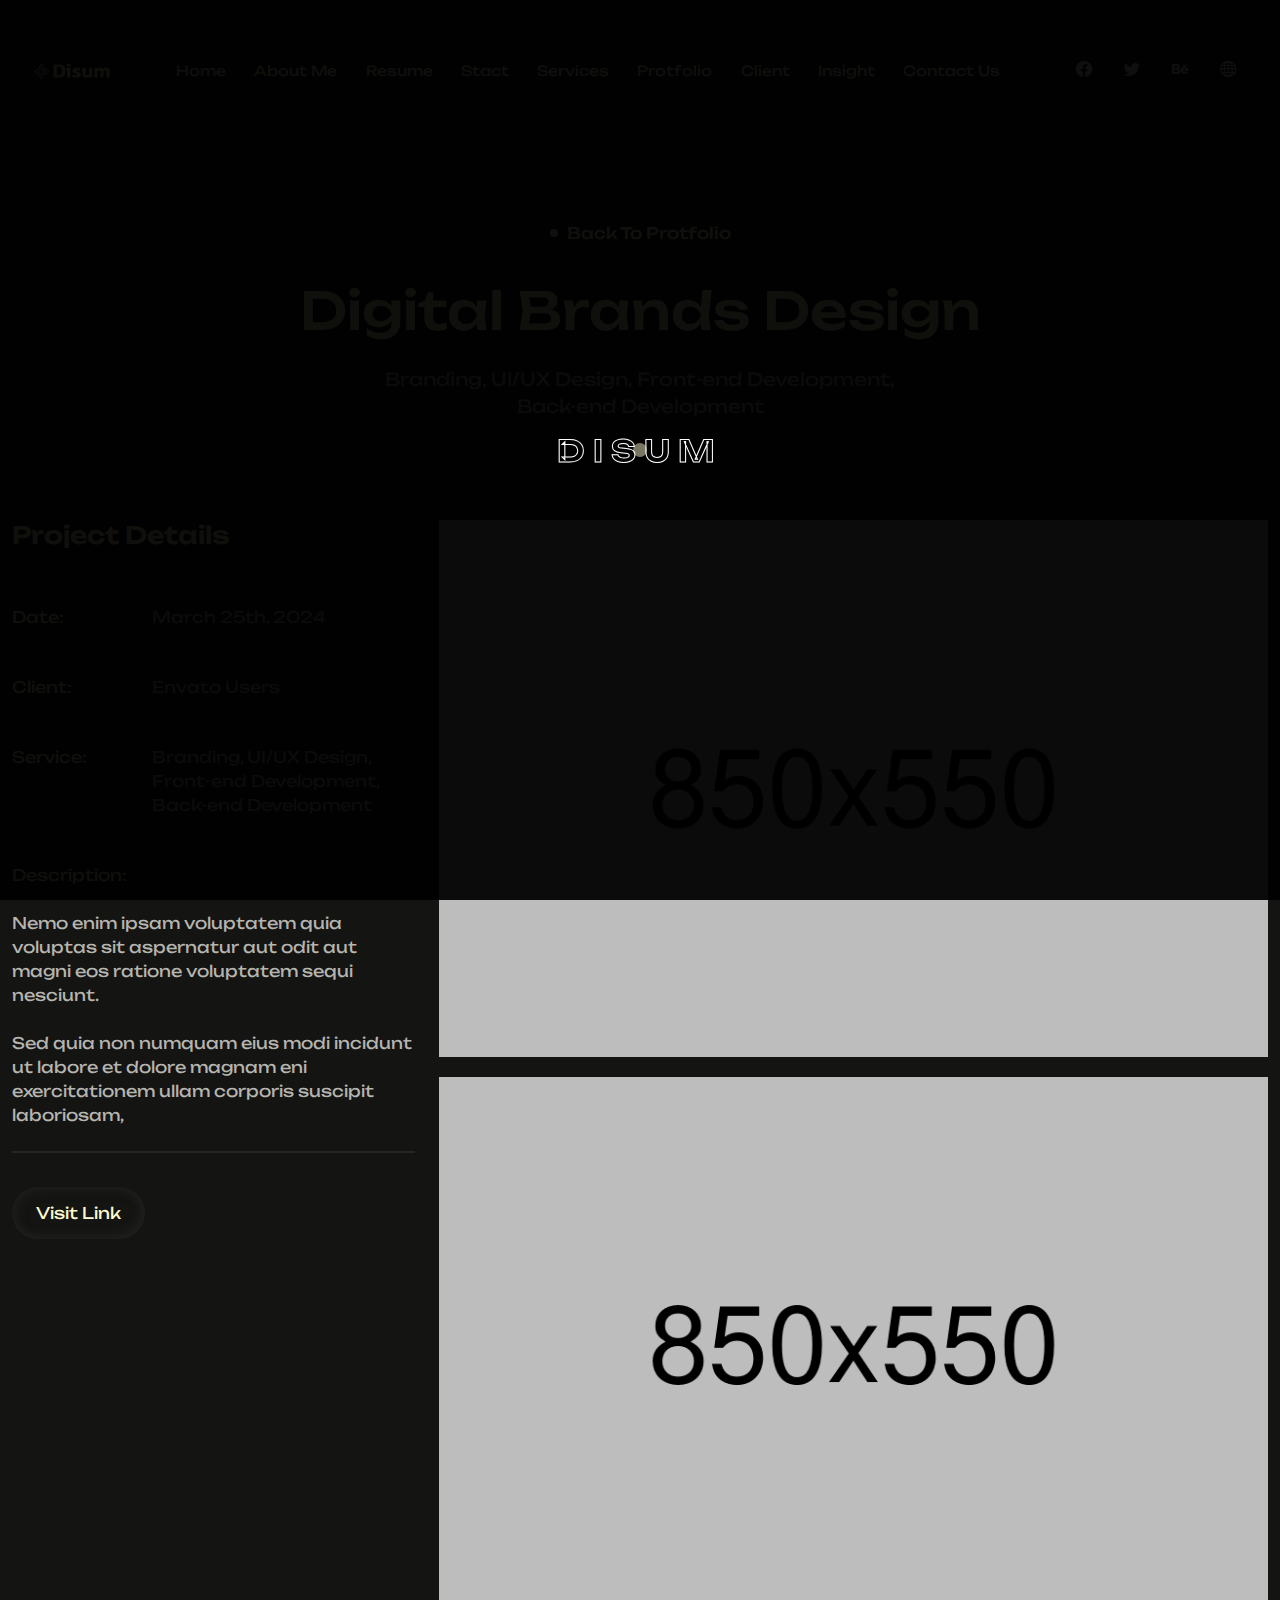
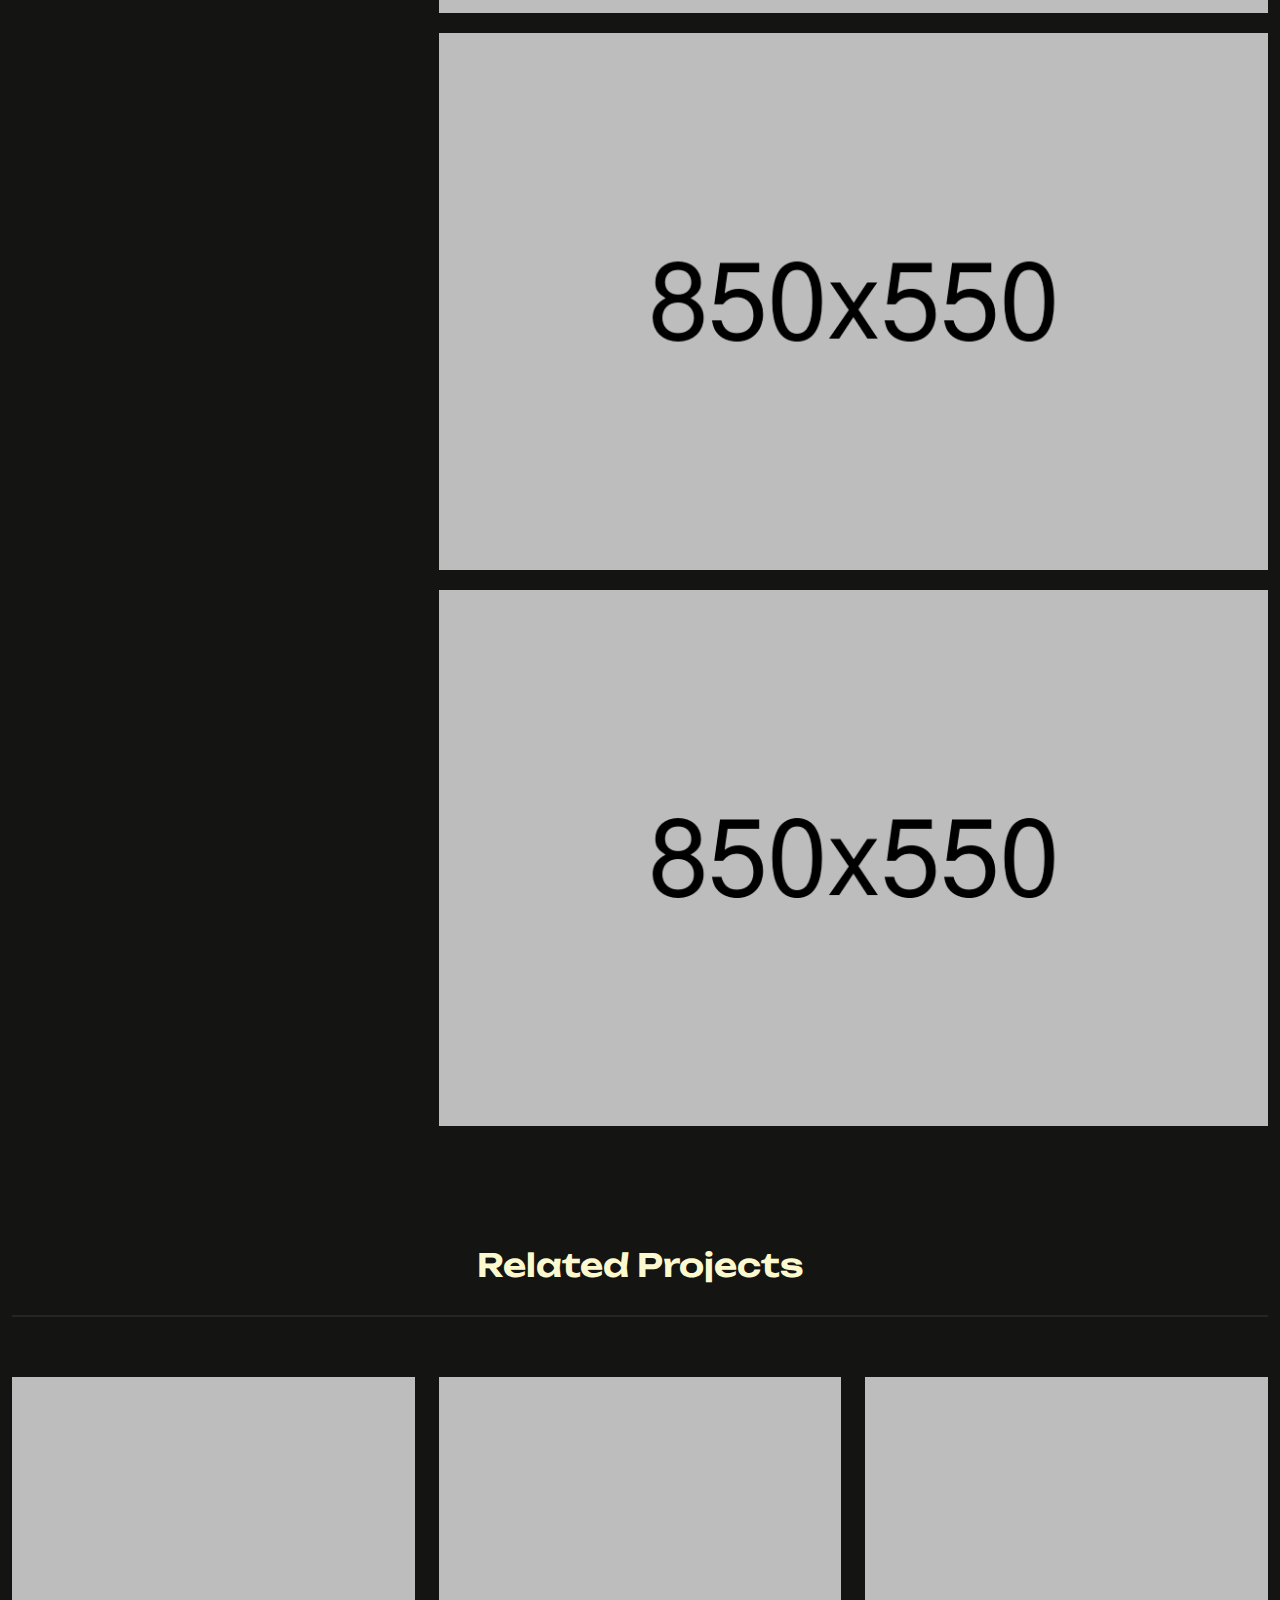
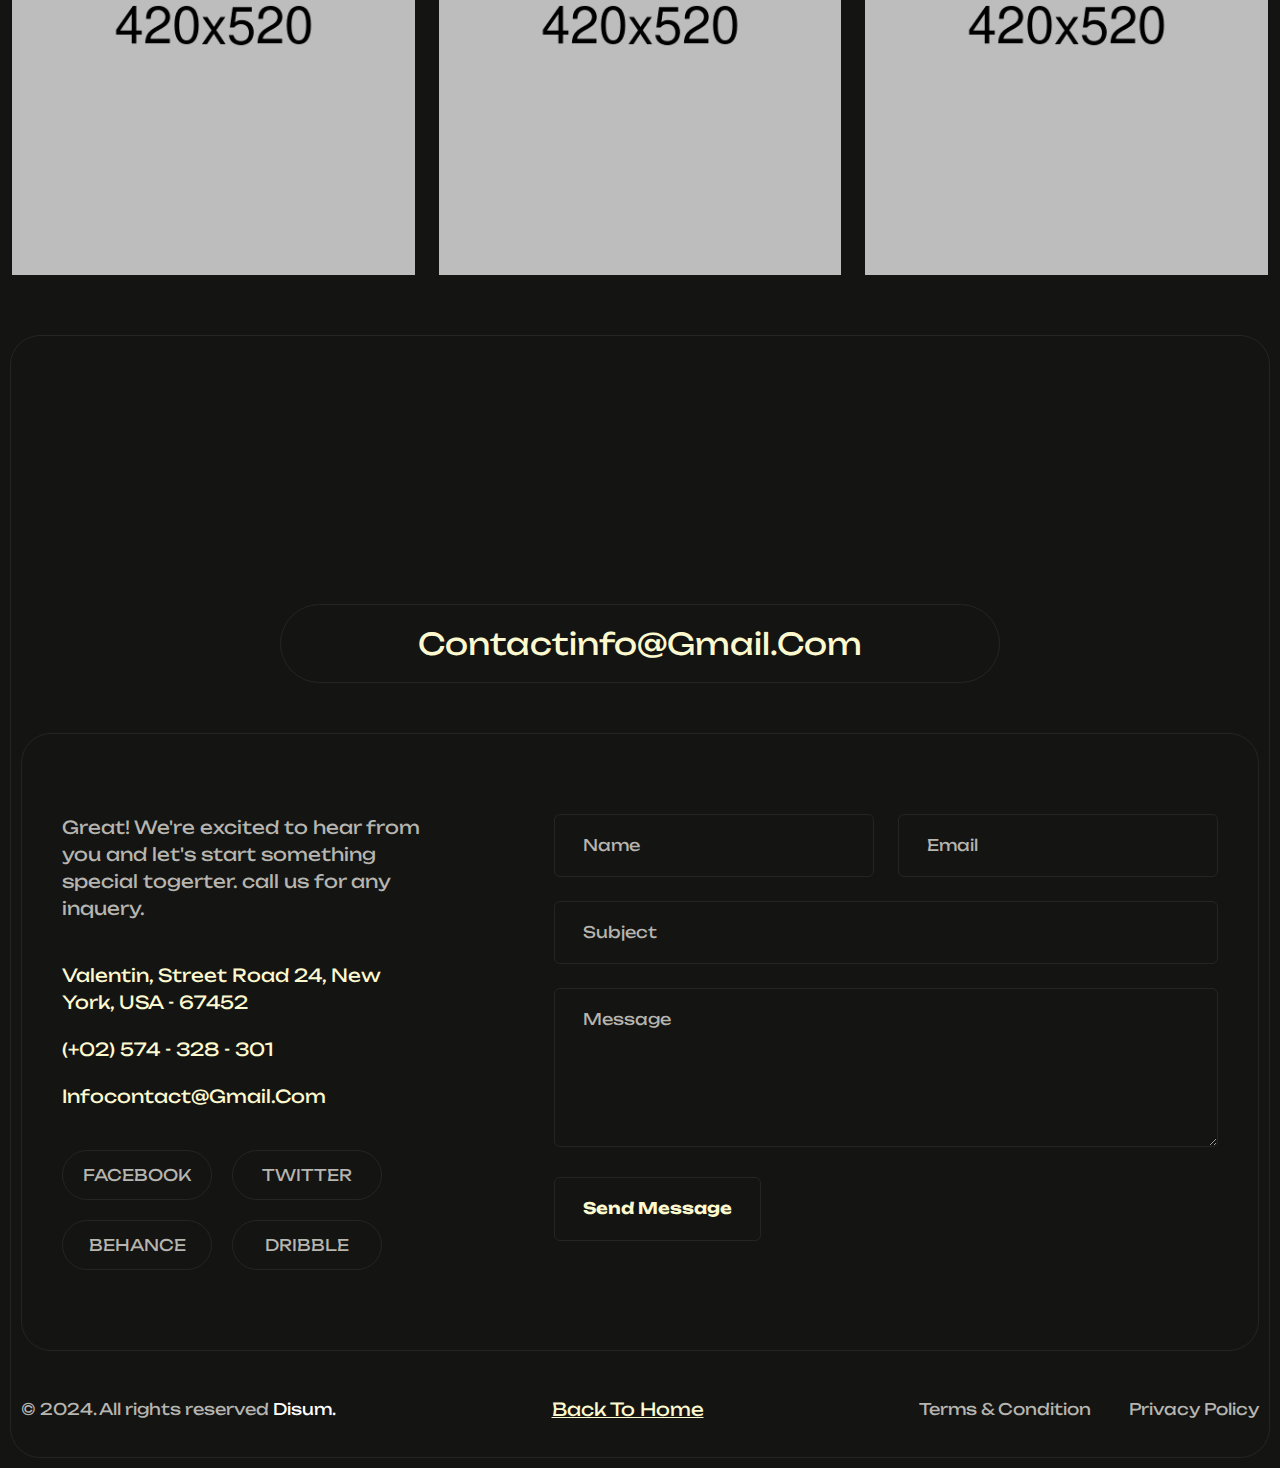
<file: protfolio-details.html>
<!DOCTYPE html>
<html lang="en">

<!--<< Header Area >>-->

<head>
   <!--<< Required meta tags >>-->
   <meta charset="UTF-8">
   <meta http-equiv="X-UA-Compatible" content="IE=edge">
   <meta name="viewport" content="width=device-width, initial-scale=1.0">
   <!--<< Title >>-->
   <title>Disum - Protfolio HTML Template</title>
   <!--<< Favcion >>-->
   <link rel="shortcut icon" href="assets/img/logo/favicon.png">
   <!--<< Bootstrap min.css >>-->
   <link rel="stylesheet" href="assets/css/bootstrap.min.css">
   <!--<< Aos animation css >>-->
   <link rel="stylesheet" href="assets/css/aos.css">
   <!--<< Main.css >>-->
   <link rel="stylesheet" href="assets/css/main.css">
</head>

<!--<< Body Area >>-->

<body>

   <!--<< Preloader >>-->
   <div class="preloader__Dixon">
      <div class="box text-center">
         <span class="fz-30 mati fw-600 text-uppercase">
            Disum
         </span>
      </div>
   </div>
   <!--<< Preloader >>-->

   <!--<< banner >>-->
   <section class="breadcrumnd-section" id="bn">
      <!--<< Header v-1 >>-->
      <header class="header-section header-style-inner">
         <div class="container">
            <div class="header-wrapper align-items-lg-start align-items-center">
               <div class="main-logo cmn-shadow round8">
                  <a href="index.html" class="logo">
                     <img src="assets/img/logo/logo.png" alt="logo">
                  </a>
               </div>
               <div class="main-menu-wrapper w-100">
                  <ul class="main-menu cmn-shadow round8">
                     <li>
                        <a href="index.html">
                           Home
                        </a>
                     </li>
                     <li>
                        <a href="index.html#about">
                           About me
                        </a>
                     </li>
                     <li>
                        <a href="index.html#reprot">
                           Resume
                        </a>
                     </li>
                     <li>
                        <a href="index.html#skill">
                           Stact
                        </a>
                     </li>
                     <li>
                        <a href="index.html#serv">
                           Services
                        </a>
                     </li>
                     <li>
                        <a href="index.html#ports">
                           Protfolio
                        </a>
                     </li>
                     <li>
                        <a href="index.html#testi">
                           Client
                        </a>
                     </li>
                     <li>
                        <a href="index.html#blogs">
                           Insight
                        </a>
                     </li>
                     <li>
                        <a href="index.html#conts">
                           Contact Us
                        </a>
                     </li>
                  </ul>
               </div>
               <div class="right-bar">
                  <div class="bars-style cmn-shadow round8 d-lg-none">
                     <div class="header-bar">
                        <span></span>
                        <span></span>
                        <span></span>
                     </div>
                  </div>
                  <ul class="right-social-com d-xl-flex d-none cmn-social cmn-shadow round8">
                     <li>
                        <a href="#">
                           <i class="bi bi-facebook"></i>
                        </a>
                     </li>
                     <li>
                        <a href="#">
                           <i class="bi bi-twitter"></i>
                        </a>
                     </li>
                     <li>
                        <a href="#">
                           <i class="bi bi-behance"></i>
                        </a>
                     </li>
                     <li>
                        <a href="#">
                           <i class="bi bi-globe"></i>
                        </a>
                     </li>
                  </ul>
               </div>
            </div>
         </div>
      </header>
      <!--<< Header v-1 >>-->

      <!--<< Bread Content >>-->
      <div class="container pt-100 pb-100">
         <div class="section-title text-center">
            <a href="protfolio.html" class="section-sub" data-aos="fade-down" data-aos-duration="1000">
               Back To Protfolio
            </a>
            <h2 class="stitle fw-500 mt-3 mb-4" data-aos="fade-down" data-aos-duration="1500">
               Digital Brands Design
            </h2>
            <p class="pra-clr max-458">
               Branding, UI/UX Design, Front-end Development,
               Back-end Development
            </p>
         </div>
      </div>
   </section>
   <!--<< banner >>-->

   <!--<< project one >>-->
   <section class="project-section pb-120">
      <div class="container">
         <div class="row g-4">
            <div class="col-lg-4">
               <div class="protfolio-details-wrap pe-xxl-4">
                  <h4 class="white mb-30">
                     Project Details
                  </h4>
                  <div class="des-dated-area">
                     <div class="date-border"></div>
                     <div class="dates-item">
                        <span class="date-text">
                           Date:
                        </span>
                        <span class="pra-clr fw-400">
                           March 25th, 2024
                        </span>
                     </div>
                     <div class="date-border"></div>
                     <div class="dates-item">
                        <span class="date-text">
                           Client:
                        </span>
                        <span class="pra-clr fw-400">
                           Envato Users
                        </span>
                     </div>
                     <div class="date-border"></div>
                     <div class="dates-item">
                        <span class="date-text">
                           Service:
                        </span>
                        <p class="pra-clr fw-400">
                           Branding, UI/UX Design,
                           Front-end Development,
                           Back-end Development
                        </p>
                     </div>
                     <div class="date-border"></div>
                     <div class="dates-item d-grid gap-lg-4 gap-3">
                        <span class="date-text">
                           Description:
                        </span>
                        <p class="pra-clr fw-400 pra-one">
                           Nemo enim ipsam voluptatem quia voluptas sit aspernatur aut odit aut magni eos ratione
                           voluptatem sequi nesciunt.
                        </p>
                        <p class="pra-clr fw-400">
                           Sed quia non numquam eius modi incidunt ut labore et dolore magnam eni exercitationem ullam
                           corporis suscipit
                           laboriosam,
                        </p>
                        <div class="date-border"></div>
                        <div class="visit-btn mt-xxl-5 mt-4">
                           <a href="#" class="cmn-shadow round100 py-xxl-3 py-3 px-xxl-5 px-4 white fz-16">
                              Visit Link
                           </a>
                        </div>
                     </div>
                  </div>
               </div>
            </div>
            <div class="col-lg-8">
               <div class="project-detial-right mt-lg-0 mt-4">
                  <div class="thumbs w-100">
                     <img src="assets/img/project/pd1.png" alt="img" class="w-100">
                  </div>
                  <div class="thumbs w-100">
                     <img src="assets/img/project/pd2.png" alt="img" class="w-100">
                  </div>
                  <div class="thumbs w-100">
                     <img src="assets/img/project/pd3.png" alt="img" class="w-100">
                  </div>
                  <div class="thumbs w-100">
                     <img src="assets/img/project/pd4.png" alt="img" class="w-100">
                  </div>
               </div>
            </div>
         </div>
      </div>
   </section>
   <!--<< project one >>-->

   <!--<< Single Project >>-->
   <section class="single-project pb-100">
      <div class="container">
         <h3 class="single-head white">
            Related Projects
         </h3>
         <div class="single-project-wrap">
            <div class="row g-4">
               <div class="col-lg-4 col-md-6">
                  <div class="protfolio-porject-item d-center">
                     <img src="assets/img/project/pro1.png" alt="img">
                     <div class="project-cont-inner">
                        <span class="title date-title text-end pt-3 pe-4 d-block">
                           @2024
                        </span>
                        <div class="project-cont-box d-center w-100 h-100 position-relative">
                           <div class="boxes text-center">
                              <h4>
                                 <a href="protfolio-details.html" class="title">
                                    <span class="d-block">
                                       Digital
                                    </span>
                                    Masterpieces
                                 </a>
                              </h4>
                              <span class="ui-badge">
                                 UI/Ux Design
                              </span>
                           </div>
                        </div>
                     </div>
                  </div>
               </div>
               <div class="col-lg-4 col-md-6">
                  <div class="protfolio-porject-item d-center">
                     <img src="assets/img/project/pro2.png" alt="img">
                     <div class="project-cont-inner">
                        <span class="title date-title text-end pt-3 pe-4 d-block">
                           @2024
                        </span>
                        <div class="project-cont-box d-center w-100 h-100 position-relative">
                           <div class="boxes text-center">
                              <h4>
                                 <a href="protfolio-details.html" class="title">
                                    <span class="d-block">
                                       Wev
                                    </span>
                                    Development
                                 </a>
                              </h4>
                              <span class="ui-badge">
                                 Web Design
                              </span>
                           </div>
                        </div>
                     </div>
                  </div>
               </div>
               <div class="col-lg-4 col-md-6">
                  <div class="protfolio-porject-item d-center">
                     <img src="assets/img/project/pro3.png" alt="img">
                     <div class="project-cont-inner">
                        <span class="title date-title text-end pt-3 pe-4 d-block">
                           @2024
                        </span>
                        <div class="project-cont-box d-center w-100 h-100 position-relative">
                           <div class="boxes text-center">
                              <h4>
                                 <a href="protfolio-details.html" class="title">
                                    <span class="d-block">
                                       Graphic
                                    </span>
                                    Designer
                                 </a>
                              </h4>
                              <span class="ui-badge">
                                 UI/Ux Design
                              </span>
                           </div>
                        </div>
                     </div>
                  </div>
               </div>
            </div>
         </div>
      </div>
   </section>
   <!--<< Single Project >>-->

   <!--<<  Footer >>-->
   <div class="footer-section check-box-style pt-100">
      <div class="container p-0">
         <div class="talk-text text-center " data-aos="zoom-in" data-aos-duration="1400">
            LET’S WITH
            TALK
         </div>
         <a href="#" class="infomail d-center cmborder round100">
            contactinfo@gmail.com
         </a>
         <div class="footer-topping-wrap check-box-style round30">
            <div class="row justify-content-between">
               <div class="col-xl-4 col-lg-6">
                  <div class="contact-left">
                     <p class="pra-clr fz16 pragraph-one">
                        Great! We're excited to hear from you and
                        let's start something special togerter. call
                        us for any inquery.
                     </p>
                     <div class="contact-infos">
                        <a href="#">
                           Valentin, Street Road 24, New York,
                           USA - 67452
                        </a>
                        <a href="#">
                           (+02) 574 - 328 - 301
                        </a>
                        <a href="#">
                           infocontact@gmail.com
                        </a>
                     </div>
                     <div class="footer-social">
                        <a href="#0" class="fsocial d-inline-flex align-items-center justify-content-center">
                           Facebook
                        </a>
                        <a href="#0" class="fsocial d-inline-flex align-items-center justify-content-center">
                           Twitter
                        </a>
                        <a href="#0" class="fsocial d-inline-flex align-items-center justify-content-center">
                           Behance
                        </a>
                        <a href="#0" class="fsocial d-inline-flex align-items-center justify-content-center">
                           Dribble
                        </a>
                     </div>
                  </div>
               </div>
               <div class="col-xl-7 col-lg-6">
                  <form action="#" class="cmn-contact-form row g-4">
                     <div class="col-lg-6">
                        <input type="text" placeholder="Name">
                     </div>
                     <div class="col-lg-6">
                        <input type="email" placeholder="Email">
                     </div>
                     <div class="col-lg-12">
                        <input type="text" placeholder="Subject">
                     </div>
                     <div class="col-lg-12">
                        <textarea name="message" rows="5" placeholder="Message"></textarea>
                     </div>
                     <div class="col-lg-12">
                        <div class="btns">
                           <button type="submit" class="cmn-btn">
                              Send Message
                           </button>
                        </div>
                     </div>
                  </form>
               </div>
            </div>
         </div>
         <div class="footer-bottom">
            <div class="copyright">
               <p class="pra-clr">
                  &copy; 2024. All rights reserved <a href="index.html" class="pwhite">Disum.</a>
               </p>
               <a href="#bn" class="scroll-toptext">
                  Back To Home
               </a>
               <ul class="terms">
                  <li>
                     <a href="#0">
                        Terms & Condition
                     </a>
                  </li>
                  <li>
                     <a href="#0">
                        Privacy Policy
                     </a>
                  </li>
               </ul>
            </div>
         </div>
      </div>
   </div>
   <!--<<  Footer >>-->






   <!--<< Jquery Latest >>-->
   <script src="assets/js/jquery-3.7.0.min.js"></script>
   <!--<< Viewport Js >>-->
   <script src="assets/js/viewport.jquery.js"></script>
   <!--<< Bootstrap Js >>-->
   <script src="assets/js/bootstrap.min.js"></script>
   <!--<< Aos animation Js >>-->
   <script src="assets/js/aos.js"></script>
   <!--<< Nice Select Js >>-->
   <script src="assets/js/jquery.nice-select.min.js"></script>
   <!--<< Swiper Slide Js >>-->
   <script src="assets/js/swiper-bundle.min.js"></script>
   <!--<< Swiper Bundle Js >>-->
   <script src="assets/js/jquery.magnific-popup.min.js"></script>
   <!--<< magnific popup Js >>-->
   <script src="assets/js/odometer.min.js"></script>
   <!--<< Odometer js Js >>-->
   <script src="assets/js/wow.min.js"></script>
   <!--<< Wow Animation js >>-->
   <script src="assets/js/main.js"></script>
   <!--<< Main.js >>-->
</body>

</html>
</file>
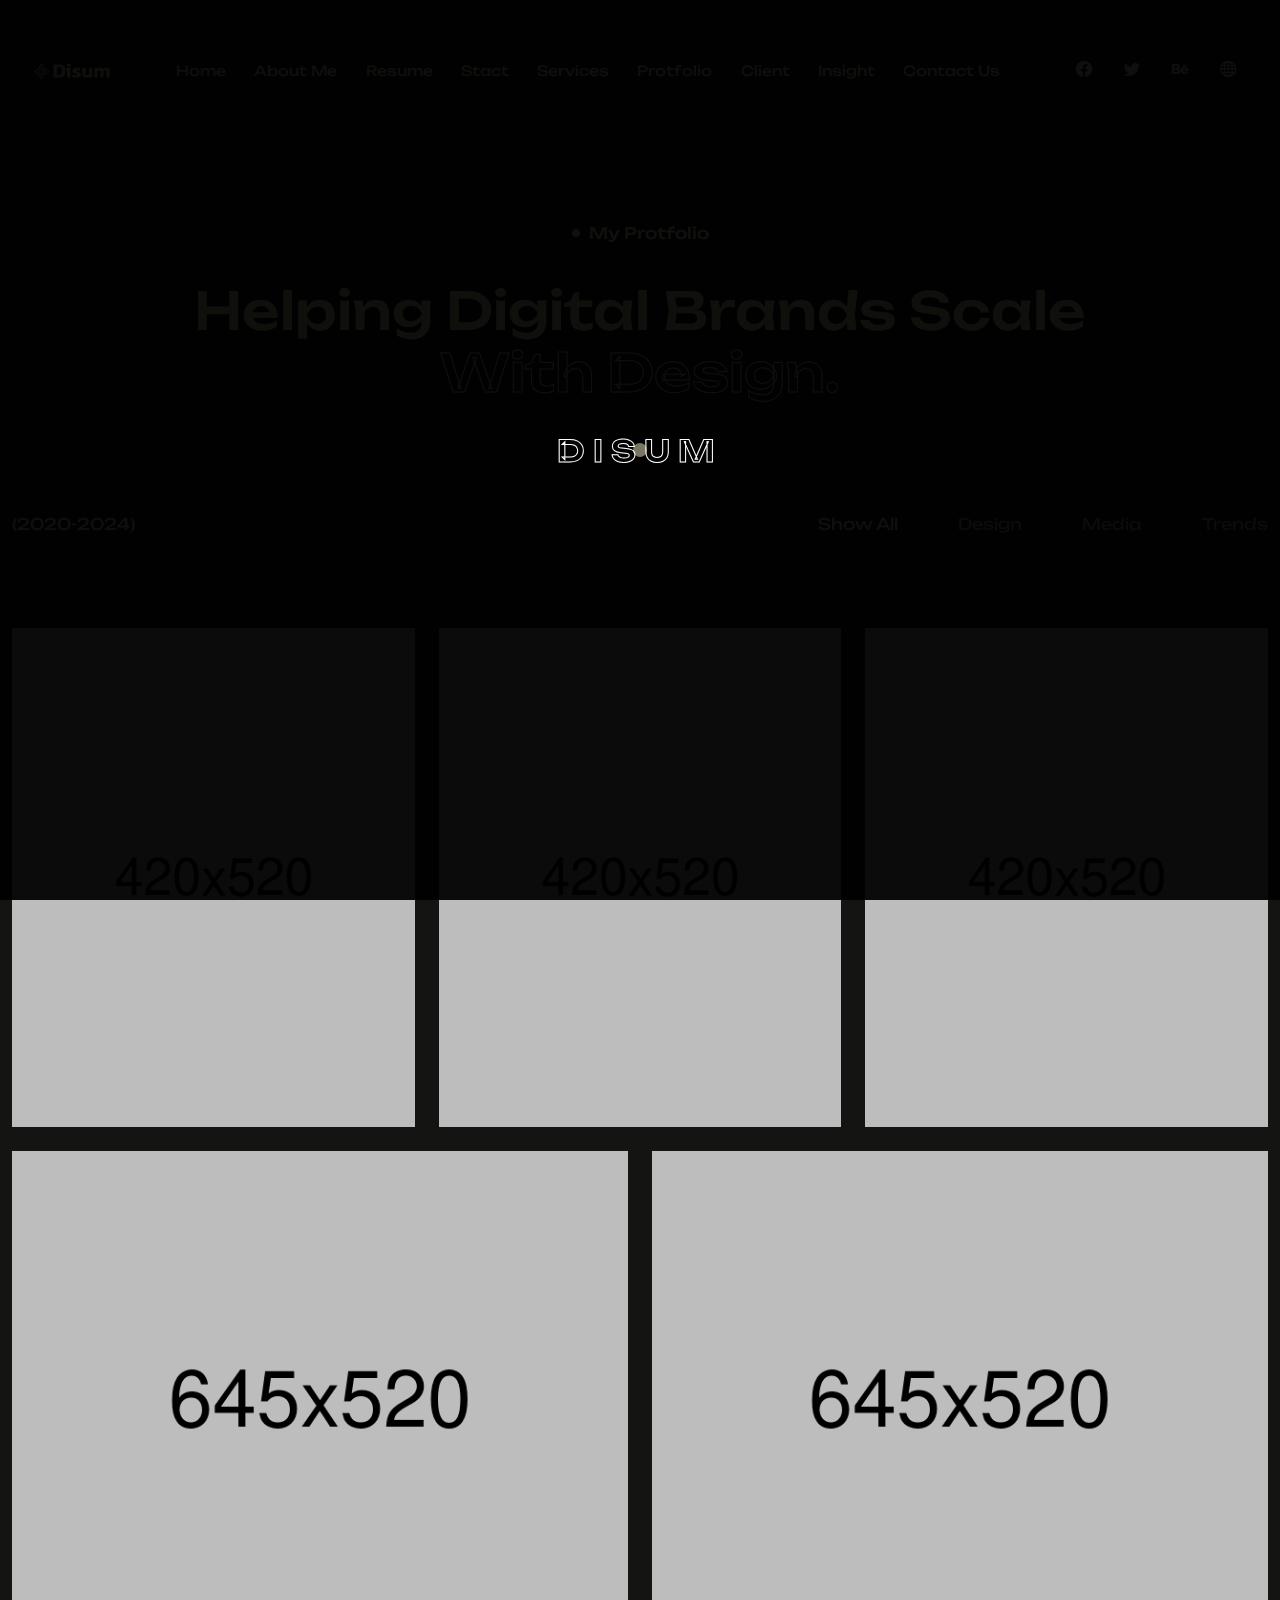
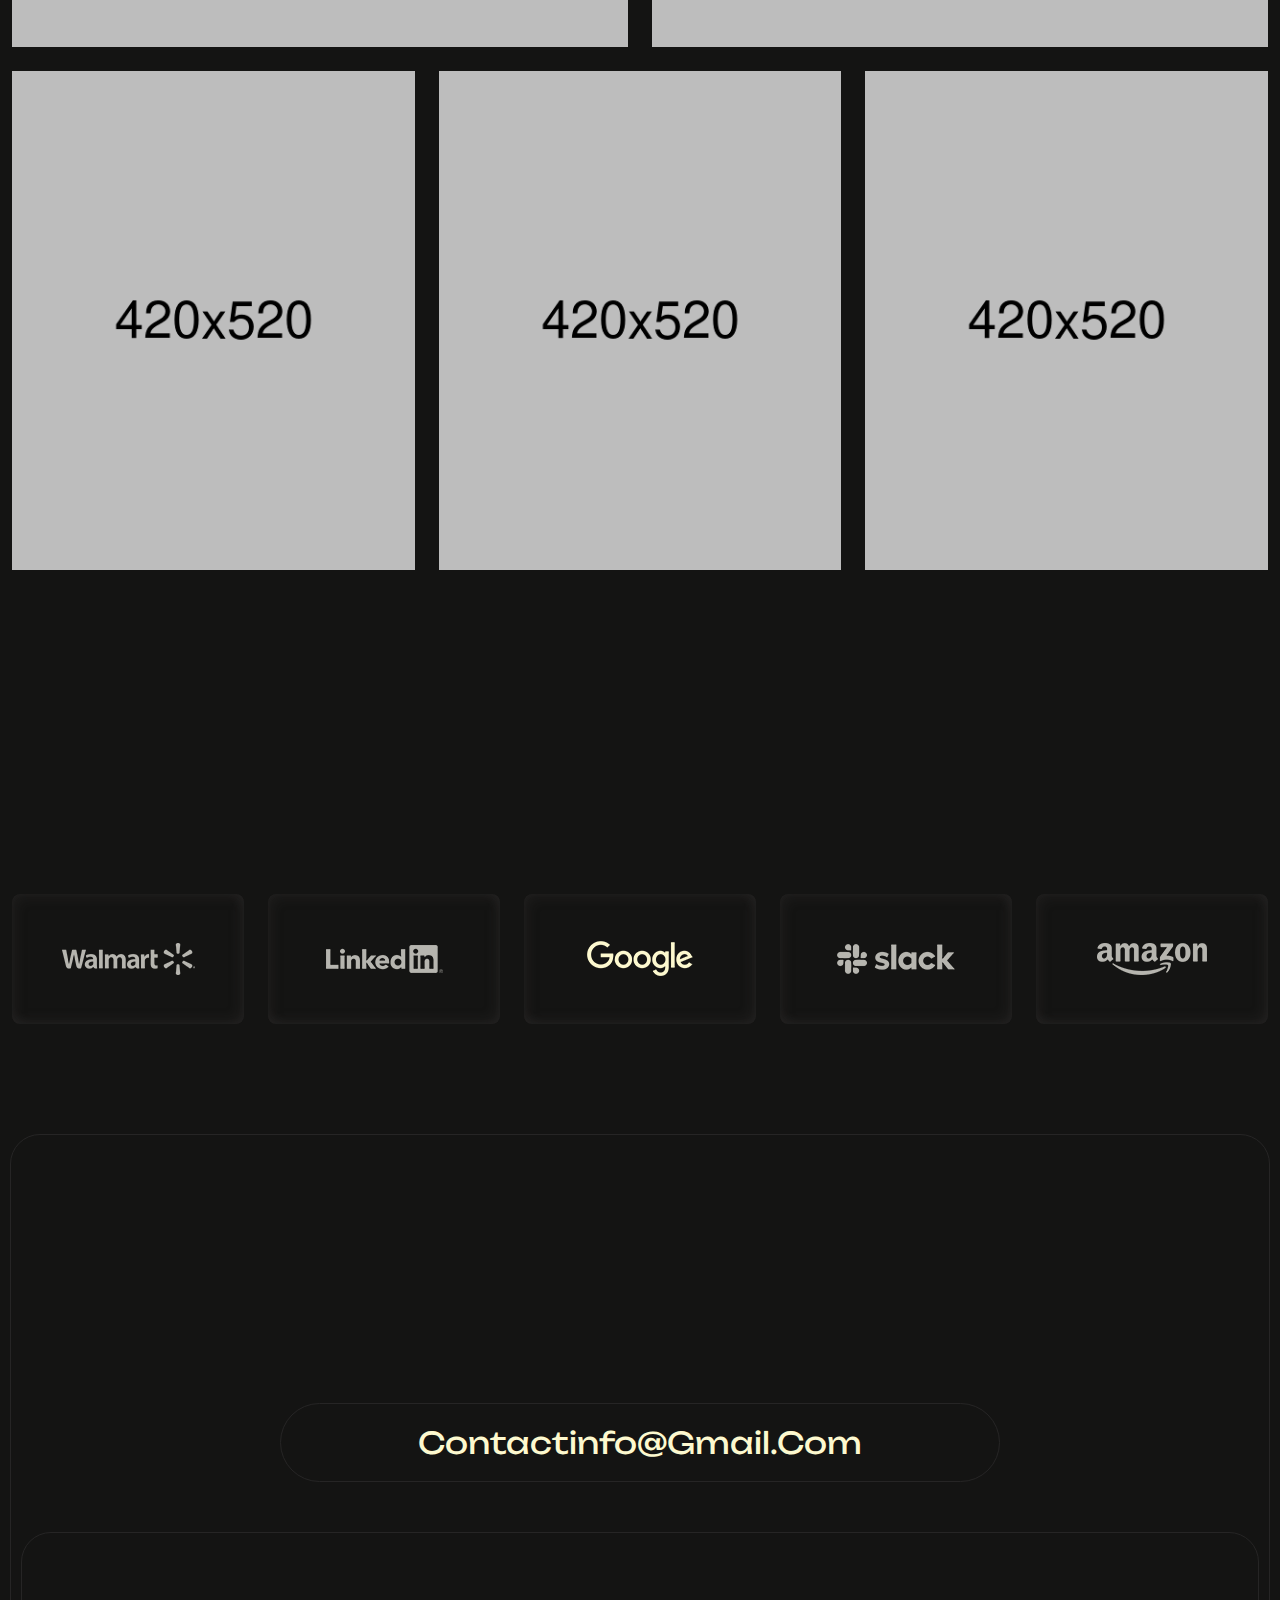
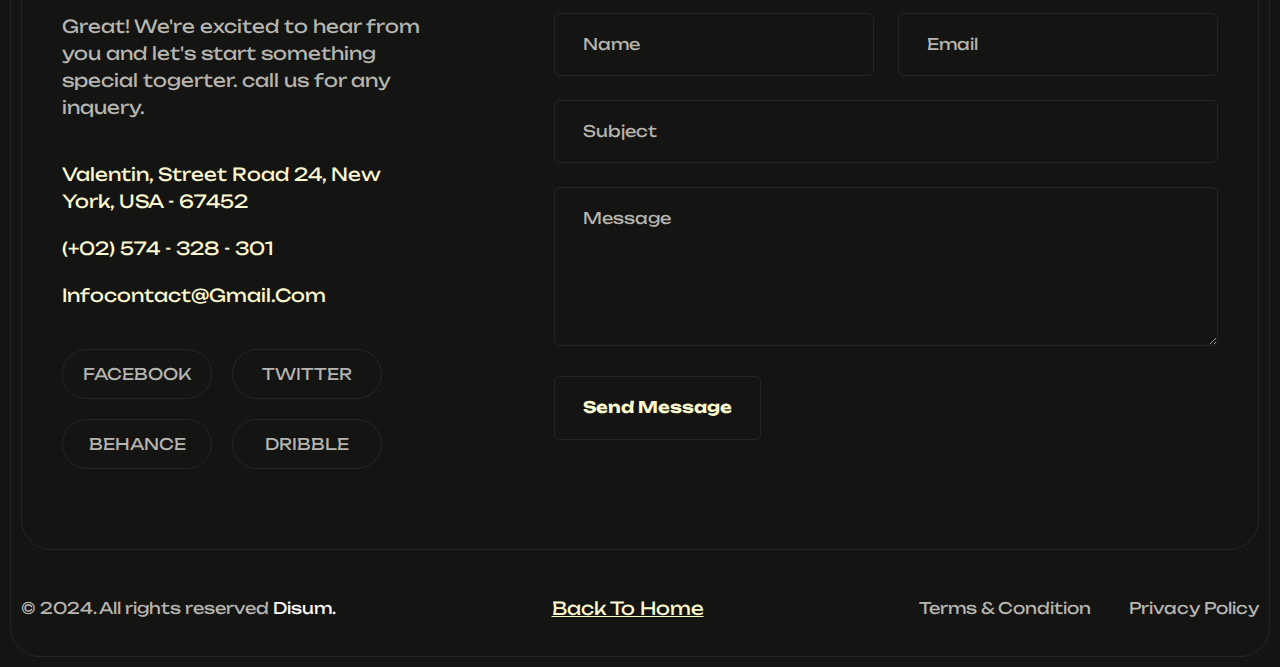
<file: protfolio.html>
<!DOCTYPE html>
<html lang="en">

<!--<< Header Area >>-->

<head>
   <!--<< Required meta tags >>-->
   <meta charset="UTF-8">
   <meta http-equiv="X-UA-Compatible" content="IE=edge">
   <meta name="viewport" content="width=device-width, initial-scale=1.0">
   <!--<< Title >>-->
   <title>Disum - Protfolio HTML Template</title>
   <!--<< Favcion >>-->
   <link rel="shortcut icon" href="assets/img/logo/favicon.png">
   <!--<< Bootstrap min.css >>-->
   <link rel="stylesheet" href="assets/css/bootstrap.min.css">
   <!--<< Aos animation css >>-->
   <link rel="stylesheet" href="assets/css/aos.css">
   <!--<< Main.css >>-->
   <link rel="stylesheet" href="assets/css/main.css">
</head>

<!--<< Body Area >>-->

<body>

   <!--<< Preloader >>-->
   <div class="preloader__Dixon">
      <div class="box text-center">
         <span class="fz-30 mati fw-600 text-uppercase">
            Disum
         </span>
      </div>
   </div>
   <!--<< Preloader >>-->

   <!--<< banner >>-->
   <section class="breadcrumnd-section" id="bn">
      <!--<< Header v-1 >>-->
      <header class="header-section header-style-inner">
         <div class="container">
            <div class="header-wrapper align-items-lg-start align-items-center">
               <div class="main-logo cmn-shadow round8">
                  <a href="index.html" class="logo">
                     <img src="assets/img/logo/logo.png" alt="logo">
                  </a>
               </div>
               <div class="main-menu-wrapper w-100">
                  <ul class="main-menu cmn-shadow round8">
                     <li>
                        <a href="index.html">
                           Home
                        </a>
                     </li>
                     <li>
                        <a href="index.html#about">
                           About me
                        </a>
                     </li>
                     <li>
                        <a href="index.html#reprot">
                           Resume
                        </a>
                     </li>
                     <li>
                        <a href="index.html#skill">
                           Stact
                        </a>
                     </li>
                     <li>
                        <a href="index.html#serv">
                           Services
                        </a>
                     </li>
                     <li>
                        <a href="index.html#ports">
                           Protfolio
                        </a>
                     </li>
                     <li>
                        <a href="index.html#testi">
                           Client
                        </a>
                     </li>
                     <li>
                        <a href="index.html#blogs">
                           Insight
                        </a>
                     </li>
                     <li>
                        <a href="index.html#conts">
                           Contact Us
                        </a>
                     </li>
                  </ul>
               </div>
               <div class="right-bar">
                  <div class="bars-style cmn-shadow round8 d-lg-none">
                     <div class="header-bar">
                        <span></span>
                        <span></span>
                        <span></span>
                     </div>
                  </div>
                  <ul class="right-social-com d-xl-flex d-none cmn-social cmn-shadow round8">
                     <li>
                        <a href="#">
                           <i class="bi bi-facebook"></i>
                        </a>
                     </li>
                     <li>
                        <a href="#">
                           <i class="bi bi-twitter"></i>
                        </a>
                     </li>
                     <li>
                        <a href="#">
                           <i class="bi bi-behance"></i>
                        </a>
                     </li>
                     <li>
                        <a href="#">
                           <i class="bi bi-globe"></i>
                        </a>
                     </li>
                  </ul>
               </div>
            </div>
         </div>
      </header>
      <!--<< Header v-1 >>-->

      <!--<< Bread Content >>-->
      <div class="container pt-100 pb-100">
         <div class="section-title text-center">
            <span class="section-sub" data-aos="fade-down" data-aos-duration="1000">
               My Protfolio
            </span>
            <h2 class="stitle fw-500 mt-3" data-aos="fade-down" data-aos-duration="1500">
               Helping digital brands scale
               <span class="text-storkes d-block">
                  with design.
               </span>
            </h2>
         </div>
      </div>
   </section>
   <!--<< banner >>-->

   <!--<< project one >>-->
   <section class="project-section pb-120">
      <div class="container">
         <div class="singletab project-proft-tab">
            <div class="project-head">
               <span class="white">
                  (2020-2024)
               </span>
               <ul class="tablinks" data-aos="fade-down" data-aos-duration="2000">
                  <li class="nav-links active">
                     <button class="tablink">Show All</button>
                  </li>
                  <li class="nav-links">
                     <button class="tablink">Design</button>
                  </li>
                  <li class="nav-links">
                     <button class="tablink">Media</button>
                  </li>
                  <li class="nav-links">
                     <button class="tablink">Trends</button>
                  </li>
               </ul>
            </div>
            <div class="tabcontents position-relative">
               <div class="tabitem active">
                  <div class="row g-4">
                     <div class="col-lg-4 col-md-6">
                        <div class="protfolio-porject-item d-center">
                           <img src="assets/img/project/pro1.png" alt="img">
                           <div class="project-cont-inner">
                              <span class="title date-title text-end pt-3 pe-4 d-block">
                                 @2024
                              </span>
                              <div class="project-cont-box d-center w-100 h-100 position-relative">
                                 <div class="boxes text-center">
                                    <h4>
                                       <a href="protfolio-details.html" class="title">
                                          <span class="d-block">
                                             Digital
                                          </span>
                                          Masterpieces
                                       </a>
                                    </h4>
                                    <span class="ui-badge">
                                       UI/Ux Design
                                    </span>
                                 </div>
                              </div>
                           </div>
                        </div>
                     </div>
                     <div class="col-lg-4 col-md-6">
                        <div class="protfolio-porject-item d-center">
                           <img src="assets/img/project/pro2.png" alt="img">
                           <div class="project-cont-inner">
                              <span class="title date-title text-end pt-3 pe-4 d-block">
                                 @2024
                              </span>
                              <div class="project-cont-box d-center w-100 h-100 position-relative">
                                 <div class="boxes text-center">
                                    <h4>
                                       <a href="protfolio-details.html" class="title">
                                          <span class="d-block">
                                             Wev
                                          </span>
                                          Development
                                       </a>
                                    </h4>
                                    <span class="ui-badge">
                                       Web Design
                                    </span>
                                 </div>
                              </div>
                           </div>
                        </div>
                     </div>
                     <div class="col-lg-4 col-md-6">
                        <div class="protfolio-porject-item d-center">
                           <img src="assets/img/project/pro3.png" alt="img">
                           <div class="project-cont-inner">
                              <span class="title date-title text-end pt-3 pe-4 d-block">
                                 @2024
                              </span>
                              <div class="project-cont-box d-center w-100 h-100 position-relative">
                                 <div class="boxes text-center">
                                    <h4>
                                       <a href="protfolio-details.html" class="title">
                                          <span class="d-block">
                                             Graphic
                                          </span>
                                          Designer
                                       </a>
                                    </h4>
                                    <span class="ui-badge">
                                       UI/Ux Design
                                    </span>
                                 </div>
                              </div>
                           </div>
                        </div>
                     </div>
                     <div class="col-lg-6 col-md-6">
                        <div class="protfolio-porject-item d-center">
                           <img src="assets/img/project/pro-bg1.png" alt="img">
                           <div class="project-cont-inner">
                              <span class="title date-title text-end pt-3 pe-4 d-block">
                                 @2024
                              </span>
                              <div class="project-cont-box d-center w-100 h-100 position-relative">
                                 <div class="boxes text-center">
                                    <h4>
                                       <a href="protfolio-details.html" class="title">
                                          <span class="d-block">
                                             Brand
                                          </span>
                                          Revitalization.
                                       </a>
                                    </h4>
                                    <span class="ui-badge">
                                       Color Design
                                    </span>
                                 </div>
                              </div>
                           </div>
                        </div>
                     </div>
                     <div class="col-lg-6 col-md-6">
                        <div class="protfolio-porject-item d-center">
                           <img src="assets/img/project/pro-bg2.png" alt="img">
                           <div class="project-cont-inner">
                              <span class="title date-title text-end pt-3 pe-4 d-block">
                                 @2024
                              </span>
                              <div class="project-cont-box d-center w-100 h-100 position-relative">
                                 <div class="boxes text-center">
                                    <h4>
                                       <a href="protfolio-details.html" class="title">
                                          <span class="d-block">
                                             Application
                                          </span>
                                          Design
                                       </a>
                                    </h4>
                                    <span class="ui-badge">
                                       Wordpress
                                    </span>
                                 </div>
                              </div>
                           </div>
                        </div>
                     </div>
                     <div class="col-lg-4 col-md-6">
                        <div class="protfolio-porject-item d-center">
                           <img src="assets/img/project/pro4.png" alt="img">
                           <div class="project-cont-inner">
                              <span class="title date-title text-end pt-3 pe-4 d-block">
                                 @2024
                              </span>
                              <div class="project-cont-box d-center w-100 h-100 position-relative">
                                 <div class="boxes text-center">
                                    <h4>
                                       <a href="protfolio-details.html" class="title">
                                          <span class="d-block">
                                             Social
                                          </span>
                                          Masterpieces
                                       </a>
                                    </h4>
                                    <span class="ui-badge">
                                       Social Marketer
                                    </span>
                                 </div>
                              </div>
                           </div>
                        </div>
                     </div>
                     <div class="col-lg-4 col-md-6">
                        <div class="protfolio-porject-item d-center">
                           <img src="assets/img/project/pro5.png" alt="img">
                           <div class="project-cont-inner">
                              <span class="title date-title text-end pt-3 pe-4 d-block">
                                 @2024
                              </span>
                              <div class="project-cont-box d-center w-100 h-100 position-relative">
                                 <div class="boxes text-center">
                                    <h4>
                                       <a href="protfolio-details.html" class="title">
                                          <span class="d-block">
                                             Data
                                          </span>
                                          Analytics
                                       </a>
                                    </h4>
                                    <span class="ui-badge">
                                       Ai Design
                                    </span>
                                 </div>
                              </div>
                           </div>
                        </div>
                     </div>
                     <div class="col-lg-4 col-md-6">
                        <div class="protfolio-porject-item d-center">
                           <img src="assets/img/project/pro6.png" alt="img">
                           <div class="project-cont-inner">
                              <span class="title date-title text-end pt-3 pe-4 d-block">
                                 @2024
                              </span>
                              <div class="project-cont-box d-center w-100 h-100 position-relative">
                                 <div class="boxes text-center">
                                    <h4>
                                       <a href="protfolio-details.html" class="title">
                                          <span class="d-block">
                                             Machine
                                          </span>
                                          Learning
                                       </a>
                                    </h4>
                                    <span class="ui-badge">
                                       AI Development
                                    </span>
                                 </div>
                              </div>
                           </div>
                        </div>
                     </div>
                  </div>
               </div>
               <div class="tabitem">
                  <div class="row g-4">
                     <div class="col-lg-4 col-md-6">
                        <div class="protfolio-porject-item d-center">
                           <img src="assets/img/project/pro1.png" alt="img">
                           <div class="project-cont-inner">
                              <span class="title date-title text-end pt-3 pe-4 d-block">
                                 @2024
                              </span>
                              <div class="project-cont-box d-center w-100 h-100 position-relative">
                                 <div class="boxes text-center">
                                    <h4>
                                       <a href="protfolio-details.html" class="title">
                                          <span class="d-block">
                                             Digital
                                          </span>
                                          Masterpieces
                                       </a>
                                    </h4>
                                    <span class="ui-badge">
                                       UI/Ux Design
                                    </span>
                                 </div>
                              </div>
                           </div>
                        </div>
                     </div>
                     <div class="col-lg-4 col-md-6">
                        <div class="protfolio-porject-item d-center">
                           <img src="assets/img/project/pro2.png" alt="img">
                           <div class="project-cont-inner">
                              <span class="title date-title text-end pt-3 pe-4 d-block">
                                 @2024
                              </span>
                              <div class="project-cont-box d-center w-100 h-100 position-relative">
                                 <div class="boxes text-center">
                                    <h4>
                                       <a href="protfolio-details.html" class="title">
                                          <span class="d-block">
                                             Wev
                                          </span>
                                          Development
                                       </a>
                                    </h4>
                                    <span class="ui-badge">
                                       Web Design
                                    </span>
                                 </div>
                              </div>
                           </div>
                        </div>
                     </div>
                     <div class="col-lg-4 col-md-6">
                        <div class="protfolio-porject-item d-center">
                           <img src="assets/img/project/pro3.png" alt="img">
                           <div class="project-cont-inner">
                              <span class="title date-title text-end pt-3 pe-4 d-block">
                                 @2024
                              </span>
                              <div class="project-cont-box d-center w-100 h-100 position-relative">
                                 <div class="boxes text-center">
                                    <h4>
                                       <a href="protfolio-details.html" class="title">
                                          <span class="d-block">
                                             Graphic
                                          </span>
                                          Designer
                                       </a>
                                    </h4>
                                    <span class="ui-badge">
                                       UI/Ux Design
                                    </span>
                                 </div>
                              </div>
                           </div>
                        </div>
                     </div>
                  </div>
               </div>
               <div class="tabitem">
                  <div class="row g-4">
                     <div class="col-lg-6 col-md-6">
                        <div class="protfolio-porject-item d-center">
                           <img src="assets/img/project/pro-bg1.png" alt="img">
                           <div class="project-cont-inner">
                              <span class="title date-title text-end pt-3 pe-4 d-block">
                                 @2024
                              </span>
                              <div class="project-cont-box d-center w-100 h-100 position-relative">
                                 <div class="boxes text-center">
                                    <h4>
                                       <a href="protfolio-details.html" class="title">
                                          <span class="d-block">
                                             Brand
                                          </span>
                                          Revitalization.
                                       </a>
                                    </h4>
                                    <span class="ui-badge">
                                       Color Design
                                    </span>
                                 </div>
                              </div>
                           </div>
                        </div>
                     </div>
                     <div class="col-lg-6 col-md-6">
                        <div class="protfolio-porject-item d-center">
                           <img src="assets/img/project/pro-bg2.png" alt="img">
                           <div class="project-cont-inner">
                              <span class="title date-title text-end pt-3 pe-4 d-block">
                                 @2024
                              </span>
                              <div class="project-cont-box d-center w-100 h-100 position-relative">
                                 <div class="boxes text-center">
                                    <h4>
                                       <a href="protfolio-details.html" class="title">
                                          <span class="d-block">
                                             Application
                                          </span>
                                          Design
                                       </a>
                                    </h4>
                                    <span class="ui-badge">
                                       Wordpress
                                    </span>
                                 </div>
                              </div>
                           </div>
                        </div>
                     </div>
                  </div>
               </div>
               <div class="tabitem">
                  <div class="row g-4">
                     <div class="col-lg-4 col-md-6">
                        <div class="protfolio-porject-item d-center">
                           <img src="assets/img/project/pro4.png" alt="img">
                           <div class="project-cont-inner">
                              <span class="title date-title text-end pt-3 pe-4 d-block">
                                 @2024
                              </span>
                              <div class="project-cont-box d-center w-100 h-100 position-relative">
                                 <div class="boxes text-center">
                                    <h4>
                                       <a href="protfolio-details.html" class="title">
                                          <span class="d-block">
                                             Social
                                          </span>
                                          Masterpieces
                                       </a>
                                    </h4>
                                    <span class="ui-badge">
                                       Social Marketer
                                    </span>
                                 </div>
                              </div>
                           </div>
                        </div>
                     </div>
                     <div class="col-lg-4 col-md-6">
                        <div class="protfolio-porject-item d-center">
                           <img src="assets/img/project/pro5.png" alt="img">
                           <div class="project-cont-inner">
                              <span class="title date-title text-end pt-3 pe-4 d-block">
                                 @2024
                              </span>
                              <div class="project-cont-box d-center w-100 h-100 position-relative">
                                 <div class="boxes text-center">
                                    <h4>
                                       <a href="protfolio-details.html" class="title">
                                          <span class="d-block">
                                             Data
                                          </span>
                                          Analytics
                                       </a>
                                    </h4>
                                    <span class="ui-badge">
                                       Ai Design
                                    </span>
                                 </div>
                              </div>
                           </div>
                        </div>
                     </div>
                     <div class="col-lg-4 col-md-6">
                        <div class="protfolio-porject-item d-center">
                           <img src="assets/img/project/pro6.png" alt="img">
                           <div class="project-cont-inner">
                              <span class="title date-title text-end pt-3 pe-4 d-block">
                                 @2024
                              </span>
                              <div class="project-cont-box d-center w-100 h-100 position-relative">
                                 <div class="boxes text-center">
                                    <h4>
                                       <a href="protfolio-details.html" class="title">
                                          <span class="d-block">
                                             Machine
                                          </span>
                                          Learning
                                       </a>
                                    </h4>
                                    <span class="ui-badge">
                                       AI Development
                                    </span>
                                 </div>
                              </div>
                           </div>
                        </div>
                     </div>
                  </div>
               </div>
               <div class="tabitem">
                  <div class="row g-4">
                     <div class="col-lg-4 col-md-6">
                        <div class="protfolio-porject-item d-center">
                           <img src="assets/img/project/pro1.png" alt="img">
                           <div class="project-cont-inner">
                              <span class="title date-title text-end pt-3 pe-4 d-block">
                                 @2024
                              </span>
                              <div class="project-cont-box d-center w-100 h-100 position-relative">
                                 <div class="boxes text-center">
                                    <h4>
                                       <a href="protfolio-details.html" class="title">
                                          <span class="d-block">
                                             Digital
                                          </span>
                                          Masterpieces
                                       </a>
                                    </h4>
                                    <span class="ui-badge">
                                       UI/Ux Design
                                    </span>
                                 </div>
                              </div>
                           </div>
                        </div>
                     </div>
                     <div class="col-lg-4 col-md-6">
                        <div class="protfolio-porject-item d-center">
                           <img src="assets/img/project/pro2.png" alt="img">
                           <div class="project-cont-inner">
                              <span class="title date-title text-end pt-3 pe-4 d-block">
                                 @2024
                              </span>
                              <div class="project-cont-box d-center w-100 h-100 position-relative">
                                 <div class="boxes text-center">
                                    <h4>
                                       <a href="protfolio-details.html" class="title">
                                          <span class="d-block">
                                             Wev
                                          </span>
                                          Development
                                       </a>
                                    </h4>
                                    <span class="ui-badge">
                                       Web Design
                                    </span>
                                 </div>
                              </div>
                           </div>
                        </div>
                     </div>
                     <div class="col-lg-4 col-md-6">
                        <div class="protfolio-porject-item d-center">
                           <img src="assets/img/project/pro3.png" alt="img">
                           <div class="project-cont-inner">
                              <span class="title date-title text-end pt-3 pe-4 d-block">
                                 @2024
                              </span>
                              <div class="project-cont-box d-center w-100 h-100 position-relative">
                                 <div class="boxes text-center">
                                    <h4>
                                       <a href="protfolio-details.html" class="title">
                                          <span class="d-block">
                                             Graphic
                                          </span>
                                          Designer
                                       </a>
                                    </h4>
                                    <span class="ui-badge">
                                       UI/Ux Design
                                    </span>
                                 </div>
                              </div>
                           </div>
                        </div>
                     </div>
                     <div class="col-lg-6 col-md-6">
                        <div class="protfolio-porject-item d-center">
                           <img src="assets/img/project/pro-bg1.png" alt="img">
                           <div class="project-cont-inner">
                              <span class="title date-title text-end pt-3 pe-4 d-block">
                                 @2024
                              </span>
                              <div class="project-cont-box d-center w-100 h-100 position-relative">
                                 <div class="boxes text-center">
                                    <h4>
                                       <a href="protfolio-details.html" class="title">
                                          <span class="d-block">
                                             Brand
                                          </span>
                                          Revitalization.
                                       </a>
                                    </h4>
                                    <span class="ui-badge">
                                       Color Design
                                    </span>
                                 </div>
                              </div>
                           </div>
                        </div>
                     </div>
                     <div class="col-lg-6 col-md-6">
                        <div class="protfolio-porject-item d-center">
                           <img src="assets/img/project/pro-bg2.png" alt="img">
                           <div class="project-cont-inner">
                              <span class="title date-title text-end pt-3 pe-4 d-block">
                                 @2024
                              </span>
                              <div class="project-cont-box d-center w-100 h-100 position-relative">
                                 <div class="boxes text-center">
                                    <h4>
                                       <a href="protfolio-details.html" class="title">
                                          <span class="d-block">
                                             Application
                                          </span>
                                          Design
                                       </a>
                                    </h4>
                                    <span class="ui-badge">
                                       Wordpress
                                    </span>
                                 </div>
                              </div>
                           </div>
                        </div>
                     </div>
                     <div class="col-lg-4 col-md-6">
                        <div class="protfolio-porject-item d-center">
                           <img src="assets/img/project/pro4.png" alt="img">
                           <div class="project-cont-inner">
                              <span class="title date-title text-end pt-3 pe-4 d-block">
                                 @2024
                              </span>
                              <div class="project-cont-box d-center w-100 h-100 position-relative">
                                 <div class="boxes text-center">
                                    <h4>
                                       <a href="protfolio-details.html" class="title">
                                          <span class="d-block">
                                             Social
                                          </span>
                                          Masterpieces
                                       </a>
                                    </h4>
                                    <span class="ui-badge">
                                       Social Marketer
                                    </span>
                                 </div>
                              </div>
                           </div>
                        </div>
                     </div>
                     <div class="col-lg-4 col-md-6">
                        <div class="protfolio-porject-item d-center">
                           <img src="assets/img/project/pro5.png" alt="img">
                           <div class="project-cont-inner">
                              <span class="title date-title text-end pt-3 pe-4 d-block">
                                 @2024
                              </span>
                              <div class="project-cont-box d-center w-100 h-100 position-relative">
                                 <div class="boxes text-center">
                                    <h4>
                                       <a href="protfolio-details.html" class="title">
                                          <span class="d-block">
                                             Data
                                          </span>
                                          Analytics
                                       </a>
                                    </h4>
                                    <span class="ui-badge">
                                       Ai Design
                                    </span>
                                 </div>
                              </div>
                           </div>
                        </div>
                     </div>
                     <div class="col-lg-4 col-md-6">
                        <div class="protfolio-porject-item d-center">
                           <img src="assets/img/project/pro6.png" alt="img">
                           <div class="project-cont-inner">
                              <span class="title date-title text-end pt-3 pe-4 d-block">
                                 @2024
                              </span>
                              <div class="project-cont-box d-center w-100 h-100 position-relative">
                                 <div class="boxes text-center">
                                    <h4>
                                       <a href="protfolio-details.html" class="title">
                                          <span class="d-block">
                                             Machine
                                          </span>
                                          Learning
                                       </a>
                                    </h4>
                                    <span class="ui-badge">
                                       AI Development
                                    </span>
                                 </div>
                              </div>
                           </div>
                        </div>
                     </div>
                  </div>
               </div>
            </div>
         </div>
      </div>
   </section>
   <!--<< project one >>-->

   <!--<< Sponsor >>-->
   <section class="sponsor-sections pt-100 pb-100">
      <div class="container">
         <div class="sponsor__area">
            <div class="section-title text-center mb-60">
               <span class="section-sub text-capitalize" data-aos="fade-down" data-aos-duration="1000">
                  Worked with global largest brands
               </span>
            </div>
            <div class="swiper sponsor__wrap">
               <div class="swiper-wrapper">
                  <div class="sponsor__slide swiper-slide cmn-shadow round8 d-center">
                     <img src="assets/img/sponsor/partner1.png" alt="img">
                  </div>
                  <div class="sponsor__slide swiper-slide cmn-shadow round8 d-center">
                     <img src="assets/img/sponsor/partner2.png" alt="img">
                  </div>
                  <div class="sponsor__slide swiper-slide cmn-shadow round8 d-center">
                     <img src="assets/img/sponsor/partner3.png" alt="img">
                  </div>
                  <div class="sponsor__slide swiper-slide cmn-shadow round8 d-center">
                     <img src="assets/img/sponsor/partner4.png" alt="img">
                  </div>
                  <div class="sponsor__slide swiper-slide cmn-shadow round8 d-center">
                     <img src="assets/img/sponsor/partner5.png" alt="img">
                  </div>
                  <div class="sponsor__slide swiper-slide cmn-shadow round8 d-center">
                     <img src="assets/img/sponsor/partner1.png" alt="img">
                  </div>
               </div>
            </div>
         </div>
      </div>
   </section>
   <!--<< Sponsor >>-->

   <!--<<  Footer >>-->
   <div class="footer-section check-box-style pt-100">
      <div class="container p-0">
         <div class="talk-text text-center " data-aos="zoom-in" data-aos-duration="1400">
            LET’S WITH
            TALK
         </div>
         <a href="#" class="infomail d-center cmborder round100">
            contactinfo@gmail.com
         </a>
         <div class="footer-topping-wrap check-box-style round30">
            <div class="row justify-content-between">
               <div class="col-xl-4 col-lg-6">
                  <div class="contact-left">
                     <p class="pra-clr fz16 pragraph-one">
                        Great! We're excited to hear from you and
                        let's start something special togerter. call
                        us for any inquery.
                     </p>
                     <div class="contact-infos">
                        <a href="#">
                           Valentin, Street Road 24, New York,
                           USA - 67452
                        </a>
                        <a href="#">
                           (+02) 574 - 328 - 301
                        </a>
                        <a href="#">
                           infocontact@gmail.com
                        </a>
                     </div>
                     <div class="footer-social">
                        <a href="#0" class="fsocial d-inline-flex align-items-center justify-content-center">
                           Facebook
                        </a>
                        <a href="#0" class="fsocial d-inline-flex align-items-center justify-content-center">
                           Twitter
                        </a>
                        <a href="#0" class="fsocial d-inline-flex align-items-center justify-content-center">
                           Behance
                        </a>
                        <a href="#0" class="fsocial d-inline-flex align-items-center justify-content-center">
                           Dribble
                        </a>
                     </div>
                  </div>
               </div>
               <div class="col-xl-7 col-lg-6">
                  <form action="#" class="cmn-contact-form row g-4">
                     <div class="col-lg-6">
                        <input type="text" placeholder="Name">
                     </div>
                     <div class="col-lg-6">
                        <input type="email" placeholder="Email">
                     </div>
                     <div class="col-lg-12">
                        <input type="text" placeholder="Subject">
                     </div>
                     <div class="col-lg-12">
                        <textarea name="message" rows="5" placeholder="Message"></textarea>
                     </div>
                     <div class="col-lg-12">
                        <div class="btns">
                           <button type="submit" class="cmn-btn">
                              Send Message
                           </button>
                        </div>
                     </div>
                  </form>
               </div>
            </div>
         </div>
         <div class="footer-bottom">
            <div class="copyright">
               <p class="pra-clr">
                  &copy; 2024. All rights reserved <a href="index.html" class="pwhite">Disum.</a>
               </p>
               <a href="#bn" class="scroll-toptext">
                  Back To Home
               </a>
               <ul class="terms">
                  <li>
                     <a href="#0">
                        Terms & Condition
                     </a>
                  </li>
                  <li>
                     <a href="#0">
                        Privacy Policy
                     </a>
                  </li>
               </ul>
            </div>
         </div>
      </div>
   </div>
   <!--<<  Footer >>-->






   <!--<< Jquery Latest >>-->
   <script src="assets/js/jquery-3.7.0.min.js"></script>
   <!--<< Viewport Js >>-->
   <script src="assets/js/viewport.jquery.js"></script>
   <!--<< Bootstrap Js >>-->
   <script src="assets/js/bootstrap.min.js"></script>
   <!--<< Aos animation Js >>-->
   <script src="assets/js/aos.js"></script>
   <!--<< Nice Select Js >>-->
   <script src="assets/js/jquery.nice-select.min.js"></script>
   <!--<< Swiper Slide Js >>-->
   <script src="assets/js/swiper-bundle.min.js"></script>
   <!--<< Swiper Bundle Js >>-->
   <script src="assets/js/jquery.magnific-popup.min.js"></script>
   <!--<< magnific popup Js >>-->
   <script src="assets/js/odometer.min.js"></script>
   <!--<< Odometer js Js >>-->
   <script src="assets/js/wow.min.js"></script>
   <!--<< Wow Animation js >>-->
   <script src="assets/js/main.js"></script>
   <!--<< Main.js >>-->
</body>

</html>
</file>
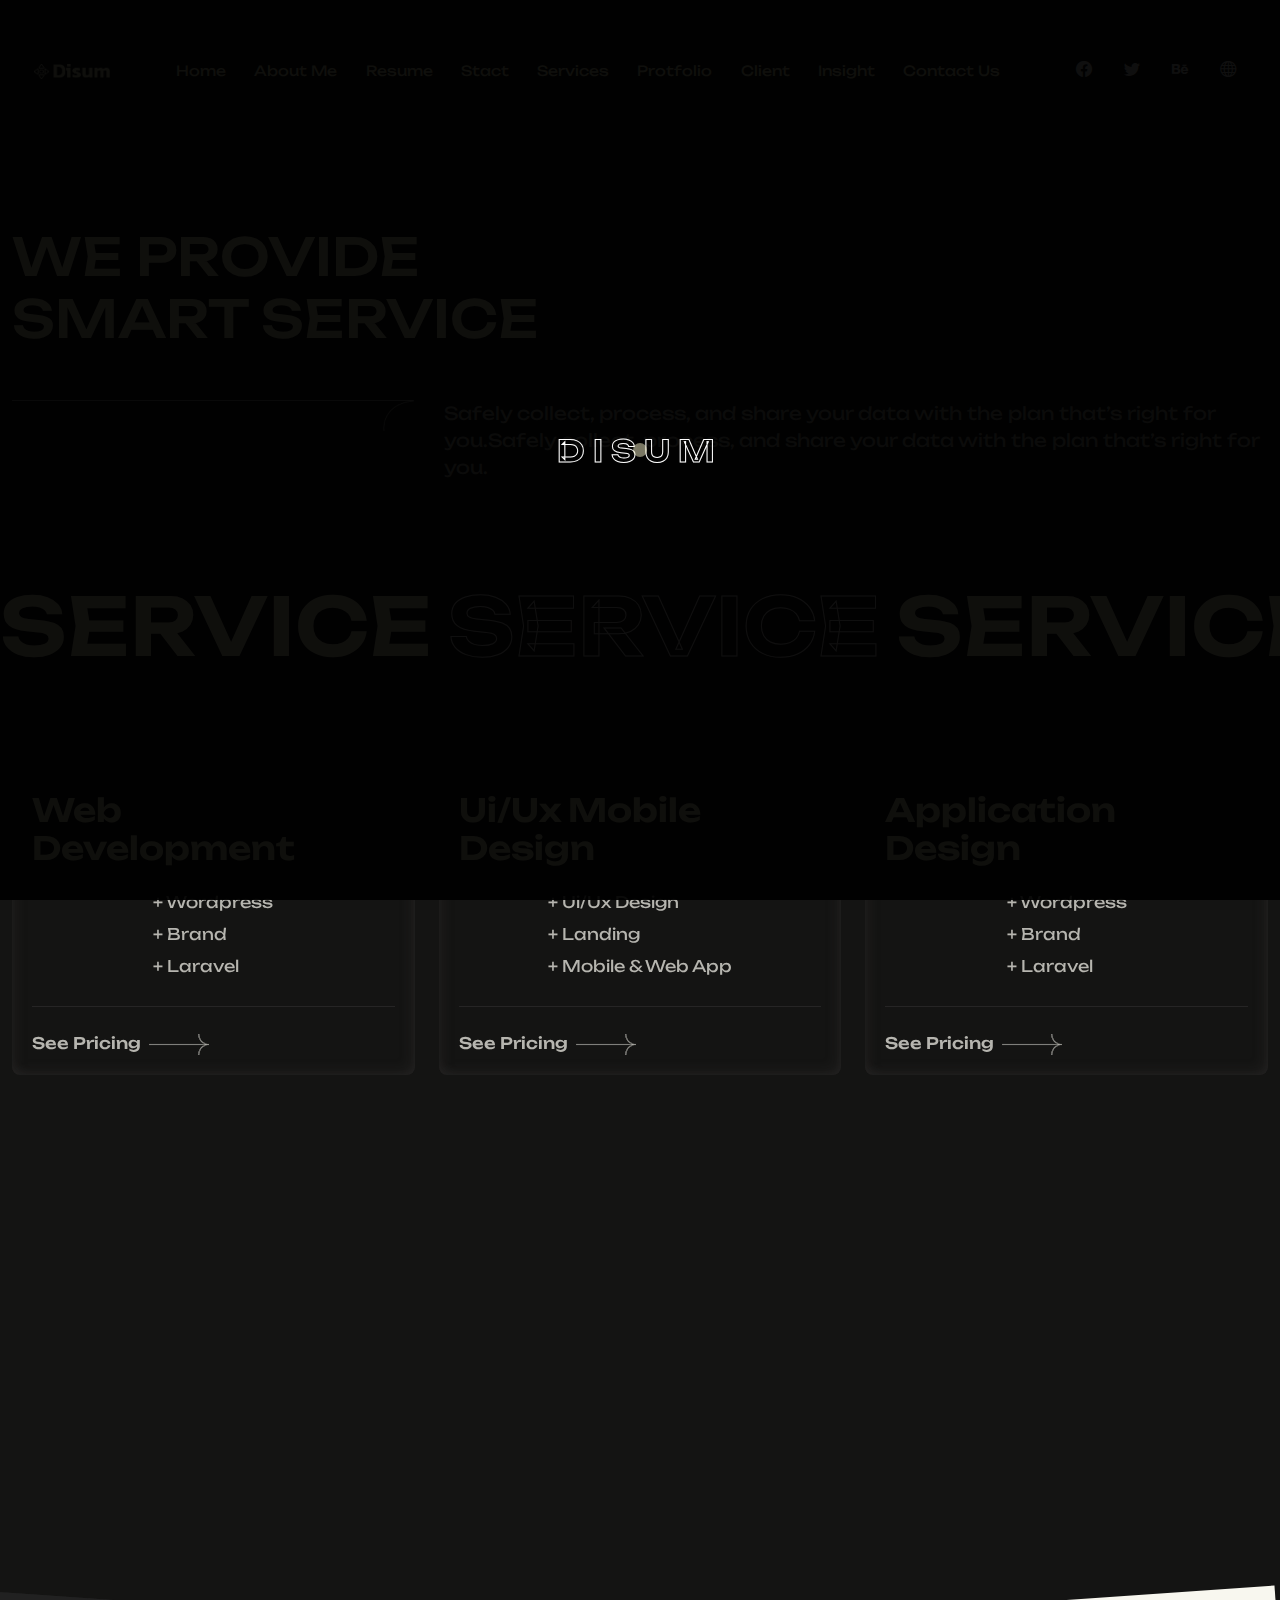
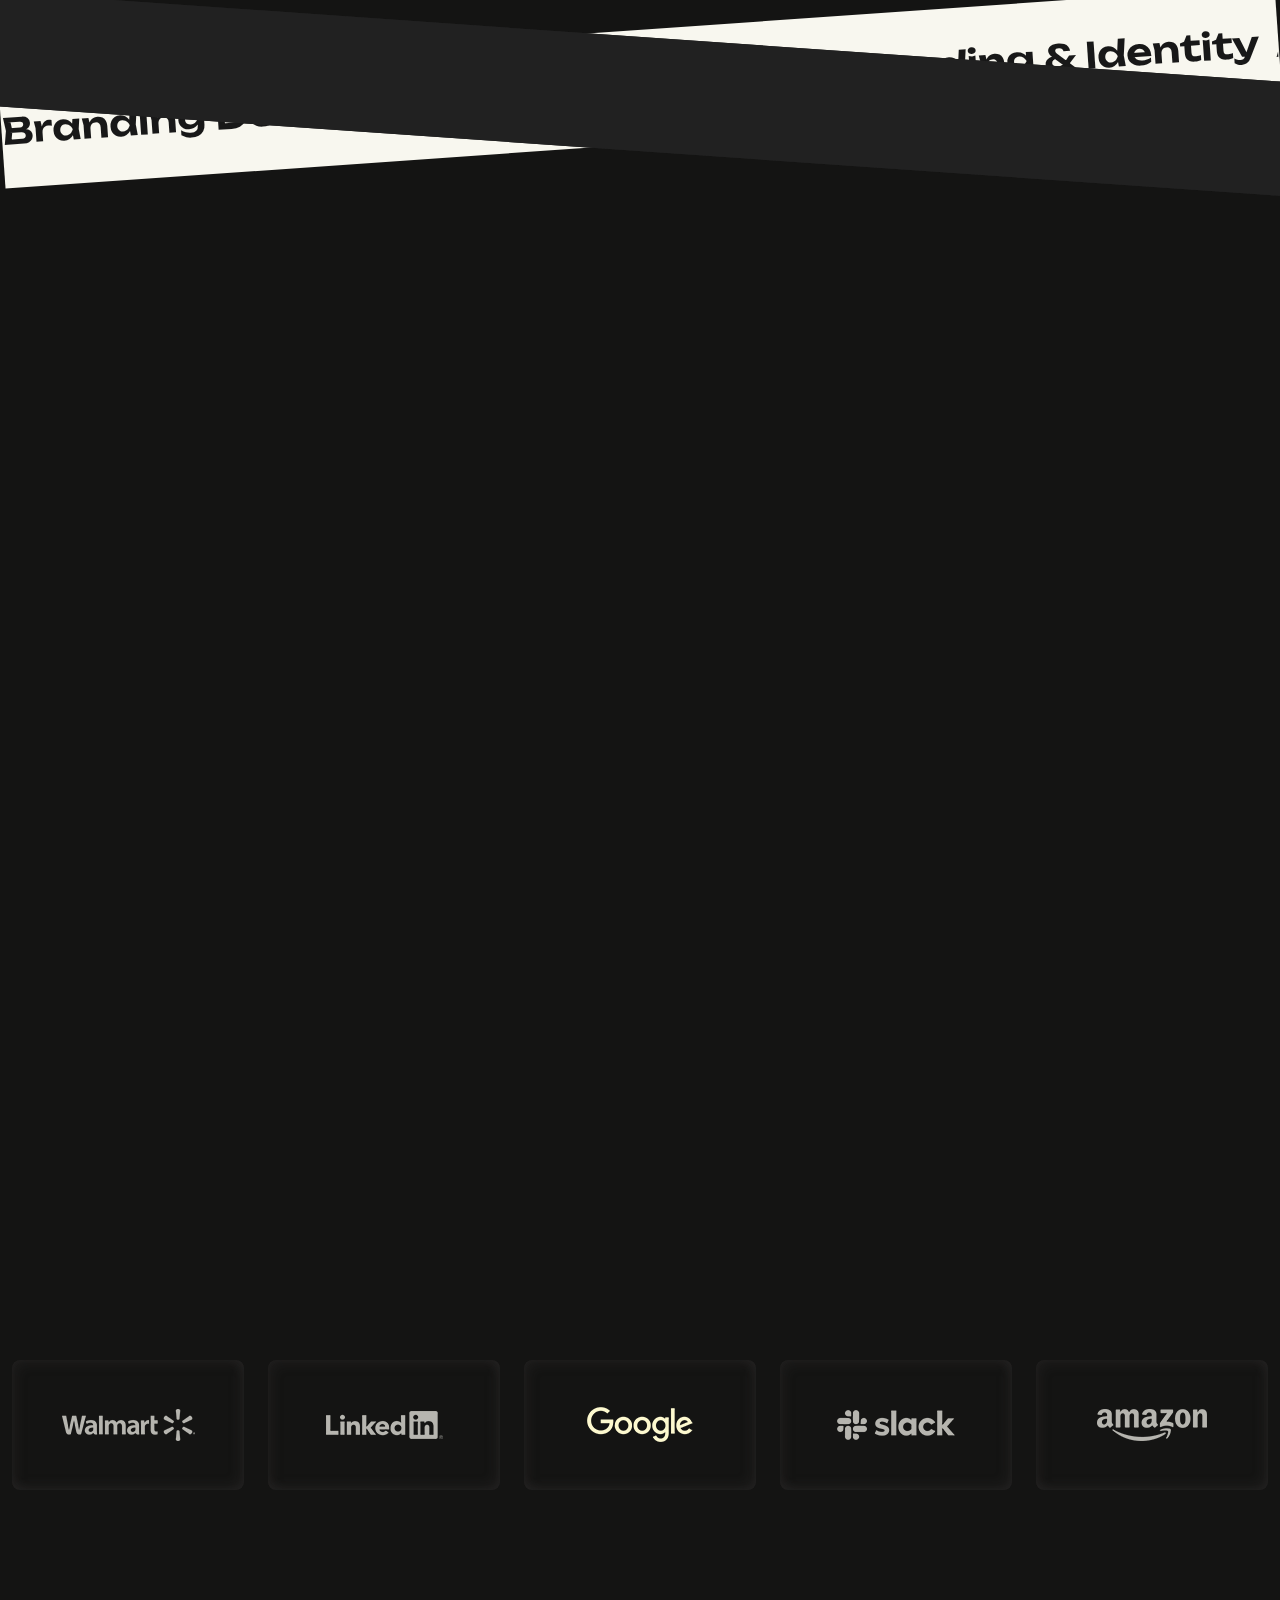
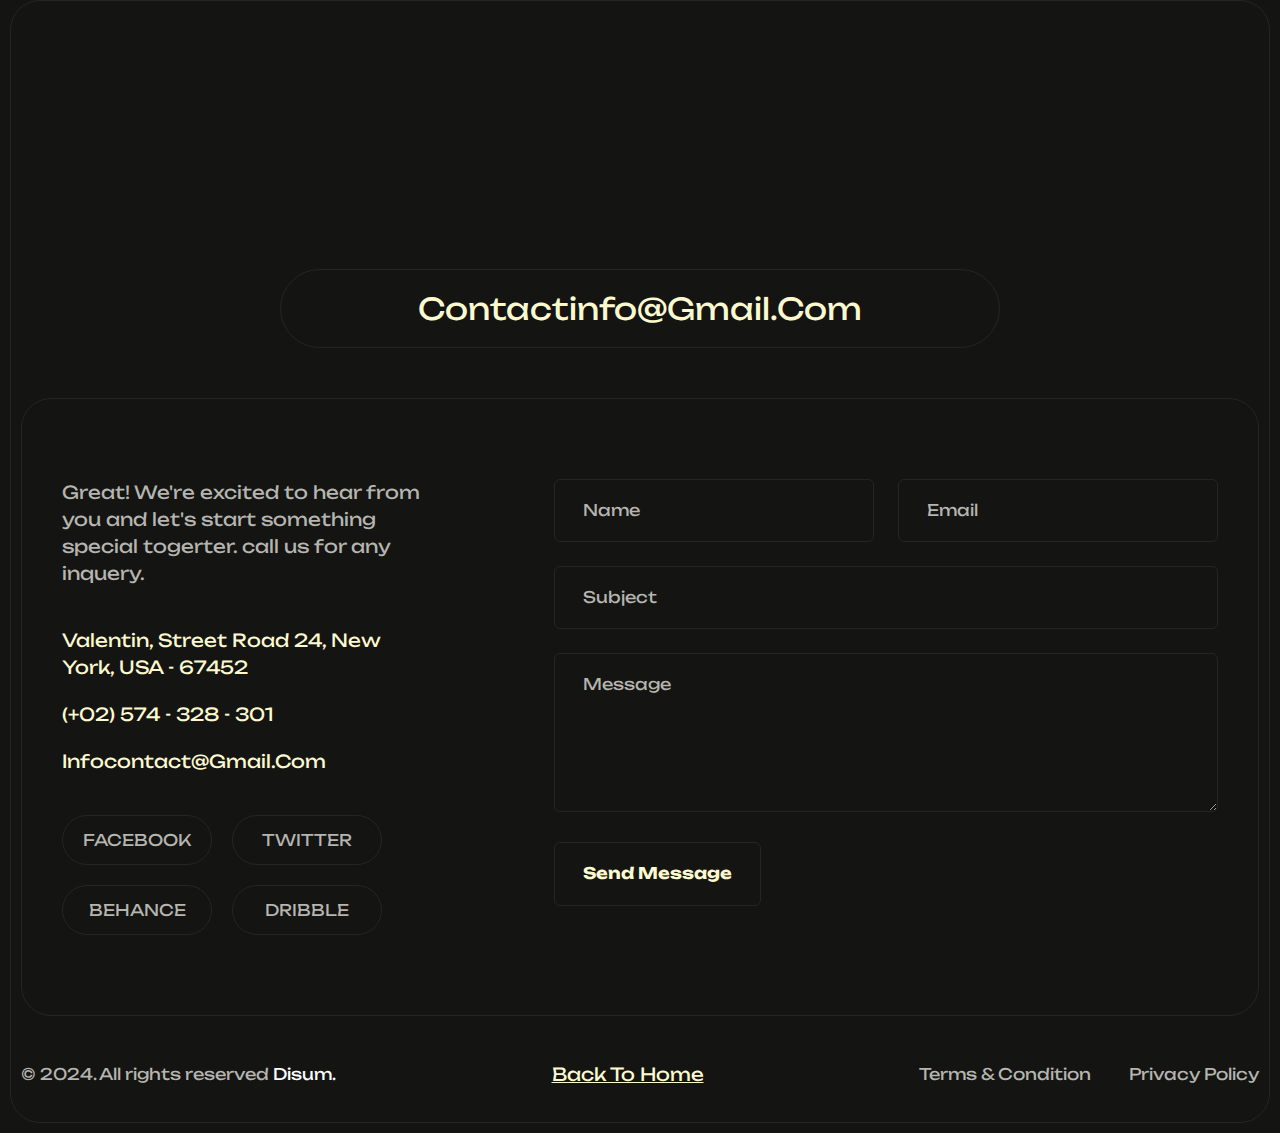
<file: service.html>
<!DOCTYPE html>
<html lang="en">

<!--<< Header Area >>-->

<head>
   <!--<< Required meta tags >>-->
   <meta charset="UTF-8">
   <meta http-equiv="X-UA-Compatible" content="IE=edge">
   <meta name="viewport" content="width=device-width, initial-scale=1.0">
   <!--<< Title >>-->
   <title>Disum - Protfolio HTML Template</title>
   <!--<< Favcion >>-->
   <link rel="shortcut icon" href="assets/img/logo/favicon.png">
   <!--<< Bootstrap min.css >>-->
   <link rel="stylesheet" href="assets/css/bootstrap.min.css">
   <!--<< Aos animation css >>-->
   <link rel="stylesheet" href="assets/css/aos.css">
   <!--<< Main.css >>-->
   <link rel="stylesheet" href="assets/css/main.css">
</head>

<!--<< Body Area >>-->

<body>

   <!--<< Preloader >>-->
   <div class="preloader__Dixon">
      <div class="box text-center">
         <span class="fz-30 mati fw-600 text-uppercase">
            Disum
         </span>
      </div>
   </div>
   <!--<< Preloader >>-->


   <!--<< banner >>-->
   <section class="breadcrumnd-section" id="bn">
      <!--<< Header v-1 >>-->
      <header class="header-section header-style-inner">
         <div class="container">
            <div class="header-wrapper align-items-lg-start align-items-center">
               <div class="main-logo cmn-shadow round8">
                  <a href="index.html" class="logo">
                     <img src="assets/img/logo/logo.png" alt="logo">
                  </a>
               </div>
               <div class="main-menu-wrapper w-100">
                  <ul class="main-menu cmn-shadow round8">
                     <li>
                        <a href="index.html">
                           Home
                        </a>
                     </li>
                     <li>
                        <a href="index.html#about">
                           About me
                        </a>
                     </li>
                     <li>
                        <a href="index.html#reprot">
                           Resume
                        </a>
                     </li>
                     <li>
                        <a href="index.html#skill">
                           Stact
                        </a>
                     </li>
                     <li>
                        <a href="index.html#serv">
                           Services
                        </a>
                     </li>
                     <li>
                        <a href="index.html#ports">
                           Protfolio
                        </a>
                     </li>
                     <li>
                        <a href="index.html#testi">
                           Client
                        </a>
                     </li>
                     <li>
                        <a href="index.html#blogs">
                           Insight
                        </a>
                     </li>
                     <li>
                        <a href="index.html#conts">
                           Contact Us
                        </a>
                     </li>
                  </ul>
               </div>
               <div class="right-bar">
                  <div class="bars-style cmn-shadow round8 d-lg-none">
                     <div class="header-bar">
                        <span></span>
                        <span></span>
                        <span></span>
                     </div>
                  </div>
                  <ul class="right-social-com d-xl-flex d-none cmn-social cmn-shadow round8">
                     <li>
                        <a href="#">
                           <i class="bi bi-facebook"></i>
                        </a>
                     </li>
                     <li>
                        <a href="#">
                           <i class="bi bi-twitter"></i>
                        </a>
                     </li>
                     <li>
                        <a href="#">
                           <i class="bi bi-behance"></i>
                        </a>
                     </li>
                     <li>
                        <a href="#">
                           <i class="bi bi-globe"></i>
                        </a>
                     </li>
                  </ul>
               </div>
            </div>
         </div>
      </header>
      <!--<< Header v-1 >>-->

      <!--<< Bread Content >>-->
      <div class="container pt-100 pb-100">
         <div class="section-title mb-60">
            <h2 class="stitle fw-500 mt-3" data-aos="fade-down" data-aos-duration="1500">
               WE PROVIDE
               <span class="d-block">
                  SMART SERVICE
               </span>
            </h2>
         </div>
         <div class="bread-arrow-inner">
            <div class="arrow">
               <img src="assets/img/blog/half-arrow.png" alt="img">
            </div>
            <p class="pra-clr">
               Safely collect, process, and share your data with the plan
               that’s right for you.Safely collect, process, and share your
               data with the plan that’s right for you.
            </p>
         </div>
      </div>
   </section>
   <!--<< banner >>-->

   <div class="service-scroll-textwrap">
      <div class="scrolling-wrap">
         <div class="comm">
            <div class="cmn-textslide">Service</div>
            <div class="cmn-textslide text-custom-storke">Service</div>
            <div class="cmn-textslide textitalick">Service</div>
            <div class="cmn-textslide text-custom-storke">Service</div>
            <div class="cmn-textslide">Service /</div>
         </div>
         <div class="comm">
            <div class="cmn-textslide">Service</div>
            <div class="cmn-textslide text-custom-storke">Service</div>
            <div class="cmn-textslide textitalick">Service</div>
            <div class="cmn-textslide text-custom-storke">Service</div>
            <div class="cmn-textslide">Service /</div>
         </div>
      </div>
   </div>

   <!--<< Working Depend >>-->
   <section class="quality-section pt-100 pb-60">
      <div class="container">
         <div class="row g-lg-4 g-3 justify-content-center">
            <div class="col-lg-4 col-md-6 col-sm-6">
               <div class="quality-work-items cmn-shadow round8" data-aos="fade-up" data-aos-duration="1000">
                  <h3 class="white">
                     <a href="service.html" class="white">
                        <span class="d-block white">Web</span>
                        Development
                     </a>
                  </h3>
                  <ul class="label-exlist justify-content-center d-grid gap-xxl-3 gap-2">
                     <li>
                        <a href="#" class="d-flex align-items-center pra-clr">
                           + Wordpress
                        </a>
                     </li>
                     <li>
                        <a href="#" class="d-flex align-items-center pra-clr">
                           + Brand
                        </a>
                     </li>
                     <li>
                        <a href="#" class="d-flex align-items-center pra-clr">
                           + Laravel
                        </a>
                     </li>
                  </ul>
                  <div class="pri-btn">
                     <a href="price-btn" class="d-flex align-items-center gap-2 pra-clr fw-500">
                        See Pricing
                        <span class="arrows">
                           <img src="assets/img/blog/right-arrow.png" alt="img">
                        </span>
                     </a>
                  </div>
               </div>
            </div>
            <div class="col-lg-4 col-md-6 col-sm-6">
               <div class="quality-work-items cmn-shadow round8" data-aos="fade-up" data-aos-duration="1200">
                  <h3 class="white">
                     <a href="service.html" class="white">
                        Ui/Ux Mobile
                        <span class="d-block white">Design</span>
                     </a>
                  </h3>
                  <ul class="label-exlist justify-content-center d-grid gap-xxl-3 gap-2">
                     <li>
                        <a href="#" class="d-flex align-items-center pra-clr">
                           + Ui/Ux Design
                        </a>
                     </li>
                     <li>
                        <a href="#" class="d-flex align-items-center pra-clr">
                           + Landing
                        </a>
                     </li>
                     <li>
                        <a href="#" class="d-flex align-items-center pra-clr">
                           + Mobile & Web App
                        </a>
                     </li>
                  </ul>
                  <div class="pri-btn">
                     <a href="price-btn" class="d-flex align-items-center gap-2 pra-clr fw-500">
                        See Pricing
                        <span class="arrows">
                           <img src="assets/img/blog/right-arrow.png" alt="img">
                        </span>
                     </a>
                  </div>
               </div>
            </div>
            <div class="col-lg-4 col-md-6 col-sm-6">
               <div class="quality-work-items cmn-shadow round8" data-aos="fade-up" data-aos-duration="1400">
                  <h3 class="white">
                     <a href="service.html" class="white">
                        Application
                        <span class="d-block white">Design</span>
                     </a>
                  </h3>
                  <ul class="label-exlist justify-content-center d-grid gap-xxl-3 gap-2">
                     <li>
                        <a href="#" class="d-flex align-items-center pra-clr">
                           + Wordpress
                        </a>
                     </li>
                     <li>
                        <a href="#" class="d-flex align-items-center pra-clr">
                           + Brand
                        </a>
                     </li>
                     <li>
                        <a href="#" class="d-flex align-items-center pra-clr">
                           + Laravel
                        </a>
                     </li>
                  </ul>
                  <div class="pri-btn">
                     <a href="price-btn" class="d-flex align-items-center gap-2 pra-clr fw-500">
                        See Pricing
                        <span class="arrows">
                           <img src="assets/img/blog/right-arrow.png" alt="img">
                        </span>
                     </a>
                  </div>
               </div>
            </div>
            <div class="col-lg-4 col-md-6 col-sm-6">
               <div class="quality-work-items cmn-shadow round8" data-aos="fade-up" data-aos-duration="1600">
                  <h3 class="white">
                     <a href="service.html" class="white">
                        <span class="d-block white">Digital</span>
                        Marketing
                     </a>
                  </h3>
                  <ul class="label-exlist justify-content-center d-grid gap-xxl-3 gap-2">
                     <li>
                        <a href="#" class="d-flex align-items-center pra-clr">
                           + Social \Media
                        </a>
                     </li>
                     <li>
                        <a href="#" class="d-flex align-items-center pra-clr">
                           + YouTube
                        </a>
                     </li>
                     <li>
                        <a href="#" class="d-flex align-items-center pra-clr">
                           + SEO Analytics
                        </a>
                     </li>
                  </ul>
                  <div class="pri-btn">
                     <a href="price-btn" class="d-flex align-items-center gap-2 pra-clr fw-500">
                        See Pricing
                        <span class="arrows">
                           <img src="assets/img/blog/right-arrow.png" alt="img">
                        </span>
                     </a>
                  </div>
               </div>
            </div>
            <div class="col-lg-4 col-md-6 col-sm-6">
               <div class="quality-work-items cmn-shadow round8" data-aos="fade-up" data-aos-duration="1800">
                  <h3 class="white">
                     <a href="service.html" class="white">
                        Graphic
                        <span class="d-block white">Design</span>
                     </a>
                  </h3>
                  <ul class="label-exlist justify-content-center d-grid gap-xxl-3 gap-2">
                     <li>
                        <a href="#" class="d-flex align-items-center pra-clr">
                           + Mockup Design
                        </a>
                     </li>
                     <li>
                        <a href="#" class="d-flex align-items-center pra-clr">
                           + Flyer Design
                        </a>
                     </li>
                     <li>
                        <a href="#" class="d-flex align-items-center pra-clr">
                           + Card Design
                        </a>
                     </li>
                  </ul>
                  <div class="pri-btn">
                     <a href="price-btn" class="d-flex align-items-center gap-2 pra-clr fw-500">
                        See Pricing
                        <span class="arrows">
                           <img src="assets/img/blog/right-arrow.png" alt="img">
                        </span>
                     </a>
                  </div>
               </div>
            </div>
            <div class="col-lg-4 col-md-6 col-sm-6">
               <div class="quality-work-items cmn-shadow round8" data-aos="fade-up" data-aos-duration="2000">
                  <h3 class="white">
                     <a href="service.html" class="white">
                        Brand
                        <span class="d-block white">Revitalization.</span>
                     </a>
                  </h3>
                  <ul class="label-exlist justify-content-center d-grid gap-xxl-3 gap-2">
                     <li>
                        <a href="#" class="d-flex align-items-center pra-clr">
                           + UI/UX
                        </a>
                     </li>
                     <li>
                        <a href="#" class="d-flex align-items-center pra-clr">
                           + Color Palette
                        </a>
                     </li>
                     <li>
                        <a href="#" class="d-flex align-items-center pra-clr">
                           + Typography
                        </a>
                     </li>
                  </ul>
                  <div class="pri-btn">
                     <a href="price-btn" class="d-flex align-items-center gap-2 pra-clr fw-500">
                        See Pricing
                        <span class="arrows">
                           <img src="assets/img/blog/right-arrow.png" alt="img">
                        </span>
                     </a>
                  </div>
               </div>
            </div>
         </div>
      </div>
   </section>
   <!--<< Working Depend >>-->

   <!--<< Connected >>-->
   <!-- Text SLider Start -->
   <section class="textslide-solution position-relative">
      <div class="textsslide-hoverbox d-flex justify-content-center">
         <a href="blog.html" class="hover-circle cmborder wow fadeInUp" data-wow-duration="1.6s">
            <span class="box">
               <i class="bi bi-arrow-up-right title"></i>
               <span class="textmore">
                  Let`s Connect
               </span>
            </span>
         </a>
      </div>
      <div class="version-two-marque">
         <div class="mycustom-marque2">
            <div class="scrolling-wrap">
               <div class="comm">
                  <div class="cmn-textslide">Branding Desig</div>
                  <div><span class="slach">/</span></div>
                  <div class="cmn-textslide">App Development</div>
                  <div><span class="slach">/</span></div>
                  <div class="cmn-textslide textitalick">Branding & Identity</div>
                  <div><span class="slach">/</span></div>
                  <div class="cmn-textslide">Web Development /</div>
               </div>
               <div class="comm">
                  <div class="cmn-textslide">Branding Desig</div>
                  <div><span class="slach">/</span></div>
                  <div class="cmn-textslide">App Development</div>
                  <div><span class="slach">/</span></div>
                  <div class="cmn-textslide textitalick">Branding & Identity</div>
                  <div><span class="slach">/</span></div>
                  <div class="cmn-textslide">Web Development</div>
               </div>
            </div>
         </div>
      </div>
      <div class="version-one-marque">
         <div class="mycustom-marque">
            <div class="scrolling-wrap">
               <div class="comm">
                  <div class="cmn-textslide">Branding Desig</div>
                  <div><span class="slach">/</span></div>
                  <div class="cmn-textslide">App Development</div>
                  <div><span class="slach">/</span></div>
                  <div class="cmn-textslide textitalick">Branding & Identity</div>
                  <div><span class="slach">/</span></div>
                  <div class="cmn-textslide">Web Development /</div>
               </div>
               <div class="comm">
                  <div class="cmn-textslide">Branding Desig</div>
                  <div><span class="slach">/</span></div>
                  <div class="cmn-textslide">App Development</div>
                  <div><span class="slach">/</span></div>
                  <div class="cmn-textslide textitalick">Branding & Identity</div>
                  <div><span class="slach">/</span></div>
                  <div class="cmn-textslide">Web Development</div>
               </div>
            </div>
         </div>
      </div>
   </section>
   <!-- Text Slider End -->
   <!--<< Connected >>-->

   <!--<< pricing >>-->
   <section class="pricing-section">
      <div class="container">
         <div class="section-title text-center mb-60">
            <span class="section-sub" data-aos="fade-down" data-aos-duration="1000">
               Pricing Plan
            </span>
            <h2 class="stitle fw-500 mt-3" data-aos="fade-down" data-aos-duration="1500">
               Choose Your Favourite
               <span class="text-storkes d-block">
                  Pricing Package
               </span>
            </h2>
         </div>
         <div class="row g-4 justify-content-center">
            <div class="col-lg-4 col-md-6 col-sm-6" data-aos="fade-up" data-aos-duration="1000">
               <div class="price-item cmn-shadow d-flex justify-content-center">
                  <div class="box">
                     <h5 class="white text-center">
                        Basic Plan
                     </h5>
                     <h2 class="pri-title">
                        $68
                        <span>
                           /Per Month
                        </span>
                     </h2>
                     <ul class="pri-list">
                        <li>
                           Web Development
                        </li>
                        <li>
                           Mobile Development
                        </li>
                        <li>
                           Advetising
                        </li>
                        <li>
                           Graphic design
                        </li>
                        <li>
                           Project management
                        </li>
                     </ul>
                     <a href="service.html" class="hover-circle cmborder wow fadeInUp" data-wow-duration="1.6s">
                        <span class="box">
                           <i class="bi bi-arrow-up-right title"></i>
                           <span class="textmore">
                              View More
                           </span>
                        </span>
                     </a>
                  </div>
               </div>
            </div>
            <div class="col-lg-4 col-md-6 col-sm-6" data-aos="fade-up" data-aos-duration="1000">
               <div class="price-item cmn-shadow d-flex justify-content-center">
                  <div class="box">
                     <h5 class="white text-center">
                        Standard Plan
                     </h5>
                     <h2 class="pri-title">
                        $98
                        <span>
                           /Per Month
                        </span>
                     </h2>
                     <ul class="pri-list">
                        <li>
                           Web Development
                        </li>
                        <li>
                           Mobile Development
                        </li>
                        <li>
                           Advetising
                        </li>
                        <li>
                           Graphic design
                        </li>
                        <li>
                           Project management
                        </li>
                     </ul>
                     <a href="service.html" class="hover-circle cmborder wow fadeInUp" data-wow-duration="1.6s">
                        <span class="box">
                           <i class="bi bi-arrow-up-right title"></i>
                           <span class="textmore">
                              View More
                           </span>
                        </span>
                     </a>
                  </div>
               </div>
            </div>
            <div class="col-lg-4 col-md-6 col-sm-6" data-aos="fade-up" data-aos-duration="1000">
               <div class="price-item cmn-shadow d-flex justify-content-center">
                  <div class="box">
                     <h5 class="white text-center">
                        Premium Plan
                     </h5>
                     <h2 class="pri-title">
                        $118
                        <span>
                           /Per Month
                        </span>
                     </h2>
                     <ul class="pri-list">
                        <li>
                           Web Development
                        </li>
                        <li>
                           Mobile Development
                        </li>
                        <li>
                           Advetising
                        </li>
                        <li>
                           Graphic design
                        </li>
                        <li>
                           Project management
                        </li>
                     </ul>
                     <a href="service.html" class="hover-circle cmborder wow fadeInUp" data-wow-duration="1.6s">
                        <span class="box">
                           <i class="bi bi-arrow-up-right title"></i>
                           <span class="textmore">
                              View More
                           </span>
                        </span>
                     </a>
                  </div>
               </div>
            </div>
         </div>
      </div>
   </section>
   <!--<< pricing >>-->

   <!--<< Sponsor >>-->
   <section class="sponsor-sections pt-100 pb-100">
      <div class="container">
         <div class="sponsor__area">
            <div class="section-title text-center mb-60">
               <span class="section-sub text-capitalize" data-aos="fade-down" data-aos-duration="1000">
                  Worked with global largest brands
               </span>
            </div>
            <div class="swiper sponsor__wrap">
               <div class="swiper-wrapper">
                  <div class="sponsor__slide swiper-slide cmn-shadow round8 d-center">
                     <img src="assets/img/sponsor/partner1.png" alt="img">
                  </div>
                  <div class="sponsor__slide swiper-slide cmn-shadow round8 d-center">
                     <img src="assets/img/sponsor/partner2.png" alt="img">
                  </div>
                  <div class="sponsor__slide swiper-slide cmn-shadow round8 d-center">
                     <img src="assets/img/sponsor/partner3.png" alt="img">
                  </div>
                  <div class="sponsor__slide swiper-slide cmn-shadow round8 d-center">
                     <img src="assets/img/sponsor/partner4.png" alt="img">
                  </div>
                  <div class="sponsor__slide swiper-slide cmn-shadow round8 d-center">
                     <img src="assets/img/sponsor/partner5.png" alt="img">
                  </div>
                  <div class="sponsor__slide swiper-slide cmn-shadow round8 d-center">
                     <img src="assets/img/sponsor/partner1.png" alt="img">
                  </div>
               </div>
            </div>
         </div>
      </div>
   </section>
   <!--<< Sponsor >>-->

   <!--<<  Footer >>-->
   <div class="footer-section check-box-style pt-100">
      <div class="container p-0">
         <div class="talk-text text-center " data-aos="zoom-in" data-aos-duration="1400">
            LET’S WITH
            TALK
         </div>
         <a href="#" class="infomail d-center cmborder round100">
            contactinfo@gmail.com
         </a>
         <div class="footer-topping-wrap check-box-style round30">
            <div class="row justify-content-between">
               <div class="col-xl-4 col-lg-6">
                  <div class="contact-left">
                     <p class="pra-clr fz16 pragraph-one">
                        Great! We're excited to hear from you and
                        let's start something special togerter. call
                        us for any inquery.
                     </p>
                     <div class="contact-infos">
                        <a href="#">
                           Valentin, Street Road 24, New York,
                           USA - 67452
                        </a>
                        <a href="#">
                           (+02) 574 - 328 - 301
                        </a>
                        <a href="#">
                           infocontact@gmail.com
                        </a>
                     </div>
                     <div class="footer-social">
                        <a href="#0" class="fsocial d-inline-flex align-items-center justify-content-center">
                           Facebook
                        </a>
                        <a href="#0" class="fsocial d-inline-flex align-items-center justify-content-center">
                           Twitter
                        </a>
                        <a href="#0" class="fsocial d-inline-flex align-items-center justify-content-center">
                           Behance
                        </a>
                        <a href="#0" class="fsocial d-inline-flex align-items-center justify-content-center">
                           Dribble
                        </a>
                     </div>
                  </div>
               </div>
               <div class="col-xl-7 col-lg-6">
                  <form action="#" class="cmn-contact-form row g-4">
                     <div class="col-lg-6">
                        <input type="text" placeholder="Name">
                     </div>
                     <div class="col-lg-6">
                        <input type="email" placeholder="Email">
                     </div>
                     <div class="col-lg-12">
                        <input type="text" placeholder="Subject">
                     </div>
                     <div class="col-lg-12">
                        <textarea name="message" rows="5" placeholder="Message"></textarea>
                     </div>
                     <div class="col-lg-12">
                        <div class="btns">
                           <button type="submit" class="cmn-btn">
                              Send Message
                           </button>
                        </div>
                     </div>
                  </form>
               </div>
            </div>
         </div>
         <div class="footer-bottom">
            <div class="copyright">
               <p class="pra-clr">
                  &copy; 2024. All rights reserved <a href="index.html" class="pwhite">Disum.</a>
               </p>
               <a href="#bn" class="scroll-toptext">
                  Back To Home
               </a>
               <ul class="terms">
                  <li>
                     <a href="#0">
                        Terms & Condition
                     </a>
                  </li>
                  <li>
                     <a href="#0">
                        Privacy Policy
                     </a>
                  </li>
               </ul>
            </div>
         </div>
      </div>
   </div>
   <!--<<  Footer >>-->






   <!--<< Jquery Latest >>-->
   <script src="assets/js/jquery-3.7.0.min.js"></script>
   <!--<< Viewport Js >>-->
   <script src="assets/js/viewport.jquery.js"></script>
   <!--<< Bootstrap Js >>-->
   <script src="assets/js/bootstrap.min.js"></script>
   <!--<< Aos animation Js >>-->
   <script src="assets/js/aos.js"></script>
   <!--<< Nice Select Js >>-->
   <script src="assets/js/jquery.nice-select.min.js"></script>
   <!--<< Swiper Slide Js >>-->
   <script src="assets/js/swiper-bundle.min.js"></script>
   <!--<< Swiper Bundle Js >>-->
   <script src="assets/js/jquery.magnific-popup.min.js"></script>
   <!--<< magnific popup Js >>-->
   <script src="assets/js/odometer.min.js"></script>
   <!--<< Odometer js Js >>-->
   <script src="assets/js/wow.min.js"></script>
   <!--<< Wow Animation js >>-->
   <script src="assets/js/main.js"></script>
   <!--<< Main.js >>-->
</body>

</html>
</file>
<file: assets/css/main.css>
@import url("https://fonts.googleapis.com/css2?family=Unbounded:wght@200..900&display=swap"); /*============================================ 
	# Template Name: Dixon
	# Version: 1.0
	# Date: 00/00/2024
	# Author: Dixon
	# Author URI: 
	# Description: Dixon - HTML Templates
============================================*/
/*======== Scss Compiles =========
# mixin
# variables
# Typography
# button 
# animation
# banner
# blog
# header
# section
# footer
============================================*/
/*CSS Table Of Content Ends Here*/
@import "animate.css";
@import "magnific-popup.css";
@import "swiper-bundle.min.css";
@import "bootstrap-icons.min.css";
@import "nice-select.css";
@import "odometer.css";
:root {
  --body: #141413;
  --white: #fdf9cf;
  --pwhite: #fff;
  --title: #181818;
  --mtitle: #000D27;
  --pra: #b6b5af;
  --subtitle: #121212;
  --cmborder: rgb(38, 37, 37);
  --base: #fff;
  --hover: #fff;
  --bg1: #E9F0FF;
  --ftext: #818181;
  --footer: #181818;
  --cusborder: rgb(38, 37, 37);
  --border1: #414141;
  --ratting: #ffa311;
  --bgsection: #000D27;
  --success: #3FCA90;
  --danger: #ED5050;
  --boxes1: rgba(26, 77, 190, 0.05);
  --cborder: #D9D9D9;
  --cmn-shadow: inset 4px 4px 12px rgb(56 53 53 / 27%), inset -4px -4px 12px rgb(58 56 56 / 32%);
}

body {
  color: var(--white);
  padding: 0;
  margin: 0;
  overflow-x: hidden;
  background-color: var(--body);
  font-family: "Unbounded", sans-serif;
}

h2,
h3,
h4,
h5,
h6 {
  color: var(--white);
  text-transform: capitalize;
  font-family: "Unbounded", sans-serif;
}

h1 {
  font-size: 48px;
  font-weight: 600;
  line-height: 120%;
  font-family: "Unbounded", sans-serif;
}

h2 {
  font-size: 40px;
  line-height: 120%;
  font-weight: 600;
  font-family: "Unbounded", sans-serif;
}
@media (max-width: 575px) {
  h2 {
    font-size: 29px;
  }
}

h3 {
  font-size: 32px;
  line-height: 120%;
  font-weight: 600;
  font-family: "Unbounded", sans-serif;
}
@media (max-width: 575px) {
  h3 {
    font-size: 26px;
  }
}

h4 {
  font-size: 24px;
  line-height: 130%;
  font-weight: 600;
  font-family: "Unbounded", sans-serif;
}

h5 {
  font-size: 20px;
  line-height: 130%;
  font-weight: 600;
  font-family: "Unbounded", sans-serif;
}

h6 {
  font-size: 16px;
  font-family: "Unbounded", sans-serif;
}

ul {
  padding: 0;
  margin: 0;
  list-style: none;
}

a {
  text-decoration: none;
  text-transform: capitalize;
  margin: 0;
  color: var(--title);
  font-family: "Unbounded", sans-serif;
  transition: all 0.3s;
}

span {
  font-family: "Unbounded", sans-serif;
}

a:hover {
  text-decoration: none;
  color: var(--title);
}

input:focus {
  color: var(--white);
  outline: none;
}

input {
  color: var(--white);
}

p {
  font-size: 18px;
  line-height: 1.5;
  margin-bottom: 0;
  color: var(--pra);
}

.progress-wrap.active-progress {
  opacity: 1;
  visibility: visible;
  transform: translateY(0);
}

.progress-wrap {
  position: fixed;
  right: 30px;
  bottom: 30px;
  height: 50px;
  width: 50px;
  cursor: pointer;
  display: block;
  border-radius: 50px;
  background-color: #fff;
  box-shadow: inset 0 0 0 2px #a1abb6;
  z-index: 10000;
  opacity: 0;
  visibility: hidden;
  transform: translateY(15px);
  transition: all 200ms linear;
  z-index: 9999;
}

.progress-wrap svg.progress-circle path {
  stroke: #000;
  stroke-width: 4;
  box-sizing: content-box;
  transition: all 200ms linear;
}

.topping {
  position: absolute;
  top: 50%;
  left: 50%;
  z-index: 9999;
  transform: translate(-50%, -50%);
}

.video__btn {
  width: 116px;
  height: 116px;
  border-radius: 50%;
  background: var(--white);
  display: flex;
  align-items: center;
  justify-content: center;
}
.video__btn i {
  font-size: 42px;
}

.video__80 {
  width: 80px;
  height: 80px;
  display: flex;
  align-items: center;
  justify-content: center;
  border-radius: 50%;
  border: 1px solid var(--white);
}
.video__80 i {
  font-size: 42px;
  color: var(--white);
}
@media (max-width: 1399px) {
  .video__80 {
    width: 60px;
    height: 60px;
  }
  .video__80 i {
    font-size: 32px;
  }
}

.fz-14 {
  font-size: 14px;
}

.fz-16 {
  font-size: 16px;
}
@media (max-width: 767px) {
  .fz-16 {
    font-size: 14px;
  }
}

.fz-18 {
  font-size: 18px;
}
@media (max-width: 767px) {
  .fz-18 {
    font-size: 16px;
  }
}

.fz-20 {
  font-size: 20px;
}
@media (max-width: 767px) {
  .fz-20 {
    font-size: 18px;
  }
}

.fz-24 {
  font-size: 24px;
}
@media (max-width: 767px) {
  .fz-24 {
    font-size: 20px;
  }
}

.fz-26 {
  font-size: 26px;
}
@media (max-width: 767px) {
  .fz-26 {
    font-size: 22px;
  }
}

.fz-30 {
  font-size: 30px;
}
@media (max-width: 767px) {
  .fz-30 {
    font-size: 26px;
  }
}

.fz-32 {
  font-size: 32px;
}
@media (max-width: 767px) {
  .fz-32 {
    font-size: 28px;
  }
}

.fz-38 {
  font-size: 38px;
}

.ifz32 {
  font-size: 32px;
}

.fw-400 {
  font-weight: 400 !important;
}

.fw-500 {
  font-weight: 500;
}

.fw-600 {
  font-weight: 600;
}

.fw-700 {
  font-weight: 700;
}

.d1 {
  font-size: 80px;
  line-height: 150%;
  font-weight: 600;
  display: block;
}

.d2 {
  font-size: 72px;
  line-height: 150%;
  font-weight: 600;
  display: block;
}

.d3 {
  font-size: 64px;
  line-height: 150%;
  font-weight: 600;
  display: block;
}

.d4 {
  font-size: 56px;
  line-height: 150%;
  font-weight: 600;
  display: block;
}

.pfz-24 {
  font-size: 24px;
  line-height: 150%;
}

.pfz-20 {
  font-size: 20px;
  line-height: 150%;
}

.pfz-18 {
  font-size: 18px;
  line-height: 150%;
}

.pfz-16 {
  font-size: 16px;
  line-height: 150%;
}

.pfz-14 {
  font-size: 14px;
  line-height: 150%;
}

.pfz-12 {
  font-size: 12px;
  line-height: 150%;
}

.p-24 {
  padding: 24px;
}
@media (max-width: 991px) {
  .p-24 {
    padding: 20px;
  }
}
@media (max-width: 575px) {
  .p-24 {
    padding: 15px;
  }
}

.pt-120 {
  padding-top: 120px;
}
@media (max-width: 1199px) {
  .pt-120 {
    padding-top: 100px;
  }
}
@media (max-width: 991px) {
  .pt-120 {
    padding-top: 80px;
  }
}

.pb-120 {
  padding-bottom: 120px;
}
@media (max-width: 1199px) {
  .pb-120 {
    padding-bottom: 100px;
  }
}
@media (max-width: 991px) {
  .pb-120 {
    padding-bottom: 80px;
  }
}

.pt-110 {
  padding-top: 110px;
}
@media (max-width: 1199px) {
  .pt-110 {
    padding-top: 100px;
  }
}
@media (max-width: 991px) {
  .pt-110 {
    padding-top: 80px;
  }
}

.pb-110 {
  padding-bottom: 110px;
}
@media (max-width: 1199px) {
  .pb-110 {
    padding-bottom: 100px;
  }
}
@media (max-width: 991px) {
  .pb-110 {
    padding-bottom: 80px;
  }
}

.pt-100 {
  padding-top: 100px;
}
@media (max-width: 991px) {
  .pt-100 {
    padding-top: 80px;
  }
}
@media (max-width: 767px) {
  .pt-100 {
    padding-top: 70px;
  }
}

.pb-100 {
  padding-bottom: 100px;
}
@media (max-width: 991px) {
  .pb-100 {
    padding-bottom: 80px;
  }
}
@media (max-width: 991px) {
  .pb-100 {
    padding-bottom: 70px;
  }
}

.pt-80 {
  padding-top: 80px;
}
@media (max-width: 991px) {
  .pt-80 {
    padding-top: 60px;
  }
}

.pb-80 {
  padding-bottom: 80px;
}
@media (max-width: 991px) {
  .pb-80 {
    padding-bottom: 60px;
  }
}

.pt-60 {
  padding-top: 60px;
}
@media (max-width: 1399px) {
  .pt-60 {
    padding-top: 50px;
  }
}
@media (max-width: 1199px) {
  .pt-60 {
    padding-top: 40px;
  }
}
@media (max-width: 991px) {
  .pt-60 {
    padding-top: 38px;
  }
}

.pb-60 {
  padding-bottom: 60px;
}
@media (max-width: 991px) {
  .pb-60 {
    padding-bottom: 50px;
  }
}

.pt-40 {
  padding-top: 40px;
}
@media (max-width: 991px) {
  .pt-40 {
    padding-top: 30px;
  }
}

.pb-40 {
  padding-bottom: 40px;
}
@media (max-width: 991px) {
  .pb-40 {
    padding-bottom: 30px;
  }
}

.pb-30 {
  padding-bottom: 30px;
}
@media (max-width: 991px) {
  .pb-30 {
    padding-bottom: 20px;
  }
}

.pt-30 {
  padding-top: 30px;
}
@media (max-width: 991px) {
  .pt-30 {
    padding-top: 20px;
  }
}

.pb-24 {
  padding-bottom: 24px;
}
@media (max-width: 991px) {
  .pb-24 {
    padding-bottom: 15px;
  }
}

.pt-24 {
  padding-top: 24px;
}
@media (max-width: 991px) {
  .pt-24 {
    padding-top: 15px;
  }
}

.pb-20 {
  padding-bottom: 20px;
}
@media (max-width: 991px) {
  .pb-20 {
    padding-bottom: 15px;
  }
}

.pt-20 {
  padding-top: 20px;
}
@media (max-width: 991px) {
  .pt-20 {
    padding-top: 15px;
  }
}

.pb-16 {
  padding-bottom: 16px;
}
@media (max-width: 991px) {
  .pb-16 {
    padding-bottom: 10px;
  }
}

.pt-16 {
  padding-top: 16px;
}
@media (max-width: 991px) {
  .pt-16 {
    padding-top: 10px;
  }
}

.pb-15 {
  padding-bottom: 15px;
}
@media (max-width: 991px) {
  .pb-15 {
    margin-bottom: 10px;
  }
}

.pt-15 {
  padding-top: 15px;
}
@media (max-width: 991px) {
  .pt-15 {
    margin-top: 10px;
  }
}

.pb-10 {
  padding-bottom: 10px;
}

.pt-10 {
  padding-top: 10px;
}

.pb5 {
  padding-bottom: 5px;
}

.pt5 {
  padding-top: 5px;
}

.p-8 {
  padding: 8px;
}

.mt-120 {
  margin-top: 120px;
}
@media (max-width: 1199px) {
  .mt-120 {
    margin-top: 100px;
  }
}
@media (max-width: 991px) {
  .mt-120 {
    margin-top: 80px;
  }
}

.mb-120 {
  margin-bottom: 120px;
}
@media (max-width: 1199px) {
  .mb-120 {
    margin-bottom: 100px;
  }
}
@media (max-width: 991px) {
  .mb-120 {
    margin-bottom: 80px;
  }
}

.mt-100 {
  margin-top: 100px;
}
@media (max-width: 1199px) {
  .mt-100 {
    margin-top: 90px;
  }
}
@media (max-width: 991px) {
  .mt-100 {
    margin-top: 80px;
  }
}

.mb-100 {
  margin-bottom: 100px;
}
@media (max-width: 1199px) {
  .mb-100 {
    margin-bottom: 90px;
  }
}
@media (max-width: 991px) {
  .mb-100 {
    margin-bottom: 80px;
  }
}

.mt-80 {
  margin-top: 80px;
}
@media (max-width: 991px) {
  .mt-80 {
    margin-top: 60px;
  }
}

.mb-80 {
  margin-bottom: 80px;
}
@media (max-width: 991px) {
  .mb-80 {
    margin-bottom: 60px;
  }
}

.mt-60 {
  margin-top: 60px;
}
@media (max-width: 1399px) {
  .mt-60 {
    margin-top: 50px;
  }
}
@media (max-width: 1199px) {
  .mt-60 {
    margin-top: 40px;
  }
}
@media (max-width: 991px) {
  .mt-60 {
    margin-top: 30px;
  }
}

.mb-60 {
  margin-bottom: 60px;
}
@media (max-width: 1399px) {
  .mb-60 {
    margin-bottom: 50px;
  }
}
@media (max-width: 1199px) {
  .mb-60 {
    margin-bottom: 40px;
  }
}
@media (max-width: 991px) {
  .mb-60 {
    margin-bottom: 30px;
  }
}

.mt-50 {
  padding-top: 52px;
}
@media (max-width: 991px) {
  .mt-50 {
    margin-top: 40px;
  }
}

.mb-50 {
  margin-bottom: 52px;
}
@media (max-width: 991px) {
  .mb-50 {
    margin-bottom: 40px;
  }
}

.mt-40 {
  margin-top: 40px;
}
@media (max-width: 991px) {
  .mt-40 {
    margin-top: 30px;
  }
}

.mb-40 {
  margin-bottom: 40px;
}
@media (max-width: 991px) {
  .mb-40 {
    margin-bottom: 30px;
  }
}

.mb-30 {
  margin-bottom: 30px;
}
@media (max-width: 991px) {
  .mb-30 {
    margin-bottom: 20px;
  }
}

.mt-30 {
  margin-top: 30px;
}
@media (max-width: 991px) {
  .mt-30 {
    margin-top: 20px;
  }
}

.mb-24 {
  margin-bottom: 24px;
}
@media (max-width: 991px) {
  .mb-24 {
    margin-bottom: 15px;
  }
}

.mt-24 {
  padding-top: 24px;
}
@media (max-width: 991px) {
  .mt-24 {
    margin-top: 15px;
  }
}
@media (max-width: 767px) {
  .mt-24 {
    margin-top: 10px;
  }
}

.mb-20 {
  margin-bottom: 20px;
}
@media (max-width: 991px) {
  .mb-20 {
    margin-bottom: 15px;
  }
}

.mt-20 {
  padding-top: 20px;
}
@media (max-width: 991px) {
  .mt-20 {
    margin-top: 15px;
  }
}

.mb-15 {
  margin-bottom: 15px;
}
@media (max-width: 991px) {
  .mb-15 {
    margin-bottom: 10px;
  }
}

.mt-15 {
  margin-top: 15px;
}
@media (max-width: 991px) {
  .mt-15 {
    margin-top: 10px;
  }
}

.mb-16 {
  margin-bottom: 16px;
}
@media (max-width: 991px) {
  .mb-16 {
    margin-bottom: 10px;
  }
}

.mt-16 {
  margin-top: 16px;
}
@media (max-width: 991px) {
  .mt-16 {
    margin-top: 10px;
  }
}

.mb-10 {
  margin-bottom: 10px;
}

.mt-10 {
  margin-top: 10px;
}

.mb-8 {
  margin-bottom: 8px;
}

.mt-8 {
  margin-top: 8px;
}

.mb5 {
  margin-bottom: 5px;
}

.mt5 {
  margin-top: 5px;
}

.cmborder {
  border: 1px solid rgb(38, 37, 37);
}

.ftext {
  color: var(--ftext);
}

.nbg {
  background: #212020 !important;
}

.nice-select {
  background: rgba(54, 58, 237, 0.03);
  border-radius: 100px;
  border: 1px solid var(--border);
  color: var(--title);
  font-size: 14px;
  font-weight: 400;
  font-family: "Unbounded", sans-serif;
  width: unset;
  outline: none;
  padding: 13px 24px 13px;
}
.nice-select:hover {
  border-color: var(--border);
}
.nice-select option {
  color: var(--white);
}
.nice-select .current {
  margin-right: 18px;
}

.nice-select:after {
  right: 23px;
  border-bottom: 1px solid var(--title);
  border-right: 1px solid var(--title);
  width: 10px;
  height: 10px;
}

.nice-select.open .list {
  background: var(--white);
  margin-top: 16px;
  width: unset;
}

.nice-select .option.selected.focus {
  background: var(--white);
  outline: none;
}

.nice-select .option {
  border: 1px solid var(--border);
}
.nice-select .option:hover {
  background: transparent;
}

.pagination {
  display: flex;
  align-items: center;
  gap: 12px;
  flex-wrap: wrap;
}
.pagination a {
  width: 43px;
  height: 43px;
  border-radius: 50%;
  border: 1px solid var(--base);
  display: flex;
  align-items: center;
  justify-content: center;
  font-size: 16px;
  font-weight: 600;
  color: var(--base);
  transition: all 0.4s;
}
.pagination a:hover {
  background: var(--base);
  color: var(--white);
  border-color: var(--base);
}
.pagination a:hover i {
  color: var(--white);
}
.pagination a span {
  margin-top: -4px;
}
.pagination a span i {
  font-size: 22px;
  color: var(--text);
}
.pagination .border-added {
  border: none;
  width: 26px;
  height: 44px;
}
.pagination .border-added i {
  font-size: 36px;
}
.pagination .border-added:hover {
  background: transparent;
}
.pagination .border-added:hover i {
  color: var(--base);
}

.testimonial__wraptwo .owl-dots .owl-dot span {
  background: var(--border);
  width: 8px;
  height: 8px;
}
.testimonial__wraptwo .owl-dots .owl-dot.active span {
  width: 28px;
  background: linear-gradient(90deg, #1a4dbe 0%, #ae5ebe 100%);
}

.social li a {
  width: 36px;
  height: 36px;
  display: block;
  border-radius: 50%;
  border: 1px solid rgba(0, 13, 39, 0.2);
  display: flex;
  align-items: center;
  justify-content: center;
  transition: all 0.3s;
}
.social li a i {
  transition: all 0.3s;
  font-size: 16px;
}
.social li:hover a {
  background: var(--base);
  border-color: var(--base);
}
.social li:hover a i {
  color: var(--white) !important;
}

.cmn__icon {
  width: 36px;
  height: 36px;
  display: block;
  border-radius: 50%;
  border: 1px solid var(--base);
  display: flex;
  align-items: center;
  justify-content: center;
  font-size: 16px;
  color: var(--white);
}
.cmn__icon i {
  color: var(--white);
  font-size: 16px;
}

.section-title .section-sub {
  font-size: 16px;
  font-weight: 500;
  padding: 10px 24px 10px 42px;
  color: var(--white);
  border: 1px solid var(--cmborder);
  border-radius: 100px;
  margin-bottom: 8px;
  position: relative;
  display: inline-flex;
  align-items: center;
}
.section-title .section-sub::before {
  position: absolute;
  left: 25px;
  width: 8px;
  height: 8px;
  content: "";
  background: var(--white);
  border-radius: 50%;
}
.section-title .stitle {
  font-size: 52px;
  line-height: 62px;
}
.section-title .stitle .text-storkes {
  -webkit-text-stroke: 1px var(--white);
  -webkit-text-fill-color: transparent;
}
@media (max-width: 1199px) {
  .section-title .section-sub {
    font-size: 14px;
    padding: 9px 24px;
    margin-bottom: 7px;
    font-weight: 400;
  }
  .section-title .stitle {
    font-size: 38px;
    line-height: 48px;
  }
}
@media (max-width: 767px) {
  .section-title .stitle {
    font-size: 32px;
    line-height: 46px;
  }
}
@media (max-width: 575px) {
  .section-title .section-sub {
    margin-bottom: 5px;
  }
  .section-title .stitle {
    font-size: 28px;
    line-height: 40px;
  }
}
@media (max-width: 500px) {
  .section-title .section-sub {
    margin-bottom: 5px;
  }
  .section-title .stitle {
    font-size: 22px;
    line-height: 33px;
  }
}

@media (min-width: 1200px) {
  .container {
    max-width: 1410px;
    margin: 0 auto;
  }
}

.base {
  color: var(--base) !important;
}

.base2 {
  color: var(--base2);
}

.ratting {
  color: var(--ratting);
}

.title {
  color: var(--subtitle);
}

.mtitle {
  color: var(--mtitle) !important;
}

.subtitle {
  color: #343e56;
}

.white {
  color: var(--white) !important;
}

.pra-clr {
  color: var(--pra);
}

.pwhite {
  color: #fff !important;
}

.ptext {
  color: var(--pra) !important;
}

.ptext2 {
  color: var(--pragraph2);
}

.ptext3 {
  color: var(--pragraph3);
}

.bartext {
  color: var(--bartext);
}

.rattingbg {
  background: var(--ratting);
}

.gratext {
  background: -webkit-linear-gradient(#4569e7, #1aefd5);
  -webkit-background-clip: text;
  -webkit-text-fill-color: transparent;
}

.round16 {
  border-radius: 16px;
}

.round30 {
  border-radius: 30px;
}

.round50 {
  border-radius: 50%;
}

.round100 {
  border-radius: 100px;
}

.round300 {
  border-radius: 300px;
}

.round10 {
  border-radius: 10px;
}

.round5 {
  border-radius: 5px;
}

.round6 {
  border-radius: 6px;
}

.round8 {
  border-radius: 8px;
}

.text99 {
  color: #979797;
}

.bgsection {
  background: var(--bgsection);
}

.footerbg {
  background: var(--footer);
}

.bg1 {
  background: var(--bg1) !important;
}

.fixedclr {
  color: #e9f0ff !important;
}

.bgwhtie {
  background: var(--white);
}

.transition {
  transition: all 0.4s;
}

.bg-trans {
  background: transparent !important;
}

.bord {
  border: 1px solid var(--base);
}

.bord2 {
  border: 1px solid var(--base2);
}

.bord3 {
  border: 1px solid var(--base3);
}

.Marketybor {
  border: 1px solid #414141;
}

.Marketyext {
  color: #414141 !important;
}

.ashover {
  color: #414141 !important;
}
.ashover:hover {
  color: #fff !important;
}

.aw {
  color: #818181 !important;
}

.tw {
  color: #fff !important;
}

.bborder {
  border-bottom: 1px solid var(--border);
}

.bborder1 {
  border-bottom: 1px solid var(--border1);
}

.cborder {
  border-bottom: 1px solid var(--cborder);
}

.bborderdash {
  border-bottom: 1px dashed var(--border);
}

.tborderdash {
  border-top: 1px dashed var(--border);
}

.ralt {
  position: relative;
}

.roundtop {
  border-radius: 300px 300px 0 0;
}

@media (min-width: 992px) {
  .img__ending {
    justify-content: flex-end;
  }
}

.btnround5 {
  border-radius: 5px !important;
}

.center {
  text-align: center;
  margin: 0 auto;
}

.overhid {
  overflow: hidden;
}

.bgadd {
  position: relative;
}
.bgadd::before {
  position: absolute;
  content: "";
  inset: 0;
  width: 100%;
  height: 100%;
  background: linear-gradient(90deg, #1a4dbe 0%, #ae5ebe 100%);
  opacity: 0.1;
  z-index: -1;
}

.bgwhite {
  background: var(--white);
}

.boxes1 {
  background: var(--boxes1);
}

.boxes2 {
  background: var(--boxes2);
}

.boxes3 {
  background: var(--boxes3);
}

.boxes4 {
  background: var(--boxes4);
}

.blacks {
  color: #181818 !important;
}

.tcapi {
  text-transform: capitalize;
}

.icolor1 {
  color: var(--icolor1);
}

.icolor2 {
  color: var(--icolor2);
}

.round5 {
  border-radius: 5px;
}

.round10 {
  border-radius: 10px;
}

.round16 {
  border-radius: 16px;
}

.round20 {
  border-radius: 20px;
}

.round50 {
  border-radius: 50%;
}

.shadow1 {
  box-shadow: 0px 6px 30px rgba(0, 0, 0, 0.08);
}

.shadow2 {
  box-shadow: 0px 6px 30px rgba(0, 0, 0, 0.04);
}

.shadow6 {
  box-shadow: 0px 6px 30px rgba(0, 0, 0, 0.06);
}

::-webkit-scrollbar {
  width: 4px;
  height: 4px;
}

/* Track */
::-webkit-scrollbar-track {
  box-shadow: inset 0 0 5px var(--theme-bg);
  border-radius: 5px;
}

/* Handle */
::-webkit-scrollbar-thumb {
  background: var(--base);
  border-radius: 10px;
}

.twitter {
  background: var(--secoundary-color) !important;
}

.twitch {
  background: rgb(110, 60, 210) !important;
}

.youtube {
  background: rgb(172, 46, 46) !important;
}

.insta {
  background: rgb(207, 93, 93) !important;
}

.lind {
  background: rgb(78, 131, 228) !important;
}

.face {
  background: rgb(27, 114, 244) !important;
}

.owl-nav .owl-prev:hover {
  background: transparent;
}
.owl-nav .owl-prev:hover i {
  background: linear-gradient(101.84deg, #452ff4 1.08%, rgba(178, 65, 226, 0.7725490196) 98.75%);
  color: var(--white);
}
.owl-nav .owl-prev i {
  background: var(--white);
  width: 40px;
  height: 40px;
  border: 1px solid var(--base);
  border-radius: 50%;
  display: flex;
  align-items: center;
  justify-content: center;
  font-size: 16px;
  color: var(--base);
}
.owl-nav .owl-next:hover {
  background: transparent;
}
.owl-nav .owl-next:hover i {
  background: linear-gradient(101.84deg, #452ff4 1.08%, rgba(178, 65, 226, 0.7725490196) 98.75%);
  color: var(--white);
}
.owl-nav .owl-next i {
  background: var(--white);
  width: 40px;
  height: 40px;
  border: 1px solid var(--base);
  border-radius: 50%;
  display: flex;
  align-items: center;
  justify-content: center;
  font-size: 16px;
  color: var(--base);
}

.darktitle {
  color: #181818 !important;
}

.d-center {
  display: flex;
  align-items: center;
  justify-content: center;
}

.preloader__Dixon {
  position: fixed;
  top: 50%;
  left: 50%;
  width: 100%;
  height: 100%;
  display: flex;
  align-items: center;
  justify-content: center;
  z-index: 99999;
  transform: translate(-50%, -50%);
  background: rgba(0, 0, 0, 0.941);
}
.preloader__Dixon::before {
  position: absolute;
  content: "";
  width: 14px;
  height: 14px;
  border-radius: 50%;
  background: rgba(253, 249, 207, 0.479);
  animation: zoming 2s linear infinite;
}
.preloader__Dixon .Dixon {
  display: block;
  width: 120px;
  height: 120px;
  border: 5px solid var(--base);
  border-radius: 50%;
  overflow: hidden;
  padding: 10px 5px 0;
  animation: upd 2s linear infinite;
  margin: 0 auto 5px;
}
.preloader__Dixon .Dixon img {
  width: 100%;
  height: 100%;
  object-fit: contain;
  margin-bottom: -10px;
}
.preloader__Dixon .mati {
  -webkit-text-stroke-width: 1px;
  -webkit-text-stroke-color: var(--base);
  color: transparent;
  letter-spacing: 8px;
}

@keyframes upd {
  50% {
    transform: translateY(-10px);
  }
}
@keyframes zoming {
  100% {
    width: 100%;
    height: 100%;
  }
}
.cus__mb60 {
  margin-bottom: 60px;
}
@media (max-width: 1600px) {
  .cus__mb60 {
    margin-bottom: 50px;
  }
}
@media (max-width: 1399px) {
  .cus__mb60 {
    margin-bottom: 40px;
  }
}
@media (max-width: 1199px) {
  .cus__mb60 {
    margin-bottom: 30px;
  }
}

.hover-circle {
  width: 180px;
  height: 180px;
  background: var(--body);
  border-radius: 50%;
  display: flex;
  align-items: center;
  justify-content: center;
  text-align: center;
  position: relative;
}
.hover-circle .box {
  position: relative;
  z-index: 1;
}
.hover-circle .box i {
  margin-bottom: 1px;
  font-size: 28px;
  display: block;
  color: var(--white);
  transition: all 0.4s;
}
.hover-circle .box .textmore {
  color: var(--white);
  font-size: 16px;
  font-style: normal;
  font-weight: 500;
  line-height: 30px;
  text-transform: capitalize;
  transition: all 0.4s;
}
.hover-circle::before {
  width: 100%;
  height: 100%;
  border-radius: 50%;
  border: 1px solid var(--base);
  content: "";
  position: absolute;
  top: 10px;
  left: -7px;
  transition: all 0.4s;
  opacity: 0;
}
.hover-circle::after {
  border-radius: 50%;
  content: "";
  position: absolute;
  bottom: 38px;
  left: 0;
  transition: all 0.4s;
  width: 10px;
  background: var(--base);
  height: 10px;
  opacity: 0;
}
.hover-circle:hover .textmore {
  color: var(--title);
}
.hover-circle:hover i {
  color: var(--title);
}
.hover-circle:hover::before {
  top: -10px;
}
.hover-circle:hover::after {
  width: 100%;
  height: 100%;
  opacity: 1;
  bottom: 0;
}
@media (max-width: 1199px) {
  .hover-circle {
    width: 120px;
    height: 120px;
  }
  .hover-circle::before {
    width: 120px;
    height: 120px;
  }
  .hover-circle .box .textmore {
    font-size: 12px;
  }
  .hover-circle .box i {
    margin-bottom: 0px;
    font-size: 18px;
  }
}

.cmn__bg {
  background: url(../../assets/img/about/about-bg.png) no-repeat center center;
  background-size: cover;
}

.sub__contact {
  background: var(--bgsection);
  position: relative;
}
.sub__contact::before {
  position: absolute;
  right: 0;
  top: 0;
  height: 100%;
  width: 450px;
  content: "";
  background: var(--bg1);
}
@media (max-width: 1399px) {
  .sub__contact::before {
    width: 300px;
  }
}
@media (max-width: 1199px) {
  .sub__contact::before {
    display: none;
  }
}

.sub__contact__wrapper {
  display: flex;
  align-items: center;
  justify-content: space-between;
  padding: 30px 0;
}
.sub__contact__wrapper .sub__contact-left {
  display: flex;
  align-items: center;
  gap: 0px;
}
@media (max-width: 1399px) {
  .sub__contact__wrapper .icon {
    display: none !important;
  }
}
@media (max-width: 1199px) {
  .sub__contact__wrapper .sub__contact-left {
    gap: 30px;
  }
  .sub__contact__wrapper .sub__contact-right .social li a {
    border-color: var(--base);
  }
}
@media (max-width: 991px) {
  .sub__contact__wrapper .sub__contact-left {
    flex-wrap: wrap;
    align-items: center;
  }
}
@media (max-width: 500px) {
  .sub__contact__wrapper {
    flex-wrap: wrap;
    gap: 40px;
  }
}

.sub__contac-item {
  display: flex;
  align-items: center;
  gap: 15px;
}
.sub__contac-item .icon {
  width: 48px;
  height: 48px;
  background: var(--base);
  display: flex;
  align-items: center;
  justify-content: center;
  border-radius: 50%;
}
.sub__contac-item .icon i {
  color: var(--white);
}
.sub__contac-item .content .address {
  color: rgba(255, 255, 255, 0.5);
  font-family: "Unbounded", sans-serif;
  font-size: 14px;
  font-style: normal;
  font-weight: 700;
  line-height: normal;
  text-transform: uppercase;
  margin-bottom: 8px;
}
.sub__contac-item .content .textp {
  color: var(--white);
  font-family: "Unbounded", sans-serif;
  font-size: 16px;
  font-style: normal;
  font-weight: 500;
  line-height: 120%;
}

@media (max-width: 991px) {
  .cus__nonesub {
    display: none;
  }
}

.remove__click {
  width: 58px;
  height: 58px;
  border-radius: 6px;
  display: flex;
  align-items: center;
  justify-content: center;
  background: var(--white);
}
.remove__click i {
  font-size: 32px;
  color: var(--title);
}
.remove__click:hover {
  cursor: pointer;
}
@media (max-width: 1199px) {
  .remove__click {
    width: 39px;
    height: 39px;
  }
  .remove__click i {
    font-size: 22px;
  }
}

.subside__barmenu {
  width: 319px;
  height: 100%;
  position: fixed;
  z-index: 99999;
  background: #000;
  right: -320px;
  top: 0;
  transition: all 0.4s;
  overflow-y: scroll;
}
.subside__barmenu .remove__click {
  width: 40px;
  height: 40px;
  margin: 10px;
  background: var(--base);
  padding: 5px;
  border-radius: 6px;
  margin-left: auto;
}
.subside__barmenu .remove__click:hover {
  cursor: pointer;
}
.subside__barmenu .remove__click i {
  font-size: 22px;
}
.subside__barmenu .sub__contact__wrapper {
  padding: 40px 20px;
}
.subside__barmenu .sub__contact__wrapper .side-logo {
  margin-bottom: 20px;
}
.subside__barmenu .sub__contact__wrapper p {
  font-size: 14px;
  margin-bottom: 40px;
}
.subside__barmenu .sub__contact__wrapper .sub__contact-left {
  gap: 24px;
  margin-bottom: 40px;
}
.subside__barmenu .sub__contact__wrapper .social li a {
  width: 45px;
  height: 45px;
  background: var(--base);
  border: 1px solid var(--base);
}
.subside__barmenu .sub__contact__wrapper .social li a i {
  color: var(--title);
}
.subside__barmenu::before {
  display: none;
}
.subside__barmenu.active {
  right: 0px;
}

.header-style-inner {
  margin-top: 30px;
}
.header-style-inner .header-wrapper {
  display: flex;
  gap: 24px;
}
.header-style-inner .header-wrapper .main-logo {
  padding: 10px;
  display: flex;
  min-width: 200px;
  align-items: center;
  justify-content: center;
  height: 92px;
}
.header-style-inner .header-wrapper .main-logo .logo {
  display: block;
  width: 120px;
}
.header-style-inner .header-wrapper .main-logo .logo img {
  width: 100%;
  height: 100%;
  object-fit: contain;
}
.header-style-inner .header-wrapper .main-menu {
  gap: 40px;
  height: 92px;
  display: flex;
  justify-content: space-between;
  padding: 10px 60px 12px;
  width: 100%;
}
.header-style-inner .header-wrapper .main-menu li a {
  padding: 0 0;
  font-size: 15px;
  font-weight: 400;
}
.header-style-inner .header-wrapper .right-bar .bars-style {
  padding: 10px 14px 12px;
}
.header-style-inner .header-wrapper .right-bar .right-social-com {
  padding: 18px 30px 20px;
  display: flex;
  align-items: center;
  gap: 12px;
  height: 92px;
}
@media screen and (max-width: 1720px) {
  .header-style-inner .header-wrapper {
    gap: 14px;
  }
  .header-style-inner .header-wrapper .main-logo {
    padding: 5px;
    height: 80px;
    min-width: 120px;
  }
  .header-style-inner .header-wrapper .main-logo .logo {
    width: 80px;
  }
  .header-style-inner .header-wrapper .main-menu {
    gap: 16px;
    height: 80px;
    padding: 10px 30px 10px;
  }
  .header-style-inner .header-wrapper .main-menu li a {
    padding: 0 0;
    font-size: 14px;
  }
  .header-style-inner .header-wrapper .right-bar .bars-style {
    padding: 10px 14px 12px;
  }
  .header-style-inner .header-wrapper .right-bar .right-social-com {
    padding: 10px 20px 12px;
    gap: 8px;
    height: 80px;
  }
  .header-style-inner .header-wrapper .right-bar .right-social-com li a {
    width: 40px;
    height: 40px;
  }
}
@media screen and (max-width: 991px) {
  .header-style-inner {
    margin-top: 0;
    padding: 10px 0;
  }
  .header-style-inner .header-wrapper .main-menu {
    height: initial;
    text-align: center;
  }
  .header-style-inner .header-wrapper .main-menu li a {
    padding: 16px 10px;
  }
  .header-style-inner .header-wrapper .main-menu li:not(:last-child) {
    border-bottom: 1px solid rgba(177, 177, 177, 0.05);
  }
  .header-style-inner .header-wrapper .main-logo {
    padding: 5px;
    height: 54px;
    min-width: 120px;
  }
  .header-style-inner .header-wrapper .main-logo .logo {
    width: 80px;
  }
}

.cmn-social li a {
  width: 50px;
  height: 50px;
  border-radius: 50%;
  display: flex;
  align-items: center;
  justify-content: center;
  box-shadow: var(--cmn-shadow);
}
.cmn-social li a i {
  color: var(--pwhite);
}

.header-section {
  z-index: 9;
  position: relative;
}
@media (min-width: 992px) {
  .header-section .container {
    max-width: 1805px;
    margin: 0 auto;
  }
}

.header-style-inner.menu-fixed {
  position: fixed;
  top: 0;
  left: 0;
  width: 100%;
  z-index: 9999;
  transition: all 0.9s;
  background: var(--title);
}

@media (max-width: 991px) {
  .mobile-menu.menu-fixed {
    position: fixed;
    top: 5px;
    left: 0;
    width: 100%;
    z-index: 9999;
    background: var(--title);
  }
  .mobile-menu.menu-fixed .main-menu {
    transform: translateY(14px) !important;
  }
}

.header-wrapper {
  transition: all 0.9s;
  width: 100%;
  position: relative;
}
.header-wrapper .main-menu {
  display: flex;
  align-items: center;
}
.header-wrapper .main-menu li {
  transition: all 0.4s;
  position: relative;
}
.header-wrapper .main-menu li a {
  color: var(--white);
  font-size: 18px;
  font-style: normal;
  font-family: "Unbounded", sans-serif;
  font-weight: 500;
  line-height: 120%;
  text-transform: capitalize;
  padding: 40px 29px;
}
.header-wrapper .main-menu li a:hover {
  color: var(--base);
}
.header-wrapper .main-menu li a i {
  margin-left: 2px;
  font-size: 16px !important;
  color: var(--title);
}
.header-wrapper .main-menu li .sub-menu {
  position: relative;
  padding: 5px 5px 5px 5px;
  transition: all 0.4s;
}
@media (min-width: 992px) {
  .header-wrapper .main-menu li .sub-menu .sub-menutwo ul {
    position: absolute;
    top: -31px;
    left: 100%;
    width: 250px;
    z-index: 999;
    transition: all 0.3s;
    background: var(--white);
    box-shadow: rgba(0, 0, 0, 0.15) 0px -1px 34px 0px;
    justify-content: center;
    opacity: 0;
    gap: 5px;
    transform: translateY(55px);
    visibility: hidden;
    display: block !important;
  }
  .header-wrapper .main-menu li .sub-menu .sub-menutwo ul li a {
    color: var(--title);
  }
  .header-wrapper .main-menu li .sub-menu .sub-menutwo ul li:hover a {
    color: var(--base);
    padding-left: 10px;
  }
  .header-wrapper .main-menu li .sub-menu .sub-menutwo:hover ul {
    opacity: 1;
    visibility: visible;
    transform: translateY(25px);
  }
  .header-wrapper .main-menu li .sub-menu .sub-menutwo:hover ul li a::before {
    display: none;
  }
}
@media (min-width: 992px) {
  .header-wrapper .main-menu li .sub-menu {
    position: absolute;
    top: 100%;
    left: 0;
    width: 250px;
    z-index: 999;
    transition: all 0.3s;
    background: var(--white);
    box-shadow: rgba(0, 0, 0, 0.15) 0px -1px 34px 0px;
    justify-content: center;
    opacity: 0;
    gap: 5px;
    transform: translateY(55px);
    visibility: hidden;
    display: block !important;
  }
  .header-wrapper .main-menu li .sub-menu ul {
    display: block !important;
  }
}
.header-wrapper .main-menu li .sub-menu li {
  transition: all 0.4s !important;
}
.header-wrapper .main-menu li .sub-menu li a {
  color: var(--title);
  text-transform: capitalize;
  font-weight: 400;
  font-size: 16px;
  width: 100%;
  display: block;
  padding: 5px 8px;
  margin: 1px;
  border-radius: 8px;
  transition: all 0.4s;
}
.header-wrapper .main-menu li .sub-menu li a i {
  font-size: 14px !important;
}
@media (max-width: 991px) {
  .header-wrapper .main-menu li .sub-menu li a {
    font-size: 14px;
    font-weight: 500;
  }
}
@media (min-width: 992px) {
  .header-wrapper .main-menu li .sub-menu li:not(:last-child) {
    border-bottom: 1px solid var(--changeborder);
  }
  .header-wrapper .main-menu li .sub-menu li a {
    padding: 10px 10px;
  }
}
.header-wrapper .main-menu li .sub-menu li:hover a {
  color: var(--base);
  padding-left: 20px;
}
@media (min-width: 992px) {
  .header-wrapper .main-menu li:hover .sub-menu {
    opacity: 1;
    visibility: visible;
    transform: translateY(25px);
  }
  .header-wrapper .main-menu li:hover .sub-menu::before {
    position: absolute;
    content: "";
    top: -18px;
    left: 26px;
    width: 28px;
    height: 20px;
    background: #fff;
    clip-path: polygon(50% 0%, 0% 100%, 100% 100%);
    box-shadow: rgba(0, 0, 0, 0.15) 0px 5px 15px 0px;
  }
}
@media (max-width: 1600px) {
  .header-wrapper .main-menu {
    gap: 0 14px;
  }
  .header-wrapper .main-menu li a {
    font-size: 16px;
    padding: 16px 16px;
  }
}
@media (max-width: 1399px) {
  .header-wrapper .main-menu {
    gap: 0 14px;
  }
  .header-wrapper .main-menu li a {
    font-size: 14px;
    padding: 16px 10px;
  }
}
@media (max-width: 1199px) {
  .header-wrapper .main-menu {
    gap: 0 14px;
  }
  .header-wrapper .main-menu li a {
    font-size: 14px;
    padding: 16px 4px;
  }
}
@media (max-width: 991px) {
  .header-wrapper .main-menu {
    gap: 0 14px;
  }
  .header-wrapper .main-menu li a {
    font-size: 14px;
    padding: 16px 2px;
  }
}
.header-wrapper .menu__right__components {
  gap: 15px;
}
@media (max-width: 500px) {
  .header-wrapper .menu__right__components {
    gap: 10px;
  }
}

@media screen and (max-width: 991px) {
  .main-menu {
    position: fixed;
    top: 54px;
    width: 100%;
    left: 0;
    display: block !important;
    z-index: 999;
    padding: 15px 15px;
    transition: all 0.4s !important;
    max-height: calc(100vh - 130px);
    background: var(--subtitle);
    overflow-y: auto;
    transform: translateY(10px);
  }
  .main-menu:not(.active) {
    position: fixed;
    opacity: 0;
    visibility: hidden;
    transform: translateY(50px);
  }
  .main-menu li {
    width: 100%;
    border-radius: 2px;
  }
  .main-menu li a {
    display: block;
    padding: 8px 10px 6px;
  }
  .main-menu li .sub-menu {
    display: none;
  }
  .main-menu li .sub-menu li {
    border-bottom: unset;
  }
  .main-menu .active a {
    color: var(--white);
  }
  .header-bar {
    position: relative;
    width: 31px;
    height: 20px;
  }
  .header-bar span {
    position: absolute;
    width: 100%;
    height: 2px;
    display: inline-block;
    transition: all 0.3s;
    left: 0;
    background: var(--white);
  }
  .header-bar span:first-child {
    top: 0;
    background: var(--white);
  }
  .header-bar span:nth-child(2) {
    top: 44%;
    background: var(--white);
  }
  .header-bar span:last-child {
    bottom: 0;
    background: var(--white);
  }
  .header-bar.active span:first-child {
    transform: rotate(45deg) translate(3px, 9px);
  }
  .header-bar.active span:nth-child(2) {
    opacity: 0;
  }
  .header-bar.active span:last-child {
    transform: rotate(-45deg) translate(3px, -9px);
  }
  .header-bar:hover {
    cursor: pointer;
  }
}
.designers {
  -webkit-text-stroke-width: 1px;
  -webkit-text-stroke-color: var(--white);
  color: transparent;
  transition: all 0.5s;
  position: relative;
}
.designers::before {
  content: attr(data-text);
  position: absolute;
  color: var(--base);
  width: 0px;
  overflow: hidden;
  animation: pulse-width 3s ease-in infinite;
  -webkit-text-stroke-width: 1px;
  -webkit-text-stroke-color: var(--base);
}

@keyframes pulse-width {
  50% {
    width: 100%;
  }
}
.banner-section {
  margin-top: 34px;
}

.banner-herowrapper {
  display: flex;
  gap: 24px;
  max-width: 1810px;
  margin: 0 auto;
}
.banner-herowrapper .header-section-unique {
  min-width: 290px;
  box-shadow: var(--cmn-shadow);
  border-radius: 24px;
  padding: 30px 30px;
}
.banner-herowrapper .header-section-unique .main__logo {
  margin-bottom: 30px;
}
.banner-herowrapper .header-section-unique .main__logo a {
  width: 150px;
  display: block;
}
.banner-herowrapper .header-section-unique .main__logo a img {
  width: 100%;
}
.banner-herowrapper .header-section-unique .main-menu {
  gap: 16px;
}
.banner-herowrapper .header-section-unique .main-menu li a {
  padding: 7px 0px;
  font-size: 16px;
  font-weight: 400;
  color: var(--pra);
  position: relative;
  display: flex;
  align-items: center;
}
.banner-herowrapper .header-section-unique .main-menu li a::before {
  position: absolute;
  left: 0;
  width: 14px;
  height: 1px;
  content: "";
  background: var(--white);
  opacity: 0;
  transition: all 0.4s;
}
.banner-herowrapper .header-section-unique .main-menu li a:hover {
  color: var(--white);
  padding-left: 20px;
}
.banner-herowrapper .header-section-unique .main-menu li a:hover::before {
  opacity: 1;
}
.banner-herowrapper .banner-middle {
  padding: 30px 55px;
  border-radius: 24px;
}
.banner-herowrapper .banner-middle .ab-btn {
  padding: 14px 26px;
  color: var(--white);
  font-weight: 300;
  margin-bottom: 80px;
  display: inline-block;
}
.banner-herowrapper .banner-middle h1 {
  font-size: 60px;
}
.banner-herowrapper .banner-middle .dixon {
  margin-bottom: 24px;
  display: block;
}
.banner-herowrapper .banner-middle .half-content {
  display: flex;
  gap: 50px;
  margin-top: 40px;
  margin-bottom: 70px;
}
.banner-herowrapper .banner-middle .half-content .half-arros {
  max-width: 466px;
  height: 40px;
}
.banner-herowrapper .banner-middle .half-content .half-arros img {
  width: 100%;
  height: 40px;
  object-fit: contain;
}
.banner-herowrapper .banner-middle .half-content p {
  max-width: 430px;
  margin-top: -10px;
}
.banner-herowrapper .banner-middle .banner-counter {
  display: flex;
  align-items: center;
  gap: 70px;
  border-top: 1px solid var(--cmborder);
  border-bottom: 1px solid var(--cmborder);
  padding-top: 24px;
  padding-bottom: 28px;
  position: relative;
}
.banner-herowrapper .banner-middle .banner-counter .counter-bitem {
  display: flex;
  gap: 24px;
  align-items: center;
}
.banner-herowrapper .banner-middle .banner-counter .counter-bitem .stor-tilecount {
  font-size: 60px;
  -webkit-text-stroke-width: 1px;
  -webkit-text-stroke-color: var(--white);
  color: transparent;
}
.banner-herowrapper .hero-right-wrap {
  width: 320px;
  border-radius: 24px;
  padding: 40px 30px;
}
.banner-herowrapper .hero-right-wrap .prof-head {
  border-bottom: 1px solid var(--cmborder);
  padding-bottom: 30px;
  margin-bottom: 30px;
}
.banner-herowrapper .hero-right-wrap .profile-img {
  margin-bottom: 30px;
  text-align: center;
}
.banner-herowrapper .hero-right-wrap .right-social-com {
  margin: 24px 0;
}
.banner-herowrapper .hero-right-wrap .cv-btn {
  border-radius: 8px;
  box-shadow: var(--cmn-shadow);
  padding: 16px 32px;
  font-weight: 500;
  color: var(--white);
  text-align: center;
  margin: 0 auto;
  display: inline-block;
}
@media (max-width: 1600px) {
  .banner-herowrapper {
    gap: 14px;
  }
  .banner-herowrapper .header-section-unique {
    min-width: 260px;
    padding: 24px 24px;
  }
  .banner-herowrapper .header-section-unique .main-menu {
    gap: 10px;
  }
  .banner-herowrapper .header-section-unique .main-menu li a {
    padding: 7px 0px;
  }
  .banner-herowrapper .hero-right-wrap {
    width: 280px;
    padding: 24px 24px;
  }
  .banner-herowrapper .hero-right-wrap .fz-20 {
    font-size: 16px;
  }
  .banner-herowrapper .banner-middle {
    padding: 24px 30px;
  }
  .banner-herowrapper .banner-middle .ab-btn {
    padding: 12px 24px;
    margin-bottom: 80px;
  }
  .banner-herowrapper .banner-middle h1 {
    font-size: 40px;
  }
  .banner-herowrapper .banner-middle .dixon {
    margin-bottom: 24px;
    display: block;
  }
  .banner-herowrapper .banner-middle .half-content {
    gap: 40px;
  }
  .banner-herowrapper .banner-middle .half-content .half-arros {
    max-width: 466px;
    height: 40px;
  }
  .banner-herowrapper .banner-middle .half-content .half-arros img {
    width: 100%;
    height: 40px;
    object-fit: contain;
  }
}
@media (max-width: 1399px) {
  .banner-herowrapper {
    gap: 14px;
  }
  .banner-herowrapper .header-section-unique {
    min-width: 220px;
  }
  .banner-herowrapper .hero-right-wrap {
    width: 240px;
    padding: 24px 24px;
  }
  .banner-herowrapper .hero-right-wrap img {
    width: 100%;
    object-fit: contain;
  }
  .banner-herowrapper .hero-right-wrap .fz-20 {
    font-size: 16px;
  }
  .banner-herowrapper .hero-right-wrap .cv-btn {
    padding: 10px 24px;
  }
  .banner-herowrapper .banner-middle {
    padding: 24px 24px;
  }
  .banner-herowrapper .banner-middle .ab-btn {
    padding: 12px 24px;
    margin-bottom: 60px;
    font-size: 12px;
  }
  .banner-herowrapper .banner-middle h1 {
    font-size: 32px;
  }
  .banner-herowrapper .banner-middle .dixon {
    margin-bottom: 24px;
    display: block;
    font-size: 16px;
    font-weight: 400;
  }
  .banner-herowrapper .banner-middle .half-content {
    display: flex;
    gap: 40px;
    margin-top: 40px;
    margin-bottom: 50px;
  }
  .banner-herowrapper .banner-middle .half-content .half-arros {
    display: none;
  }
  .banner-herowrapper .banner-middle .half-content p {
    max-width: 430px;
    margin-top: -10px;
  }
  .banner-herowrapper .banner-middle .banner-counter {
    gap: 30px;
    padding-top: 20px;
    padding-bottom: 22px;
    position: relative;
  }
  .banner-herowrapper .banner-middle .banner-counter .counter-bitem {
    display: flex;
    gap: 14px;
    align-items: center;
  }
  .banner-herowrapper .banner-middle .banner-counter .counter-bitem .stor-tilecount {
    font-size: 28px;
  }
  .banner-herowrapper .banner-middle .banner-counter .counter-bitem .pra-clr {
    font-size: 14px;
  }
}
@media (max-width: 1199px) {
  .banner-herowrapper .banner-middle {
    padding: 24px 24px;
  }
  .banner-herowrapper .banner-middle .ab-btn {
    padding: 12px 24px;
    margin-bottom: 60px;
    font-size: 12px;
  }
  .banner-herowrapper .banner-middle h1 {
    font-size: 22px;
  }
  .banner-herowrapper .banner-middle p {
    font-size: 15px;
    line-height: 28px;
  }
  .banner-herowrapper .banner-middle .half-content {
    display: flex;
    gap: 40px;
    margin-top: 40px;
    margin-bottom: 50px;
  }
  .banner-herowrapper .banner-middle .half-content .half-arros {
    display: none;
  }
  .banner-herowrapper .banner-middle .half-content p {
    max-width: 430px;
    margin-top: -10px;
  }
  .banner-herowrapper .banner-middle .banner-counter {
    gap: 20px;
    padding-top: 20px;
    padding-bottom: 22px;
    position: relative;
    flex-wrap: wrap;
  }
  .banner-herowrapper .banner-middle .banner-counter .counter-bitem {
    display: flex;
    gap: 14px;
    align-items: center;
  }
  .banner-herowrapper .banner-middle .banner-counter .counter-bitem .stor-tilecount {
    font-size: 28px;
  }
  .banner-herowrapper .banner-middle .banner-counter .counter-bitem .pra-clr {
    font-size: 14px;
  }
}
@media (max-width: 991px) {
  .banner-herowrapper {
    flex-wrap: wrap;
  }
  .banner-herowrapper .header-section-unique {
    min-width: 100%;
    width: 100%;
  }
  .banner-herowrapper .header-section-unique .header-wrapper {
    display: flex;
    justify-content: space-between;
  }
  .banner-herowrapper .header-section-unique .header-wrapper .main__logo {
    margin-bottom: 0;
  }
  .banner-herowrapper .header-section-unique .header-wrapper .main-menu {
    padding: 14px;
    border-radius: 10px;
    box-shadow: var(--cmn-shadow);
    transform: translateY(63px);
  }
  .banner-herowrapper .header-section-unique .header-wrapper .main-menu li a {
    padding: 14px 10px;
  }
  .banner-herowrapper .banner-middle {
    width: 52%;
  }
  .banner-herowrapper .hero-right-wrap {
    width: 42%;
  }
}
@media (max-width: 575px) {
  .banner-herowrapper {
    flex-wrap: wrap;
  }
  .banner-herowrapper .banner-middle {
    width: 100%;
  }
  .banner-herowrapper .banner-middle .ab-btn {
    margin-bottom: 30px;
  }
  .banner-herowrapper .hero-right-wrap {
    width: 100%;
  }
}

.menu-border {
  width: 100%;
  height: 1px;
  background: var(--cmborder);
}

.about-section-v01 .edu-expri-head h3 {
  line-height: 44px;
}
.about-section-v01 .about-thumbv1 {
  width: 100%;
}
.about-section-v01 .about-thumbv1 img {
  width: 100%;
}
.about-section-v01 .about-content-v1 {
  padding-left: 75px;
}
.about-section-v01 .about-content-v1 .about-content-inner .boxes {
  display: flex;
  gap: 60px;
  max-width: 604px;
}
.about-section-v01 .about-content-v1 .about-content-inner .boxes .arrow {
  transition: all 0.4s;
  animation: updown 2s linear infinite;
}
.about-section-v01 .about-content-v1 .about-content-inner .boxes .right-comp p {
  margin-bottom: 42px;
  line-height: 26px;
  font-size: 16px;
}
@media (max-width: 1199px) {
  .about-section-v01 .edu-expri-head h3 {
    font-size: 20px;
    font-weight: 400;
    line-height: 34px;
  }
}
@media (max-width: 767px) {
  .about-section-v01 .about-content-v1 {
    padding-left: 0px;
  }
  .about-section-v01 .about-content-v1 .about-content-inner .boxes {
    display: flex;
    gap: 30px;
    max-width: 100%;
  }
  .about-section-v01 .about-content-v1 .about-content-inner .boxes .arrow {
    transition: all 0.4s;
  }
  .about-section-v01 .about-content-v1 .about-content-inner .boxes .right-comp p {
    margin-bottom: 24px;
  }
  .about-section-v01 .edu-expri-head h3 {
    font-size: 16px;
    font-weight: 400;
    line-height: 28px;
  }
}
@media (max-width: 575px) {
  .about-section-v01 .about-content-v1 .about-content-inner .boxes {
    display: flex;
    gap: 5px;
  }
  .about-section-v01 .about-content-v1 .about-content-inner .boxes .arrow {
    transition: all 0.4s;
    width: 100px;
  }
  .about-section-v01 .about-content-v1 .about-content-inner .boxes .arrow img {
    width: 100%;
    object-fit: contain;
  }
  .about-section-v01 .about-content-v1 .about-content-inner .boxes .right-comp p {
    font-size: 14px;
    margin-bottom: 24px;
  }
}
@media (max-width: 575px) {
  .about-section-v01 .about-content-v1 .about-content-inner .boxes .arrow {
    display: none;
  }
}

.bread-arrow-inner {
  display: flex;
  gap: 45px;
}
@media (max-width: 1399px) {
  .bread-arrow-inner {
    gap: 30px;
  }
  .bread-arrow-inner .arrow {
    width: 800px;
  }
  .bread-arrow-inner .arrow img {
    width: 100%;
  }
}
@media (max-width: 575px) {
  .bread-arrow-inner {
    gap: 7px;
    display: grid;
  }
  .bread-arrow-inner .arrow {
    width: 80%;
  }
  .bread-arrow-inner .arrow img {
    width: 100%;
  }
  .bread-arrow-inner p {
    font-size: 14px;
  }
}

.scrolling-wrap {
  overflow: hidden;
  white-space: nowrap;
  display: flex;
  gap: 16px;
}
.scrolling-wrap .comm {
  display: flex;
  align-items: center;
  animation: scroll 60s linear infinite;
  gap: 16px;
  cursor: pointer;
}
.scrolling-wrap .comm .slach,
.scrolling-wrap .comm .cmn-textslide {
  color: var(--white);
  font-size: 36px;
  font-weight: 600;
}
.scrolling-wrap .comm .text-custom-storke {
  -webkit-text-stroke: 1px rgb(255, 247, 247);
  -webkit-text-fill-color: transparent;
}
.scrolling-wrap:hover .comm {
  animation-play-state: paused;
}

.service-scroll-textwrap .comm .cmn-textslide {
  font-size: 160px;
  line-height: 170px;
  color: var(--white);
  text-transform: uppercase;
}
@media (max-width: 1600px) {
  .service-scroll-textwrap .comm .cmn-textslide {
    font-size: 100px;
    line-height: 110px;
  }
}
@media (max-width: 1399px) {
  .service-scroll-textwrap .comm .cmn-textslide {
    font-size: 80px;
    line-height: 90px;
  }
}
@media (max-width: 1199px) {
  .service-scroll-textwrap .comm .cmn-textslide {
    font-size: 60px;
    line-height: 70px;
  }
}
@media (max-width: 767px) {
  .service-scroll-textwrap .comm .cmn-textslide {
    font-size: 40px;
    line-height: 50px;
  }
}
@media (max-width: 575px) {
  .service-scroll-textwrap .comm .cmn-textslide {
    font-size: 30px;
    line-height: 40px;
  }
}

@keyframes scroll {
  0% {
    transform: translateX(0);
  }
  100% {
    transform: translateX(-100%);
  }
}
@keyframes scrollre {
  100% {
    transform: translateX(0);
  }
  0% {
    transform: translateX(-100%);
  }
}
@keyframes scroll2 {
  0% {
    transform: translateX(0%);
  }
  100% {
    transform: translateX(-200%);
  }
}
.textslide-solution {
  padding: 60px 0 200px;
  overflow: hidden;
}
.textslide-solution .textsslide-hoverbox {
  position: absolute;
  top: 50%;
  left: 50%;
  z-index: 1;
  transform: translate(-50%, -50%);
}
.textslide-solution .textsslide-hoverbox .hover-circle {
  width: 200px;
  border: unset;
  height: 200px;
  background: var(--white);
}
.textslide-solution .textsslide-hoverbox .hover-circle .box i,
.textslide-solution .textsslide-hoverbox .hover-circle .box span {
  color: var(--title) !important;
}

.mycustom-marque {
  background-color: rgb(33, 33, 33);
  padding: 30px 1px;
  transform: rotate(4deg);
  position: relative;
}
.mycustom-marque::before {
  position: absolute;
  top: 0;
  left: -20px;
  width: 2100px;
  height: 100%;
  content: "";
  background-color: rgb(33, 33, 33);
}

.mycustom-marque2 {
  background-color: rgb(248, 247, 239);
  padding: 30px 1px;
  transform: rotate(-4deg);
}
.mycustom-marque2 .comm {
  animation: scrollre 60s linear infinite;
}
.mycustom-marque2 .comm .slach,
.mycustom-marque2 .comm .cmn-textslide {
  color: var(--title);
  font-size: 36px;
  font-weight: 600;
}

.version-two-marque {
  transform: translateY(107px);
}

@media (max-width: 1199px) {
  .textslide-solution {
    padding: 40px 0 50px;
  }
  .textslide-solution .textsslide-hoverbox {
    top: 50%;
    left: 50%;
    z-index: 1;
    transform: translate(-50%, -50%);
  }
  .textslide-solution .textsslide-hoverbox .hover-circle {
    width: 160px;
    height: 160px;
  }
  .mycustom-marque {
    padding: 16px 1px;
    transform: rotate(0deg);
  }
  .mycustom-marque .comm .slach,
  .mycustom-marque .comm .cmn-textslide {
    font-size: 20px;
    font-weight: 600;
  }
  .mycustom-marque2 {
    transform: rotate(0deg);
    padding: 16px 1px;
  }
  .mycustom-marque2 .comm {
    animation: scrollre 60s linear infinite;
  }
  .mycustom-marque2 .comm .slach,
  .mycustom-marque2 .comm .cmn-textslide {
    font-size: 20px;
    font-weight: 600;
  }
  .version-two-marque {
    transform: translateY(0px);
  }
}
@media (max-width: 991px) {
  .textslide-solution {
    padding: 40px 0 50px;
  }
  .textslide-solution .textsslide-hoverbox .hover-circle {
    width: 130px;
    height: 130px;
  }
}
.education-inner {
  display: grid;
  gap: 30px;
}

.edu-lining {
  border-radius: 2px;
  height: 100%;
  width: 4px;
  border-left: 4px solid var(--cmborder);
  display: grid;
  justify-content: space-around;
  align-items: center;
  position: relative;
}
.edu-lining .edu-l1 {
  box-shadow: var(--cmn-shadow);
  padding: 20px;
  width: 48px;
  height: 48px;
  border-radius: 50%;
  display: flex;
  align-items: center;
  justify-content: center;
}
.edu-lining .edu-l1 i {
  font-size: 46px;
  color: var(--white);
}
.edu-lining .edu-l1:nth-child(1) {
  position: absolute;
  top: 110px;
  left: -25px;
}
.edu-lining .edu-l1:nth-child(2) {
  position: absolute;
  top: 380px;
  left: -25px;
}
.edu-lining .edu-l1:nth-child(3) {
  position: absolute;
  bottom: 100px;
  left: -25px;
}

.education-item {
  padding: 40px 30px;
}
.education-item .educa-head {
  border-bottom: 1px solid var(--cusborder);
  padding-bottom: 26px;
  margin-bottom: 24px;
}
.education-item .educa-head h4 {
  margin-bottom: 10px;
}
.education-item p {
  font-size: 16px;
  line-height: 26px;
}

@media (max-width: 1600px) {
  .exprience-section-v01 .edu-lining {
    width: 4px;
    margin: 0 auto;
  }
}
@media (max-width: 1199px) {
  .exprience-section-v01 .education-item {
    padding: 30px 20px;
  }
  .exprience-section-v01 .education-item .educa-head h4 {
    font-size: 20px;
  }
  .exprience-section-v01 .education-item p {
    font-size: 14px;
    line-height: 24px;
  }
}
@media (max-width: 991px) {
  .exprience-section-v01 .education-inner {
    gap: 24px;
  }
}
@media (max-width: 991px) {
  .exprience-section-v01 .education-item {
    padding: 30px 20px;
  }
  .exprience-section-v01 .education-item .educa-head h4 {
    font-size: 18px;
    font-weight: 500;
  }
  .exprience-section-v01 .education-item .educa-head span {
    font-size: 13px;
  }
  .exprience-section-v01 .education-item p {
    font-size: 12px;
    line-height: 24px;
  }
}

.price-item {
  border-radius: 110px;
  padding: 55px 20px;
}
.price-item h5 {
  margin-bottom: 32px;
}
.price-item .pri-title {
  font-size: 52px;
  line-height: 62px;
  font-weight: 500;
}
.price-item .pri-title span {
  font-size: 16px;
  font-weight: 400;
}
.price-item .pri-list {
  margin-top: 35px;
  margin-bottom: 55px;
  display: grid;
  gap: 20px;
}
.price-item .pri-list li {
  font-size: 16px;
  color: var(--pra);
  position: relative;
  display: flex;
  align-items: center;
  padding-left: 18px;
  font-weight: 400;
}
.price-item .pri-list li::before {
  position: absolute;
  left: 0;
  width: 6px;
  height: 6px;
  content: "";
  border-radius: 50%;
  background: var(--white);
}
.price-item .hover-circle {
  width: 160px;
  height: 160px;
  margin: 0 auto;
}
@media (max-width: 1399px) {
  .price-item {
    padding: 45px 20px;
  }
  .price-item h5 {
    margin-bottom: 24px;
  }
  .price-item .pri-title {
    font-size: 44px;
    line-height: 50px;
  }
  .price-item .pri-title span {
    font-size: 16px;
  }
  .price-item .pri-list {
    margin-top: 20px;
    margin-bottom: 40px;
    gap: 14px;
  }
  .price-item .pri-list li {
    font-size: 14px;
  }
  .price-item .hover-circle {
    width: 140px;
    height: 140px;
  }
}

.tabitem {
  transform: translateY(100px);
  position: absolute;
  z-index: -1;
  top: 0;
  width: 100%;
  opacity: 0;
  visibility: hidden;
  transition: 0.5s all;
}

.tabitem.active {
  position: initial;
  z-index: 1;
  opacity: 1;
  visibility: visible;
  transform: translateY(0);
}

.project-proft-tab .tablinks {
  display: flex;
  align-items: center;
  gap: 60px;
}
.project-proft-tab .tablinks .nav-links button {
  padding: 0 0;
  border: none;
  background: transparent;
  display: inline-block;
  font-size: 16px;
  color: var(--pra);
}
.project-proft-tab .tablinks .nav-links.active button {
  color: var(--white);
}
.project-proft-tab .project-head {
  border-bottom: 2px solid var(--cmborder);
  padding-bottom: 30px;
  margin-bottom: 60px;
  display: flex;
  justify-content: space-between;
  align-items: center;
}
@media (max-width: 991px) {
  .project-proft-tab .tablinks {
    display: flex;
    flex-wrap: wrap;
    align-items: center;
    gap: 12px 24px;
  }
  .project-proft-tab .tablinks .nav-links button {
    font-size: 14px;
  }
  .project-proft-tab .project-head {
    padding-bottom: 20px;
    margin-bottom: 40px;
    flex-wrap: wrap;
    gap: 16px;
  }
}

.protfolio-porject-item {
  position: relative;
  width: 100%;
  height: 100%;
}
.protfolio-porject-item .project-cont-inner {
  width: 88%;
  height: 90%;
  background: var(--white);
  position: absolute;
  transition: all 0.5s;
  opacity: 0;
  visibility: hidden;
  transform: scale(0);
}
.protfolio-porject-item .project-cont-inner .date-title {
  position: absolute;
  top: 4px;
  right: 4px;
}
.protfolio-porject-item .project-cont-inner .project-cont-box h4 {
  margin-bottom: 30px;
}
.protfolio-porject-item .project-cont-inner .project-cont-box .ui-badge {
  background: var(--title);
  border-radius: 100px;
  padding: 8px 18px;
  color: var(--white);
  font-size: 14px;
}
.protfolio-porject-item img {
  width: 100%;
  height: 100%;
}
@media (max-width: 1399px) {
  .protfolio-porject-item .project-cont-inner {
    width: 94%;
    height: 95%;
  }
  .protfolio-porject-item .project-cont-inner .date-title {
    top: 0px;
    right: 0px;
    font-size: 14px;
  }
  .protfolio-porject-item .project-cont-inner .project-cont-box h4 {
    margin-bottom: 20px;
    font-size: 18px;
  }
  .protfolio-porject-item .project-cont-inner .project-cont-box .ui-badge {
    padding: 8px 18px;
    font-size: 10px;
  }
}
.protfolio-porject-item:hover .project-cont-inner {
  opacity: 1;
  visibility: visible;
  transform: scale(1);
}

.max-458 {
  max-width: 558px;
  margin: 0 auto;
}

.single-project .single-head {
  border-bottom: 2px solid var(--cmborder);
  padding-bottom: 30px;
  margin-bottom: 60px;
  text-align: center;
}
@media (max-width: 1399px) {
  .single-project {
    padding-bottom: 20px;
    margin-bottom: 40px;
  }
}

.protfolio-details-wrap .des-dated-area {
  display: grid;
  gap: 22px;
}
.protfolio-details-wrap .des-dated-area .dates-item {
  display: flex;
}
.protfolio-details-wrap .des-dated-area .dates-item .date-text {
  min-width: 140px;
  display: block;
  font-size: 16px;
  font-weight: 400;
  color: var(--white);
}
.protfolio-details-wrap .des-dated-area .dates-item span,
.protfolio-details-wrap .des-dated-area .dates-item p {
  font-size: 16px;
}
.protfolio-details-wrap .date-border {
  width: 100%;
  height: 2px;
  background: var(--cmborder);
}
@media (max-width: 1199px) {
  .protfolio-details-wrap .des-dated-area {
    display: grid;
    gap: 20px;
  }
  .protfolio-details-wrap .des-dated-area .dates-item {
    display: flex;
  }
  .protfolio-details-wrap .des-dated-area .dates-item .date-text {
    padding-right: 18px;
    min-width: initial;
    font-size: 14px;
    font-weight: 400;
  }
  .protfolio-details-wrap .des-dated-area .dates-item span,
  .protfolio-details-wrap .des-dated-area .dates-item p {
    font-size: 14px;
  }
}

.project-detial-right {
  display: grid;
  gap: 30px;
}
@media (max-width: 1399px) {
  .project-detial-right {
    gap: 20px;
  }
}

@keyframes cir90 {
  50% {
    transform: rotate(90deg);
  }
}
@keyframes cir360 {
  100% {
    transform: rotate(360deg);
  }
}
@keyframes cir5 {
  50% {
    transform: rotate(10deg);
  }
}
@keyframes updown {
  50% {
    transform: translateY(-15px);
  }
}
@keyframes leftx {
  50% {
    transform: translateX(-25px);
  }
}
@keyframes leftx2 {
  50% {
    transform: translateX(25px);
  }
}
@keyframes zomin {
  50% {
    transform: scale(1.1);
  }
}
.blog-single-pragraph {
  max-width: 320px;
}

.service__unique__item {
  display: flex;
  align-items: center;
  justify-content: space-between;
  border-bottom: 1px solid rgb(38, 37, 37);
  gap: 14px;
  transition: all 0.4s;
}
.service__unique__item .left__service {
  display: flex;
  align-items: center;
  justify-content: space-between;
  gap: 14px;
}
.service__unique__item .left__service .opa__thumb {
  position: absolute;
  top: 30px;
  right: 0%;
  width: 0;
  opacity: 0;
  transition: all 0.6s;
}
.service__unique__item .left__service .opa__thumb img {
  width: 100%;
}
@media (max-width: 767px) {
  .service__unique__item .left__service .opa__thumb {
    opacity: 1;
  }
}
.service__unique__item .left__service .serial__adjust {
  max-width: 430px;
}
.service__unique__item .left__service .serial__adjust .cont .date-inner {
  margin-bottom: 16px;
}
.service__unique__item .left__service .serial__adjust .cont .date-inner span {
  font-size: 16px;
}
.service__unique__item .left__service .serial__adjust .cont .date-inner .pra-dot {
  width: 2px;
  height: 2px;
  border-radius: 50%;
  background: var(--pra);
}
.service__unique__item .left__service .serial__adjust .cont h3 {
  transition: all 0.4s;
  margin-bottom: 44px;
  font-size: 30px;
  color: var(--white);
  line-height: 44px;
}
.service__unique__item .left__service .serial__adjust .cont h3 a {
  color: var(--white);
}
.service__unique__item .left__service .serial__adjust .cont .read-arrow {
  font-size: 16px;
  font-weight: 500;
  color: var(--pra);
  gap: 16px;
}
.service__unique__item .left__service p {
  font-size: 16px;
  width: 400px;
}
.service__unique__item:first-child {
  border-top: 1px solid rgb(38, 37, 37);
}
.service__unique__item:hover .left__service .serial__adjust .cont h3 {
  text-decoration: underline;
}
.service__unique__item:hover .left__service .serial__adjust .cont h3 a {
  color: var(--base);
}
.service__unique__item:hover .left__service .opa__thumb {
  opacity: 1;
  width: 300px;
  z-index: 99;
}
.service__unique__item:hover .common__icon {
  background: transparent;
}
.service__unique__item:hover .common__icon i {
  color: var(--base);
}
@media (max-width: 1399px) {
  .service__unique__item .left__service {
    display: flex;
    align-items: center;
    justify-content: space-between;
    gap: 14px;
  }
  .service__unique__item .left__service .opa__thumb {
    position: absolute;
    top: 30px;
    right: 0%;
    width: 0;
    opacity: 0;
    transition: all 0.6s;
  }
  .service__unique__item .left__service .opa__thumb img {
    width: 100%;
  }
}
@media (max-width: 1399px) and (max-width: 767px) {
  .service__unique__item .left__service .opa__thumb {
    opacity: 1;
  }
}
@media (max-width: 1399px) {
  .service__unique__item .left__service .serial__adjust {
    max-width: 430px;
  }
  .service__unique__item .left__service .serial__adjust .cont .date-inner {
    margin-bottom: 14px;
  }
  .service__unique__item .left__service .serial__adjust .cont .date-inner span {
    font-size: 14px;
  }
  .service__unique__item .left__service .serial__adjust .cont h3 {
    margin-bottom: 24px;
    font-size: 22px;
    line-height: 34px;
  }
  .service__unique__item .left__service .serial__adjust .cont .read-arrow {
    font-size: 14px;
    gap: 14px;
  }
  .service__unique__item .left__service .serial__adjust .cont .read-arrow img {
    width: 40px;
  }
}
@media (max-width: 767px) {
  .service__unique__item .left__service .serial__adjust {
    max-width: 430px;
  }
  .service__unique__item .left__service .serial__adjust .cont .date-inner {
    margin-bottom: 10px;
  }
  .service__unique__item .left__service .serial__adjust .cont .date-inner span {
    font-size: 12px;
  }
  .service__unique__item .left__service .serial__adjust .cont h3 {
    margin-bottom: 18px;
    font-size: 18px;
    line-height: 30px;
  }
  .service__unique__item .left__service .serial__adjust .cont .read-arrow {
    font-size: 12px;
    gap: 14px;
  }
  .service__unique__item .left__service .serial__adjust .cont .read-arrow img {
    width: 40px;
  }
  .service__unique__item:hover .left__service .opa__thumb {
    opacity: 1;
    width: 200px;
    z-index: 99;
  }
}

.single-blog-wrap {
  padding: 60px;
  display: flex;
  align-items: center;
  gap: 60px;
}
.single-blog-wrap .single-thumb {
  max-width: 570px;
}
.single-blog-wrap .single-thumb img {
  width: 100%;
  border-radius: 14px;
}
.single-blog-wrap .single-content {
  max-width: 550px;
}
.single-blog-wrap .single-content .single-date {
  margin-bottom: 30px;
  display: block;
}
.single-blog-wrap .single-content h3 {
  margin-bottom: 30px;
}
.single-blog-wrap .single-content p {
  margin-bottom: 60px;
  display: block;
}
.single-blog-wrap .single-content a {
  transition: all 0.4s;
}
.single-blog-wrap .single-content a .arrow {
  transition: all 0.5s;
}
.single-blog-wrap .single-content a:hover {
  color: var(--white);
}
.single-blog-wrap .single-content a:hover .arrow {
  margin-left: 8px;
}
@media (max-width: 1199px) {
  .single-blog-wrap {
    padding: 30px;
    gap: 30px;
  }
  .single-blog-wrap .single-content .single-date {
    margin-bottom: 20px;
  }
  .single-blog-wrap .single-content h3 {
    margin-bottom: 20px;
  }
  .single-blog-wrap .single-content p {
    margin-bottom: 40px;
    display: block;
  }
}
@media (max-width: 991px) {
  .single-blog-wrap {
    padding: 30px;
    gap: 30px;
    display: grid;
  }
  .single-blog-wrap .single-thumb {
    max-width: 100%;
  }
  .single-blog-wrap .single-thumb img {
    width: 100%;
  }
  .single-blog-wrap .single-content .single-date {
    margin-bottom: 20px;
  }
  .single-blog-wrap .single-content h3 {
    margin-bottom: 20px;
  }
  .single-blog-wrap .single-content p {
    margin-bottom: 40px;
    display: block;
  }
}
@media (max-width: 500px) {
  .single-blog-wrap .single-content .single-date {
    margin-bottom: 18px;
  }
  .single-blog-wrap .single-content h3 {
    margin-bottom: 17px;
    font-size: 24px;
    line-height: 36px;
  }
  .single-blog-wrap .single-content p {
    margin-bottom: 20px;
    display: block;
    font-size: 14px;
  }
}

.mblog-section .project-proft-tab .project-head {
  border: unset;
  padding: 30px 30px;
}
.mblog-section .project-proft-tab .project-head .left-tit {
  font-size: 20px;
  font-weight: 500;
  color: var(--white);
}
.mblog-section .project-proft-tab .project-head .tablinks {
  gap: 24px;
}
@media (max-width: 767px) {
  .mblog-section .project-proft-tab .project-head .tablinks {
    gap: 14px 24px;
  }
}

.mblog-item {
  padding: 30px;
}
.mblog-item .thumb {
  margin-bottom: 26px;
}
.mblog-item .content .mblog-date {
  display: block;
  margin-bottom: 24px;
}
.mblog-item .content h4 {
  margin-bottom: 24px;
}
.mblog-item .content .mblog-arrow {
  border-radius: 100px;
  padding: 10px 22px;
  display: inline-flex;
  align-items: center;
  justify-content: center;
}
.mblog-item .content .mblog-arrow img {
  transition: all 0.4s;
}
.mblog-item .content .mblog-arrow:hover img {
  filter: brightness(25);
}
@media (max-width: 1399px) {
  .mblog-item {
    padding: 20px;
  }
  .mblog-item .content h4 {
    font-size: 20px;
    line-height: 29px;
  }
  .mblog-item .content .mblog-date {
    display: block;
    margin-bottom: 14px;
  }
}
@media (max-width: 1399px) {
  .mblog-item {
    padding: 18px;
  }
  .mblog-item .content span {
    font-size: 14px !important;
  }
  .mblog-item .content h4 {
    font-size: 18px;
  }
}
.mblog-item:hover .content h4 {
  text-decoration: underline;
}

.paginations li a {
  width: 50px;
  height: 50px;
  display: flex;
  align-items: center;
  justify-content: center;
  padding: 2px;
  color: var(--white);
  border-radius: 50%;
}
.paginations li a i {
  color: var(--white);
}

.breadcurmd-blogdetails {
  max-width: 780px;
}
.breadcurmd-blogdetails h2 {
  margin-bottom: 40px;
}
.breadcurmd-blogdetails .bread-head-info {
  display: flex;
  align-items: center;
  gap: 24px;
}
.breadcurmd-blogdetails .bread-head-info .rline {
  width: 1px;
  height: 28px;
  background: var(--cmborder);
}
@media (max-width: 1399px) {
  .breadcurmd-blogdetails h2 {
    margin-bottom: 24px;
  }
  .breadcurmd-blogdetails .bread-head-info {
    display: flex;
    flex-wrap: wrap;
    align-items: center;
    gap: 12px;
  }
  .breadcurmd-blogdetails .bread-head-info span {
    font-size: 14px;
  }
  .breadcurmd-blogdetails .bread-head-info .rline {
    width: 1px;
    height: 18px;
    background: var(--cmborder);
  }
}

.details-blog-wrap .quoting-box {
  border-left: 2px solid var(--cmborder);
  padding-left: 18px;
}
.details-blog-wrap .quoting-box p {
  font-size: 20px;
  line-height: 30px;
}
.details-blog-wrap .quoting-box i {
  font-size: 46px;
}
.details-blog-wrap p {
  font-size: 16px;
  font-weight: 400;
  line-height: 26px;
}
.details-blog-wrap .title-listing li {
  font-size: 16px;
  color: var(--pra);
}
.details-blog-wrap .title-listing li i {
  font-size: 22px;
  color: var(--white);
}
.details-blog-wrap .social-tag {
  border-top: 1px solid var(--cmborder);
  border-bottom: 1px solid var(--cmborder);
  padding: 28px 0;
}
.details-blog-wrap .toom-bio {
  padding: 40px 40px;
  display: flex;
  align-items: center;
  margin-top: 45px;
  gap: 26px;
}
.details-blog-wrap .toom-bio .cont .social-text {
  gap: 30px;
}
.details-blog-wrap .toom-bio .cont .social-text li a {
  transition: all 0.4s;
}
.details-blog-wrap .toom-bio .cont .social-text li a:hover {
  text-decoration: underline;
  color: var(--white);
}
.details-blog-wrap .comment-area .comment-item {
  display: flex;
  gap: 24px;
}
.details-blog-wrap .comment-area .comment-item .content a i {
  font-size: 36px;
  color: var(--white);
}
.details-blog-wrap .comment-area .comment-items-2 {
  margin-left: 100px;
}
.details-blog-wrap .replay-wrapper .reply-form .reply-grp textarea,
.details-blog-wrap .replay-wrapper .reply-form .reply-grp input {
  width: 100%;
  padding-bottom: 15px;
  border: unset;
  background-color: transparent;
  border-bottom: 1px solid var(--cmborder);
  font-size: 14px;
  font-weight: 400;
  margin-bottom: 40px;
}
.details-blog-wrap .replay-wrapper .reply-form .submit-btn {
  box-shadow: var(--cmn-shadow);
  padding: 16px 32px;
  border-radius: 6px;
  font-size: 16px;
  font-weight: 500;
  background: transparent;
  outline: none;
  border: unset;
  color: var(--white);
}
.details-blog-wrap .replay-wrapper .reply-form .form-check .form-check-input {
  background-color: transparent;
}
.details-blog-wrap .replay-wrapper .reply-form .form-check .form-check-label {
  font-size: 15px;
  color: var(--pra);
}
@media (max-width: 991px) {
  .details-blog-wrap p {
    font-size: 14px;
  }
  .details-blog-wrap .quoting-box {
    padding-left: 10px;
  }
  .details-blog-wrap .quoting-box p {
    font-size: 16px;
    line-height: 24px;
  }
  .details-blog-wrap .quoting-box i {
    font-size: 46px;
  }
}
@media (max-width: 767px) {
  .details-blog-wrap .toom-bio {
    padding: 20px 20px;
    margin-top: 40px;
    display: grid;
    justify-content: center;
    text-align: center;
    gap: 20px;
  }
  .details-blog-wrap .toom-bio img {
    margin: 0 auto;
  }
  .details-blog-wrap .toom-bio .cont .social-text {
    gap: 14px;
  }
  .details-blog-wrap .toom-bio .cont .social-text li a {
    font-size: 12px;
  }
  .details-blog-wrap .trendint-preview-next span {
    font-size: 14px;
  }
  .details-blog-wrap .trendint-preview-next img {
    width: 40px;
  }
}
@media (max-width: 575px) {
  .details-blog-wrap .comment-area .comment-item {
    display: grid;
    gap: 16px;
  }
  .details-blog-wrap .comment-area .comment-item .content a i {
    font-size: 36px;
    color: var(--white);
  }
  .details-blog-wrap .comment-area .comment-items-2 {
    margin-left: 0px;
  }
}

.swiper-pagination3 {
  display: flex;
  align-items: center;
  gap: 18px;
  justify-content: flex-end;
  margin: 20px -20px;
}
.swiper-pagination3 .swiper-pagination-bullet {
  background: var(--white);
  width: 8px;
  height: 8px;
  opacity: 1;
  position: relative;
}
.swiper-pagination3 .swiper-pagination-bullet::before {
  position: absolute;
  top: -6px;
  left: -6px;
  width: 20px;
  height: 20px;
  content: "";
  border: 1px solid var(--white);
  border-radius: 50%;
}
.swiper-pagination3 .swiper-pagination-bullet.swiper-pagination-bullet-active {
  background: var(--base);
  padding: 2px;
  width: 8px;
  height: 8px;
  position: relative;
  opacity: 1;
}
.swiper-pagination3 .swiper-pagination-bullet.swiper-pagination-bullet-active::before {
  position: absolute;
  top: -6px;
  left: -6px;
  width: 20px;
  height: 20px;
  content: "";
  border: 1px solid var(--base);
  border-radius: 50%;
}

.testimonial-items-v1 {
  padding: 30px;
}
.testimonial-items-v1 .testi-thumb {
  margin-bottom: 30px;
}
.testimonial-items-v1 .testi-thumb .thumb {
  width: 80px;
  height: 80px;
}
.testimonial-items-v1 .testi-thumb .thumb img {
  width: 100%;
  height: 100%;
  border-radius: 50%;
}
.testimonial-items-v1 .testi-title {
  font-size: 16px;
  font-weight: 500;
  color: var(--pra);
  line-height: 34px;
  padding-bottom: 7px;
  border-bottom: 1px solid var(--pra);
  margin-bottom: 30px;
  display: inline-block;
}
.testimonial-items-v1 p {
  margin-bottom: 30px;
  display: block;
}
.testimonial-items-v1 .ratting-inner {
  padding: 8px 18px 10px;
}
.testimonial-items-v1 .ratting-inner i {
  color: var(--ratting);
}
@media (max-width: 1399px) {
  .testimonial-items-v1 {
    padding: 20px;
  }
}

.working-wrap {
  max-width: 500px;
}
.working-wrap .working-work-items {
  padding: 30px;
}
.working-wrap .working-work-items .thumb {
  transition: all 0.4s;
  width: 100%;
  overflow: hidden;
}
.working-wrap .working-work-items .thumb img {
  transition: all 0.4s;
  width: 100%;
  overflow: hidden;
}
.working-wrap .working-work-items .thumb .bade-kit {
  color: var(--title);
  background: var(--pwhite);
  padding: 10px 26px;
  position: absolute;
  top: 24px;
  left: 24px;
}
@media (max-width: 1399px) {
  .working-wrap .working-work-items {
    padding: 20px;
  }
}
.working-wrap .working-work-items:hover .thumb img {
  transform: scale(1.1);
}
.working-wrap .working-work-items:hover .working-content h4 a {
  color: var(--pwhite) !important;
}

.select-work {
  gap: 50px;
  margin-top: 35px;
}
@media (max-width: 1399px) {
  .select-work .half-arrow {
    width: 420px;
    object-fit: contain;
  }
}
@media (max-width: 991px) {
  .select-work .half-arrow {
    width: 180px;
    object-fit: contain;
  }
}
@media (max-width: 767px) {
  .select-work {
    margin-top: 18px;
    font-size: 14px;
  }
  .select-work .half-arrow {
    display: none;
  }
}

.sponsor__slide {
  width: 240px;
  height: 130px;
}
.sponsor__slide img {
  transition: all 0.4s;
}
.sponsor__slide:hover img {
  filter: brightness(25);
}
@media (max-width: 575px) {
  .sponsor__slide img {
    transition: all 0.4s;
    width: 100px;
    height: 30px;
    object-fit: contain;
  }
}

.cmn-slide-btn {
  width: 64px;
  height: 64px;
}
.cmn-slide-btn i {
  font-size: 20px;
  color: var(--pra);
}
.cmn-slide-btn:hover {
  color: var(--pwhite);
}
@media (max-width: 1399px) {
  .cmn-slide-btn {
    width: 44px;
    height: 44px;
  }
  .cmn-slide-btn i {
    font-size: 15px;
    color: var(--pra);
  }
}

.quality-work-items {
  padding: 30px;
}
.quality-work-items h3 {
  transition: all 0.4s;
  margin-bottom: 28px;
}
.quality-work-items .label-exlist li a {
  transition: all 0.4;
}
.quality-work-items .label-exlist li a:hover {
  color: var(--white);
}
.quality-work-items .pri-btn {
  border-top: 1px solid var(--cmborder);
  padding-top: 29px;
  margin-top: 34px;
}
.quality-work-items .pri-btn .arrows {
  transition: all 0.4s;
}
@media (max-width: 1399px) {
  .quality-work-items {
    padding: 20px;
  }
  .quality-work-items h3 {
    margin-bottom: 22px;
  }
  .quality-work-items .pri-btn {
    padding-top: 24px;
    margin-top: 28px;
  }
}
.quality-work-items:hover .pri-btn a {
  color: var(--white);
}
.quality-work-items:hover .pri-btn .arrows {
  margin-left: 8px;
}

.service-hoverbox {
  margin-top: 50px;
}
@media (max-width: 1399px) {
  .service-hoverbox {
    margin-top: 30px;
  }
}

.exprience-item {
  width: 300px;
  height: 300px;
  margin: 0 auto;
}
.exprience-item .box {
  gap: 20px;
}
.exprience-item .box .expri-cont .sub-wu {
  margin-bottom: 9px;
  display: block;
}
.exprience-item .box .expri-cont .counters {
  -webkit-text-stroke: 1px var(--white);
  -webkit-text-fill-color: transparent;
}
@media (max-width: 1399px) {
  .exprience-item {
    width: 260px;
    height: 260px;
  }
}
@media (max-width: 1199px) {
  .exprience-item {
    width: 220px;
    height: 220px;
  }
  .exprience-item .box {
    gap: 10px;
  }
  .exprience-item .box .expri-icon img {
    width: 40px;
    height: 40px;
    object-fit: contain;
  }
  .exprience-item .box .expri-cont .sub-wu {
    margin-bottom: 5px;
    font-size: 12px;
  }
  .exprience-item .box .expri-cont .counters {
    font-size: 24px;
  }
}

.footer-section .talk-text {
  font-size: 150px;
  font-weight: 700;
  line-height: 160px;
  margin-bottom: 32px;
}
.footer-section .infomail {
  font-size: 30px;
  max-width: 720px;
  margin: 0 auto;
  padding: 16px 16px;
  color: var(--white);
}
.footer-section .footer-topping-wrap {
  padding: 100px 60px;
  margin-top: 60px;
}
.footer-section .contact-left .pragraph-one {
  margin-bottom: 40px;
}
.footer-section .contact-left .contact-infos {
  margin-bottom: 40px;
}
.footer-section .contact-left .contact-infos a {
  font-size: 18px;
  color: var(--white);
  display: block;
}
.footer-section .contact-left .contact-infos a:not(:last-child) {
  margin-bottom: 20px;
}
.footer-section .contact-left .footer-social {
  display: flex;
  flex-wrap: wrap;
  gap: 20px;
}
.footer-section .contact-left .footer-social .fsocial {
  border: 1px solid var(--cmborder);
  padding: 12px 12px;
  border-radius: 100px;
  color: var(--pra);
  font-size: 16px;
  text-transform: uppercase;
  width: 150px;
  transition: all 0.4s;
}
.footer-section .contact-left .footer-social .fsocial:hover {
  color: var(--white);
}
.footer-section .cmn-contact-form input,
.footer-section .cmn-contact-form textarea {
  width: 100%;
  padding: 18px 28px 19px;
  font-size: 16px;
  color: var(--pra);
  border-radius: 6px;
  border: 1px solid var(--cmborder);
  background: transparent;
  font-weight: 400;
}
.footer-section .cmn-contact-form ::placeholder {
  color: var(--pra);
}
.footer-section .cmn-contact-form button {
  border: 1px solid var(--cmborder);
  border-radius: 6px;
  background: transparent;
  display: flex;
  align-items: center;
  justify-content: center;
  font-size: 16px;
  font-weight: 700;
  line-height: 28px;
  color: var(--white);
  padding: 16px 28px 18px;
  transition: all 0.4s;
}
.footer-section .cmn-contact-form button:hover {
  border-color: var(--pra);
  color: var(--pwhite);
}
.footer-section .copyright {
  display: flex;
  align-items: center;
  justify-content: space-between;
  padding: 34px 0;
}
.footer-section .copyright p {
  font-size: 16px;
  color: var(--pra);
}
.footer-section .copyright .terms {
  display: flex;
  gap: 38px;
}
.footer-section .copyright .terms li a {
  font-size: 16px;
  color: var(--pra);
  transition: all 0.4s;
}
.footer-section .copyright .terms li:hover a {
  color: var(--pwhtie);
}
.footer-section .copyright .scroll-toptext {
  text-decoration: underline;
  font-size: 18px;
  line-height: 1.556;
  color: var(--white);
}
@media (max-width: 991px) {
  .footer-section .copyright {
    flex-wrap: wrap;
    display: grid;
    gap: 16px;
    justify-content: center;
    text-align: center;
  }
  .footer-section .copyright .terms {
    justify-content: center;
    gap: 24px;
  }
}
@media (max-width: 500px) {
  .footer-section .copyright p {
    font-size: 14px;
  }
  .footer-section .copyright .terms {
    display: flex;
    gap: 14px;
  }
  .footer-section .copyright .terms li a {
    font-size: 12px;
  }
  .footer-section .copyright .terms li:hover a {
    color: var(--pwhtie);
  }
  .footer-section .copyright .scroll-toptext {
    font-size: 16px;
  }
}
@media (max-width: 1399px) {
  .footer-section .talk-text {
    font-size: 100px;
    line-height: 140px;
    margin-bottom: 28px;
  }
  .footer-section .footer-topping-wrap {
    padding: 80px 40px;
    margin-top: 50px;
  }
  .footer-section .copyright {
    margin-left: 10px;
    margin-right: 10px;
  }
}
@media (max-width: 991px) {
  .footer-section .talk-text {
    font-size: 70px;
    line-height: 90px;
    margin-bottom: 28px;
  }
  .footer-section .infomail {
    font-size: 19px;
    max-width: none !important;
    margin: 0 auto;
    padding: 14px 26px;
  }
  .footer-section .footer-topping-wrap {
    padding: 50px 20px;
  }
  .footer-section .contact-left {
    margin-bottom: 40px;
  }
  .footer-section .contact-left .pragraph-one {
    margin-bottom: 28px;
    font-size: 16px;
  }
  .footer-section .contact-left .contact-infos a {
    font-size: 14px !important;
  }
  .footer-section .contact-left .contact-infos a:not(:last-child) {
    margin-bottom: 12px;
  }
  .footer-section .contact-left .footer-social {
    display: flex;
    flex-wrap: wrap;
    gap: 8px;
  }
  .footer-section .contact-left .footer-social .fsocial {
    padding: 9px 12px;
    font-size: 12px;
    width: 130px;
  }
  .footer-section .cmn-contact-form input,
  .footer-section .cmn-contact-form textarea {
    width: 100%;
    padding: 15px 20px 16px;
    font-size: 14px;
  }
  .footer-section .cmn-contact-form button {
    font-size: 14px;
    font-weight: 600;
    line-height: 24px;
    padding: 12px 20px 14px;
  }
}
@media (max-width: 767px) {
  .footer-section .talk-text {
    font-size: 50px;
    line-height: 70px;
    margin-bottom: 28px;
  }
  .footer-section .infomail {
    font-size: 14px;
    max-width: none !important;
    margin: 0 auto;
    padding: 10px 22px;
  }
}
@media (max-width: 575px) {
  .footer-section .talk-text {
    font-size: 38px;
    line-height: 48px;
  }
  .footer-section .infomail {
    font-size: 14px;
    max-width: none !important;
    margin: 0 10px;
    padding: 10px 22px;
  }
  .footer-section .contact-left {
    margin-bottom: 30px;
  }
  .footer-section .contact-left .pragraph-one {
    margin-bottom: 20px;
    font-size: 14px;
  }
  .footer-section .contact-left .contact-infos {
    margin-bottom: 24px;
  }
  .footer-section .contact-left .contact-infos a {
    font-size: 12px !important;
  }
  .footer-section .contact-left .contact-infos a:not(:last-child) {
    margin-bottom: 12px;
  }
  .footer-section .contact-left .footer-social {
    display: flex;
    flex-wrap: wrap;
    gap: 4px;
  }
  .footer-section .contact-left .footer-social .fsocial {
    padding: 7px 10px;
    font-size: 11px;
    width: 110px;
  }
  .footer-section .footer-topping-wrap {
    padding: 36px 10px;
  }
}

.check-box-style {
  max-width: 1810px;
  margin: 0 auto;
  border: 1px solid rgb(38, 37, 37);
  border-radius: 30px;
}
@media screen and (max-width: 1800px) {
  .check-box-style {
    margin: 10px;
  }
}

@media screen and (min-width: 1800px) {
  .mb-common {
    margin-bottom: 35px;
  }
}
@media screen and (max-width: 1800px) {
  .mb-common {
    margin-bottom: 25px;
  }
}

.cmn-shadow {
  box-shadow: inset 4px 4px 12px rgba(56, 53, 53, 0.27), inset -4px -4px 12px rgba(58, 56, 56, 0.32);
}

.cmn-shadow2 {
  box-shadow: inset 4px 4px 12px rgba(56, 53, 53, 0.568627451), inset -4px -4px 12px rgba(58, 56, 56, 0.7254901961);
}

.cmn--btn {
  padding: 20px 30px 21px;
  font-weight: 500;
  font-size: 18px;
  line-height: 120%;
  display: inline-block;
  text-transform: capitalize;
  position: relative;
  background: var(--base);
  overflow: hidden;
  font-family: "Unbounded", sans-serif;
  border-radius: 5px;
  transition: all 0.5s;
  color: var(--subtitle);
}
.cmn--btn span {
  position: relative;
  z-index: 1;
  transition: all 0.5s;
}
.cmn--btn::before {
  position: absolute;
  content: "";
  bottom: 100%;
  background: #aad302;
  left: 0;
  width: 100%;
  height: 100%;
  transition: all 0.6s;
}
.cmn--btn:hover {
  border-color: rgba(0, 60, 179, 0.97);
}
.cmn--btn:hover::before {
  bottom: 0;
}

.hov-white:hover {
  color: var(--white);
}
.hov-white:hover span {
  color: var(--white);
}

.video-btn {
  position: relative;
}
.video-btn::before {
  position: absolute;
  border: 2px solid #fff;
  width: 100%;
  height: 100%;
  content: "";
  animation: scales 2s linear infinite;
  border-radius: 50%;
}

@keyframes scales {
  0% {
    transform: scale(1);
  }
  50% {
    transform: scale(1.4);
  }
  100% {
    transform: scale(1.5);
    opacity: 0;
  }
}/*# sourceMappingURL=main.css.map */
</file>
